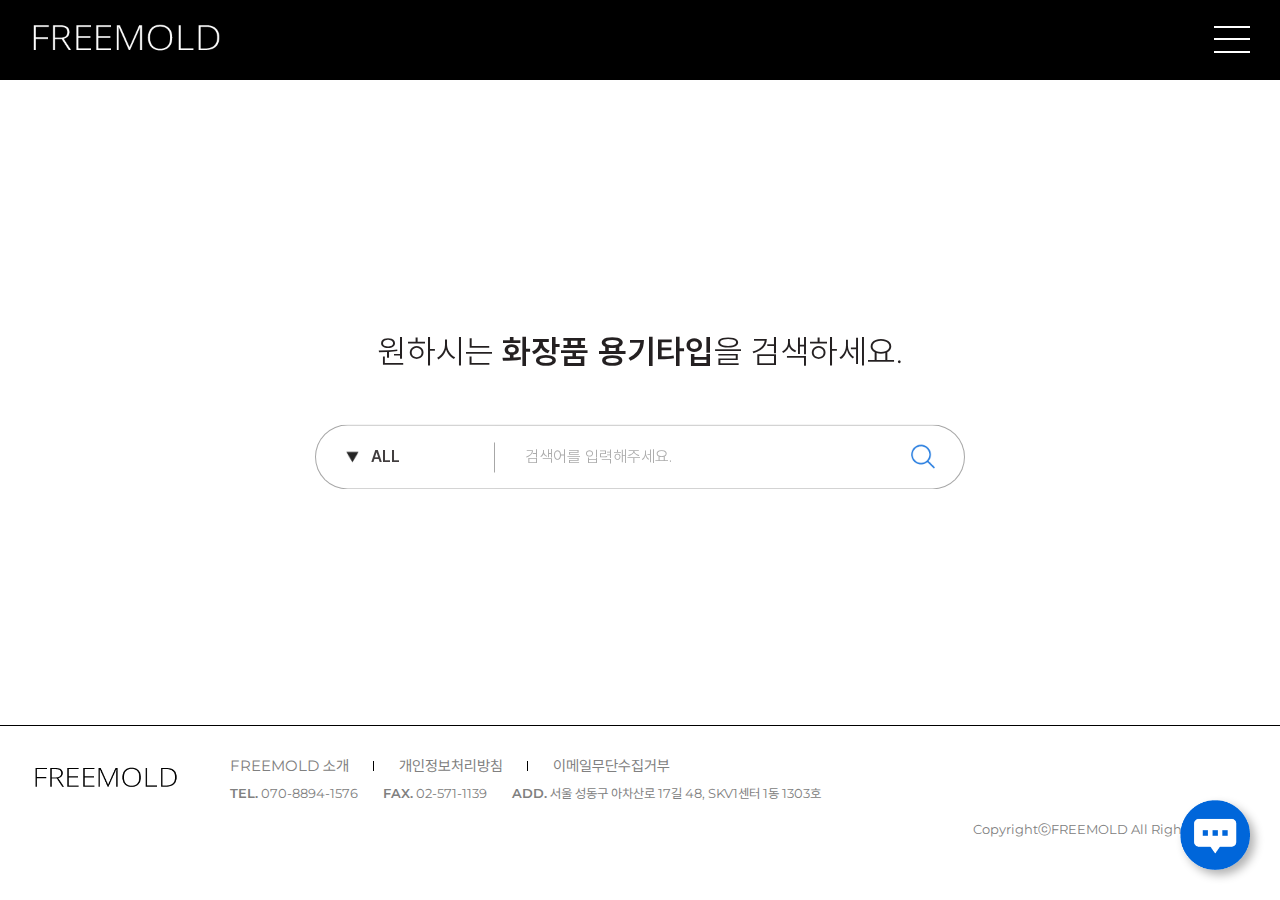
<file: index.html>
<!DOCTYPE html>
<html lang="ko">
    <head>
        <meta charset="UTF-8" />
        <meta name="viewport" content="width=device-width, initial-scale=1" />
        <meta http-equiv="X-UA-Compatible" content="ie=edge" />
        <meta name="Keywords" content="프리몰드, FREEMOLD, COSMETIC, SKIN CARE, MAKE UP, TUBE, SUSTAINABLE, DESIGN, " />
        <meta name="Description" content="" />
        <meta name="Robots" content="All" />
        <meta name="Date" content="2023-03-02+09:00" />
        <meta http-equiv="Subject" content="FREEMOLD" />
        <meta http-equiv="Title" content="FREEMOLD" />
        <meta http-equiv="Author" content="JOY" />
        <meta http-equiv="Expires" content="-1" />
        <meta http-equiv="Cache-Control" content="no-cache" />
        <meta http-equiv="Pragma" content="no-cache" />
        <meta property="og:type" content="website" />
        <meta property="og:title" content="FREEMOLD" />
        <meta property="og:description" content="" />
        <meta property="og:image" content="" />
        <meta property="og:url" content="" />
        <title>FREEMOLD</title>
        <!--CSS-->
        <link rel="stylesheet" href="css/fonts.css" type="text/css" />
        <link rel="stylesheet" href="css/all.css" type="text/css" />
        <link rel="stylesheet" href="css/header.css" type="text/css" />
        <link rel="stylesheet" href="css/footer.css" type="text/css" />
        <link rel="stylesheet" href="css/sub.css" type="text/css" />
        <link rel="stylesheet" href="css/login.css" type="text/css" />
        <link rel="stylesheet" href="css/board.css" type="text/css" />
        <link rel="stylesheet" href="css/setting.css" type="text/css" />
        <!--JQUERY-->
        <script src="https://cdnjs.cloudflare.com/ajax/libs/jquery/3.6.3/jquery.min.js"></script>
        <!--LOCOMOTIVE-->
        <link rel="stylesheet" href="locomotive/locomotive-scroll.css" type="text/css" />
        <script src="locomotive/locomotive-scroll.min.js"></script>
        <!--GSAP-->
        <script src="gsap/gsap.min.js"></script>
        <script src="gsap/ScrollTrigger.min.js"></script>
        <!--SLICK-->
        <link rel="stylesheet" type="text/css" href="slick/slick.css" />
        <link rel="stylesheet" type="text/css" href="slick/slick-theme.css" />
        <script src="slick/slick.min.js"></script>
        <!--SWIPER-->
        <link rel="stylesheet" type="text/css" href="swiper/swiper-bundle.min.css" />
        <script src="swiper/swiper-bundle.min.js"></script>
    </head>
    <body>
        <!--HEADER-->
        <header id="new_hd" class="hd_wrap">
            <div class="hd_area">
                <div class="hd_con">
                    <div class="hd_top">
                        <ul class="search_layout">
                            <!--로그인전-->
                            <li class="top_txt">
                                <p>cosmetic<br />container</p>
                            </li>
                            <!--로그인전 END-->
                            <!--로그인후-->
                            <li class="all_search_box" style="display: none">
                                <div class="all_search_input">
                                    <input type="text" />
                                    <span></span>
                                </div>
                            </li>
                            <!--로그인후 END-->
                        </ul>
                        <div class="hd_logo">
                            <a href="index.html"></a>
                        </div>
                        <ul class="login_box">
                            <li><a href="login.html">Login</a></li>
                            <li><a href="join.html">Sign up</a></li>
                        </ul>
                        <div class="mo_bars">
                            <button type="button">
                                <span></span>
                                <span></span>
                                <span></span>
                            </button>
                        </div>
                    </div>
                    <nav class="hd_nav">
                        <ul class="hd_nav_box">
                            <!--로그인후 SHOW-->
                            <li><a href="sub/sub_01a.html">SKIN CARE</a></li>
                            <!--로그인후 SHOW-->
                            <li class="active"><a href="sub/sub_02a.html">MAKE UP</a></li>
                            <li><a href="sub/sub_03a.html">TUBE</a></li>
                            <li><a href="sub/sub_04a.html">SUSTAINABLE</a></li>
                            <li><a href="sub/sub_05a.html">DESIGN</a></li>
                        </ul>
                    </nav>
                </div>
            </div>
        </header>
        <!--HEADER END-->
        <!--MO HEADER-->
        <div class="mohd_wrap">
            <div class="mohd_area">
                <div class="mohd_top">
                    <div class="mohd_logo">
                        <div class="logo"><a href="index.html"></a></div>
                        <div class="close_icon"><button></button></div>
                    </div>
                    <div class="mohd_search">
                        <div class="all_search_input all_search_input_mo">
                            <input type="text" />
                            <span></span>
                        </div>
                    </div>
                    <ul class="mohd_my">
                        <li><a href="login.html">Login</a></li>
                        <li><a href="join.html">Sign up</a></li>
                    </ul>
                </div>
                <nav class="mohd_nav">
                    <ul class="mohd_nav_box">
                        <!--로그인후 SHOW-->
                        <li>
                            <a href="sub/sub_01a.html">SKIN CARE</a>
                        </li>
                        <!--로그인후 SHOW-->
                        <li class="active">
                            <a href="sub/sub_02a.html">MAKE UP</a>
                        </li>
                        <li>
                            <a href="sub/sub_03a.html">TUBE</a>
                        </li>
                        <li>
                            <a href="sub/sub_04a.html">SUSTAINABLE</a>
                        </li>
                        <li>
                            <a href="sub/sub_05a.html">DESIGN</a>
                        </li>
                    </ul>
                </nav>
            </div>
        </div>
        <!--MO HEADER END-->

        <div class="">
            <!--SECTION-->
            <section id="new_sc" class="sc_wrap">
                <div class="sc_area">
                    <div class="sc_con">
                        <div class="sc_size">
                            <!--MAIN SEARCH TYPE-->
                            <div class="search_type_con">
                                <div class="search_tit aniYTopD">
                                    <h2>원하시는 <span>화장품 용기타입</span>을 검색하세요.</h2>
                                </div>
                                <div class="main_search_box aniYTopD">
                                    <div class="main_search_input">
                                        <div class="main_select">
                                            <select>
                                                <option>ALL</option>
                                                <option>사출</option>
                                                <option>에어리스</option>
                                                <option>이중용기</option>
                                                <option>인젝션브로우</option>
                                                <option>다이렉트브로우</option>
                                                <option>헤비브로우</option>
                                                <option>다층브루우</option>
                                                <option>초자</option>
                                                <option>ETC</option>
                                            </select>
                                        </div>
                                        <div class="main_input">
                                            <input type="text" placeholder="검색어를 입력해주세요." />
                                            <div class="main_button">
                                                <button type="submit"></button>
                                            </div>
                                        </div>
                                    </div>
                                </div>
                            </div>
                            <!--MAIN SEARCH TYPE END-->
                        </div>
                    </div>
                </div>
            </section>
            <!--SECTION END-->
            <!--FOOTER-->
            <footer id="new_ft" class="ft_wrap">
                <div class="ft_area">
                    <div class="ft_con">
                        <div class="ft_txt">
                            <div class="ft_logo"><a href="#"></a></div>
                            <ul class="ft_stat">
                                <li class="info_txt">
                                    <a href="#">FREEMOLD 소개</a>
                                    <a href="#">개인정보처리방침</a>
                                    <a href="#">이메일무단수집거부</a>
                                </li>
                                <li class="stat_txt">
                                    <p><span>TEL.</span> 070-8894-1576</p>
                                    <p><span>FAX.</span> 02-571-1139</p>
                                    <p><span>ADD.</span> 서울 성동구 아차산로 17길 48, SKV1센터 1동 1303호</p>
                                </li>
                            </ul>
                        </div>
                        <div class="copyright_txt">
                            <p>CopyrightⓒFREEMOLD All Right Reserved</p>
                        </div>
                    </div>
                </div>
            </footer>
            <!--FOOTER END-->
        </div>
        <!--TALK BTN-->
        <div class="talk_con">
            <div class="talk_btn">
                <a href="#">
                    <img src="img/talk_icon.png" alt="talk" />
                </a>
            </div>
        </div>
        <!--TALK BTN END-->
    </body>
    <script src="js/anime.js"></script>
    <script src="js/common.js"></script>
</html>
</file>
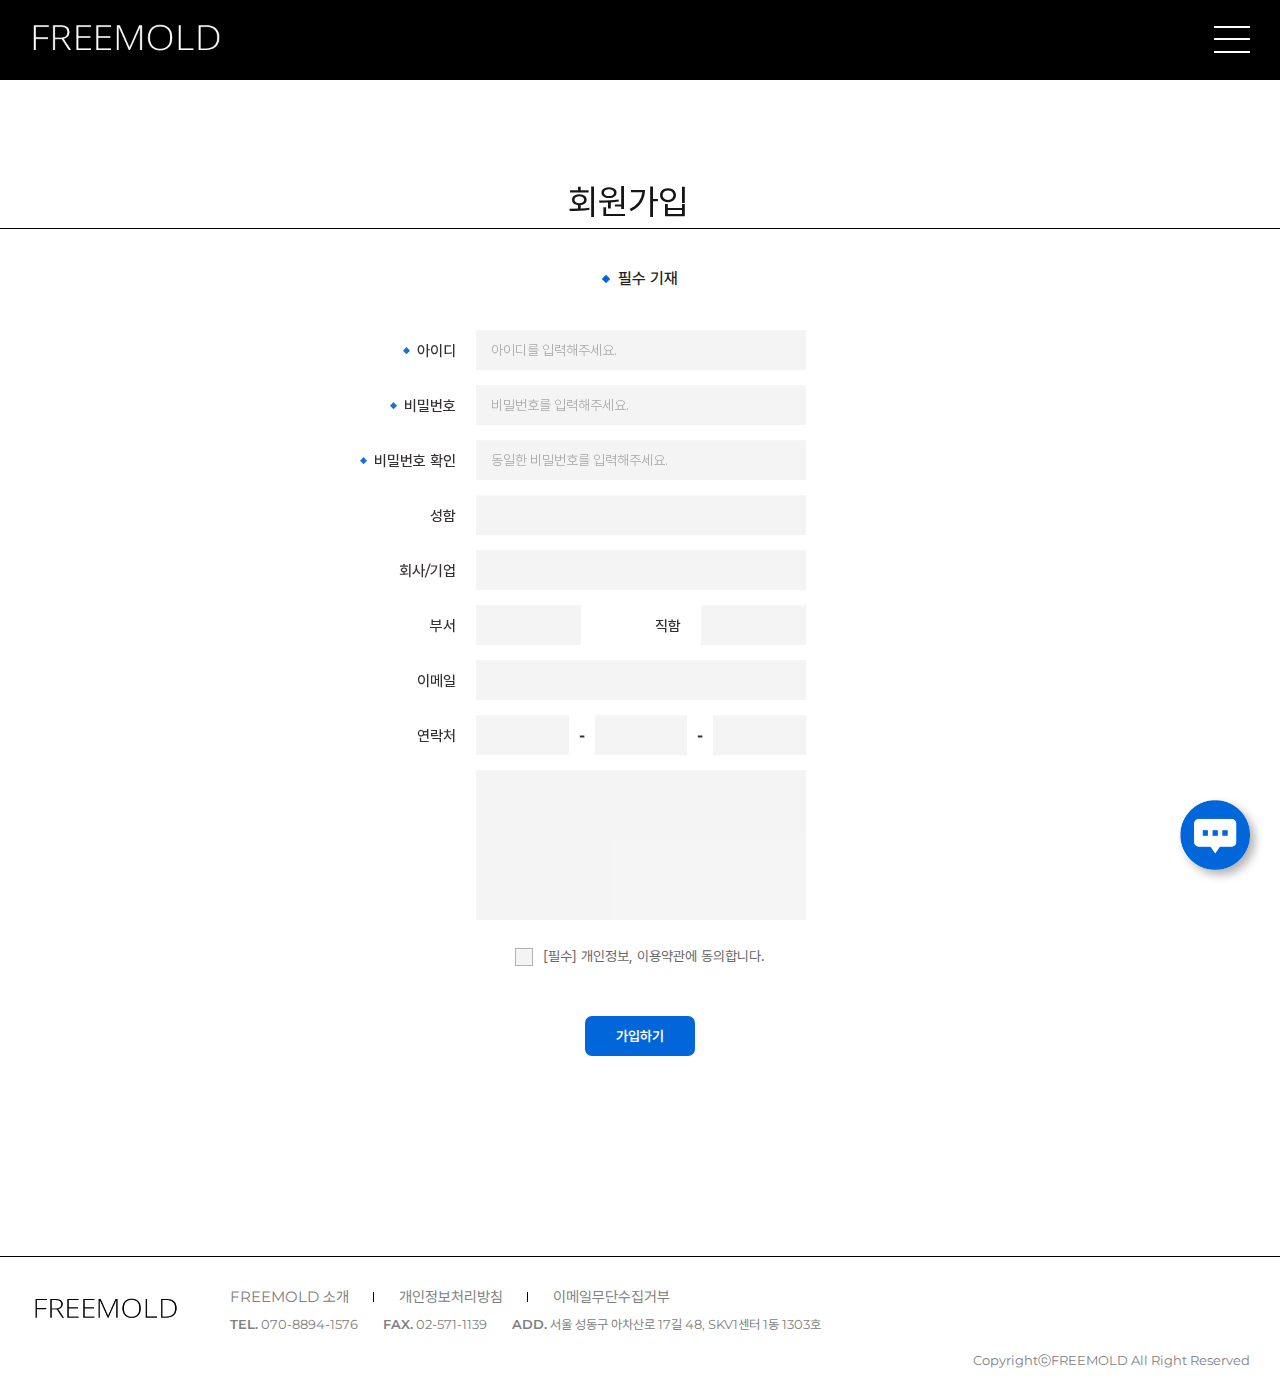
<file: join.html>
<!DOCTYPE html>
<html lang="ko">
    <head>
        <meta charset="UTF-8" />
        <meta name="viewport" content="width=device-width, initial-scale=1" />
        <meta http-equiv="X-UA-Compatible" content="ie=edge" />
        <meta name="Keywords" content="프리몰드, FREEMOLD, COSMETIC, SKIN CARE, MAKE UP, TUBE, SUSTAINABLE, DESIGN, " />
        <meta name="Description" content="" />
        <meta name="Robots" content="All" />
        <meta name="Date" content="2023-03-02+09:00" />
        <meta http-equiv="Subject" content="FREEMOLD" />
        <meta http-equiv="Title" content="FREEMOLD" />
        <meta http-equiv="Author" content="JOY" />
        <meta http-equiv="Expires" content="-1" />
        <meta http-equiv="Cache-Control" content="no-cache" />
        <meta http-equiv="Pragma" content="no-cache" />
        <meta property="og:type" content="website" />
        <meta property="og:title" content="FREEMOLD" />
        <meta property="og:description" content="" />
        <meta property="og:image" content="" />
        <meta property="og:url" content="" />
        <title>FREEMOLD</title>
        <!--CSS-->
        <link rel="stylesheet" href="css/fonts.css" type="text/css" />
        <link rel="stylesheet" href="css/all.css" type="text/css" />
        <link rel="stylesheet" href="css/header.css" type="text/css" />
        <link rel="stylesheet" href="css/footer.css" type="text/css" />
        <link rel="stylesheet" href="css/sub.css" type="text/css" />
        <link rel="stylesheet" href="css/login.css" type="text/css" />
        <link rel="stylesheet" href="css/board.css" type="text/css" />
        <link rel="stylesheet" href="css/setting.css" type="text/css" />
        <!--JQUERY-->
        <script src="https://cdnjs.cloudflare.com/ajax/libs/jquery/3.6.3/jquery.min.js"></script>
        <!--LOCOMOTIVE-->
        <link rel="stylesheet" href="locomotive/locomotive-scroll.css" type="text/css" />
        <script src="locomotive/locomotive-scroll.min.js"></script>
        <!--GSAP-->
        <script src="gsap/gsap.min.js"></script>
        <script src="gsap/ScrollTrigger.min.js"></script>
        <!--SLICK-->
        <link rel="stylesheet" type="text/css" href="slick/slick.css" />
        <link rel="stylesheet" type="text/css" href="slick/slick-theme.css" />
        <script src="slick/slick.min.js"></script>
        <!--SWIPER-->
        <link rel="stylesheet" type="text/css" href="swiper/swiper-bundle.min.css" />
        <script src="swiper/swiper-bundle.min.js"></script>
    </head>
    <body>
        <!--HEADER-->
        <header id="new_hd" class="hd_wrap">
            <div class="hd_area">
                <div class="hd_con">
                    <div class="hd_top">
                        <ul class="search_layout">
                            <!--로그인전-->
                            <li class="top_txt">
                                <p>cosmetic<br />container</p>
                            </li>
                            <!--로그인전 END-->
                            <!--로그인후-->
                            <li class="all_search_box" style="display: none">
                                <div class="all_search_input">
                                    <input type="text" />
                                    <span></span>
                                </div>
                            </li>
                            <!--로그인후 END-->
                        </ul>
                        <div class="hd_logo">
                            <a href="index.html"></a>
                        </div>
                        <ul class="login_box">
                            <li><a href="login.html">Login</a></li>
                            <li><a href="join.html">Sign up</a></li>
                        </ul>
                        <div class="mo_bars">
                            <button type="button">
                                <span></span>
                                <span></span>
                                <span></span>
                            </button>
                        </div>
                    </div>
                    <nav class="hd_nav">
                        <ul class="hd_nav_box">
                            <!--로그인후 SHOW-->
                            <li><a href="sub/sub_01a.html">SKIN CARE</a></li>
                            <!--로그인후 SHOW-->
                            <li><a href="sub/sub_02a.html">MAKE UP</a></li>
                            <li><a href="sub/sub_03a.html">TUBE</a></li>
                            <li><a href="sub/sub_04a.html">SUSTAINABLE</a></li>
                            <li><a href="sub/sub_05a.html">DESIGN</a></li>
                        </ul>
                    </nav>
                </div>
            </div>
        </header>
        <!--HEADER END-->
        <!--MO HEADER-->
        <div class="mohd_wrap">
            <div class="mohd_area">
                <div class="mohd_top">
                    <div class="mohd_logo">
                        <div class="logo"><a href="index.html"></a></div>
                        <div class="close_icon"><button></button></div>
                    </div>
                    <div class="mohd_search">
                        <div class="all_search_input all_search_input_mo">
                            <input type="text" />
                            <span></span>
                        </div>
                    </div>
                    <ul class="mohd_my">
                        <li><a href="login.html">Login</a></li>
                        <li><a href="join.html">Sign up</a></li>
                    </ul>
                </div>
                <nav class="mohd_nav">
                    <ul class="mohd_nav_box">
                        <!--로그인후 SHOW-->
                        <li>
                            <a href="sub/sub_01a.html">SKIN CARE</a>
                        </li>
                        <!--로그인후 SHOW-->
                        <li class="active">
                            <a href="sub/sub_02a.html">MAKE UP</a>
                        </li>
                        <li>
                            <a href="sub/sub_03a.html">TUBE</a>
                        </li>
                        <li>
                            <a href="sub/sub_04a.html">SUSTAINABLE</a>
                        </li>
                        <li>
                            <a href="sub/sub_05a.html">DESIGN</a>
                        </li>
                    </ul>
                </nav>
            </div>
        </div>
        <!--MO HEADER END-->
        <div class="">
            <!--SECTION-->
            <section id="new_sc" class="sc_wrap">
                <div class="sc_area">
                    <div class="sc_con">
                        <!--SUB TIT-->
                        <div class="sub_tit_con">
                            <div class="sub_tit_box aniXLt">
                                <h2>회원가입</h2>
                            </div>
                        </div>
                        <!--SUB TIT END-->
                        <div class="sc_size">
                            <!--JOIN-->
                            <div class="join_con">
                                <div class="ess_box">
                                    <p><span></span>필수 기재</p>
                                </div>
                                <ul class="join_input_box aniYTop">
                                    <li class="join_item">
                                        <div class="join_ob">
                                            <div class="join_h2">
                                                <h2><span></span>아이디</h2>
                                            </div>
                                            <div class="join_txt">
                                                <div class="join_input">
                                                    <input type="text" placeholder="아이디를 입력해주세요." />
                                                </div>
                                            </div>
                                        </div>
                                    </li>
                                    <li class="join_item">
                                        <div class="join_ob">
                                            <div class="join_h2">
                                                <h2><span></span>비밀번호</h2>
                                            </div>
                                            <div class="join_txt">
                                                <div class="join_input">
                                                    <input type="password" placeholder="비밀번호를 입력해주세요." />
                                                </div>
                                            </div>
                                        </div>
                                    </li>
                                    <li class="join_item">
                                        <div class="join_ob">
                                            <div class="join_h2">
                                                <h2><span></span>비밀번호 확인</h2>
                                            </div>
                                            <div class="join_txt">
                                                <div class="join_input">
                                                    <input type="password" placeholder="동일한 비밀번호를 입력해주세요." />
                                                </div>
                                            </div>
                                        </div>
                                    </li>
                                    <li class="join_item">
                                        <div class="join_ob">
                                            <div class="join_h2">
                                                <h2>성함</h2>
                                            </div>
                                            <div class="join_txt">
                                                <div class="join_input">
                                                    <input type="text" />
                                                </div>
                                            </div>
                                        </div>
                                    </li>
                                    <li class="join_item">
                                        <div class="join_ob">
                                            <div class="join_h2">
                                                <h2>회사/기업</h2>
                                            </div>
                                            <div class="join_txt">
                                                <div class="join_input">
                                                    <input type="text" />
                                                </div>
                                            </div>
                                        </div>
                                    </li>
                                    <li class="join_item">
                                        <div class="join_ob">
                                            <div class="join_h2">
                                                <h2>부서</h2>
                                            </div>
                                            <div class="join_txt">
                                                <div class="join_input">
                                                    <input type="text" />
                                                </div>
                                            </div>
                                        </div>
                                        <div class="join_ob">
                                            <div class="join_h2">
                                                <h2>직함</h2>
                                            </div>
                                            <div class="join_txt">
                                                <div class="join_input">
                                                    <input type="text" />
                                                </div>
                                            </div>
                                        </div>
                                    </li>
                                    <li class="join_item">
                                        <div class="join_ob">
                                            <div class="join_h2">
                                                <h2>이메일</h2>
                                            </div>
                                            <div class="join_txt">
                                                <div class="join_input">
                                                    <input type="text" />
                                                </div>
                                            </div>
                                        </div>
                                    </li>
                                    <li class="join_item">
                                        <div class="join_ob">
                                            <div class="join_h2">
                                                <h2>연락처</h2>
                                            </div>
                                            <div class="join_txt">
                                                <div class="join_input">
                                                    <input type="number" />
                                                </div>
                                                <p>-</p>
                                                <div class="join_input">
                                                    <input type="number" />
                                                </div>
                                                <p>-</p>
                                                <div class="join_input">
                                                    <input type="number" />
                                                </div>
                                            </div>
                                        </div>
                                    </li>
                                    <li class="join_item">
                                        <div class="join_ob">
                                            <div class="join_h2 join_none">
                                                <h2></h2>
                                            </div>
                                            <div class="join_txt">
                                                <div class="join_txtbox">
                                                    <p></p>
                                                </div>
                                            </div>
                                        </div>
                                    </li>
                                </ul>
                                <div class="join_check_con">
                                    <div class="join_check">
                                        <input type="checkbox" id="JOINCONSENT" name="JOINCONSENT" />
                                        <label for="JOINCONSENT">[필수] 개인정보, 이용약관에 동의합니다.</label>
                                    </div>
                                </div>
                                <div class="login_submit_btn">
                                    <button>가입하기</button>
                                </div>
                            </div>
                            <!--JOIN END-->
                        </div>
                    </div>
                </div>
            </section>
            <!--SECTION END-->
            <!--FOOTER-->
            <footer id="new_ft" class="ft_wrap">
                <div class="ft_area">
                    <div class="ft_con">
                        <div class="ft_txt">
                            <div class="ft_logo"><a href="#"></a></div>
                            <ul class="ft_stat">
                                <li class="info_txt">
                                    <a href="#">FREEMOLD 소개</a>
                                    <a href="#">개인정보처리방침</a>
                                    <a href="#">이메일무단수집거부</a>
                                </li>
                                <li class="stat_txt">
                                    <p><span>TEL.</span> 070-8894-1576</p>
                                    <p><span>FAX.</span> 02-571-1139</p>
                                    <p><span>ADD.</span> 서울 성동구 아차산로 17길 48, SKV1센터 1동 1303호</p>
                                </li>
                            </ul>
                        </div>
                        <div class="copyright_txt">
                            <p>CopyrightⓒFREEMOLD All Right Reserved</p>
                        </div>
                    </div>
                </div>
            </footer>
            <!--FOOTER END-->
        </div>
        <!--TALK BTN-->
        <div class="talk_con">
            <div class="talk_btn">
                <a href="#">
                    <img src="img/talk_icon.png" alt="talk" />
                </a>
            </div>
        </div>
        <!--TALK BTN END-->
    </body>
    <script src="js/anime.js"></script>
    <script src="js/common.js"></script>
</html>
</file>
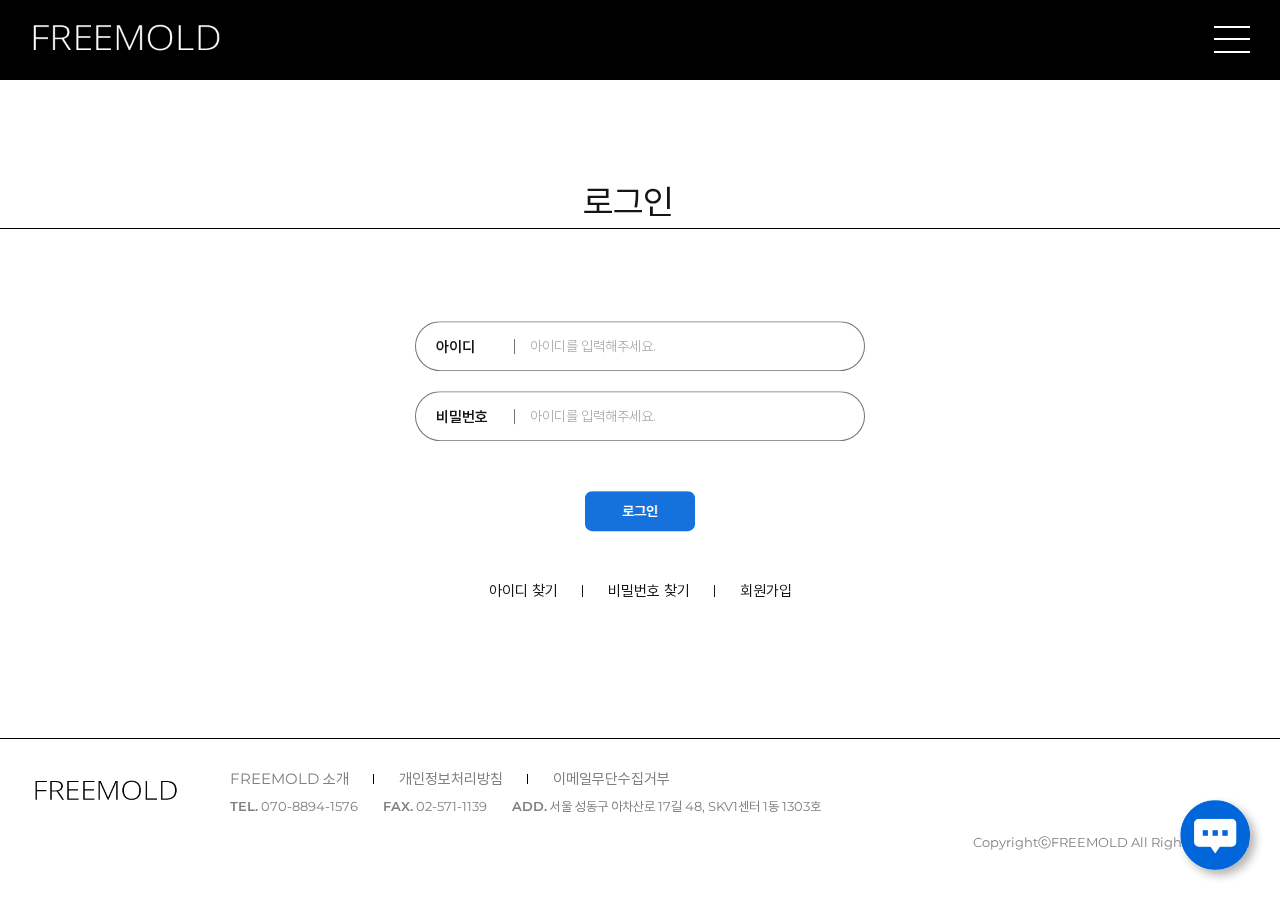
<file: login.html>
<!DOCTYPE html>
<html lang="ko">
    <head>
        <meta charset="UTF-8" />
        <meta name="viewport" content="width=device-width, initial-scale=1" />
        <meta http-equiv="X-UA-Compatible" content="ie=edge" />
        <meta name="Keywords" content="프리몰드, FREEMOLD, COSMETIC, SKIN CARE, MAKE UP, TUBE, SUSTAINABLE, DESIGN, " />
        <meta name="Description" content="" />
        <meta name="Robots" content="All" />
        <meta name="Date" content="2023-03-02+09:00" />
        <meta http-equiv="Subject" content="FREEMOLD" />
        <meta http-equiv="Title" content="FREEMOLD" />
        <meta http-equiv="Author" content="JOY" />
        <meta http-equiv="Expires" content="-1" />
        <meta http-equiv="Cache-Control" content="no-cache" />
        <meta http-equiv="Pragma" content="no-cache" />
        <meta property="og:type" content="website" />
        <meta property="og:title" content="FREEMOLD" />
        <meta property="og:description" content="" />
        <meta property="og:image" content="" />
        <meta property="og:url" content="" />
        <title>FREEMOLD</title>
        <!--CSS-->
        <link rel="stylesheet" href="css/fonts.css" type="text/css" />
        <link rel="stylesheet" href="css/all.css" type="text/css" />
        <link rel="stylesheet" href="css/header.css" type="text/css" />
        <link rel="stylesheet" href="css/footer.css" type="text/css" />
        <link rel="stylesheet" href="css/sub.css" type="text/css" />
        <link rel="stylesheet" href="css/login.css" type="text/css" />
        <link rel="stylesheet" href="css/board.css" type="text/css" />
        <link rel="stylesheet" href="css/setting.css" type="text/css" />
        <!--JQUERY-->
        <script src="https://cdnjs.cloudflare.com/ajax/libs/jquery/3.6.3/jquery.min.js"></script>
        <!--LOCOMOTIVE-->
        <link rel="stylesheet" href="locomotive/locomotive-scroll.css" type="text/css" />
        <script src="locomotive/locomotive-scroll.min.js"></script>
        <!--GSAP-->
        <script src="gsap/gsap.min.js"></script>
        <script src="gsap/ScrollTrigger.min.js"></script>
        <!--SLICK-->
        <link rel="stylesheet" type="text/css" href="slick/slick.css" />
        <link rel="stylesheet" type="text/css" href="slick/slick-theme.css" />
        <script src="slick/slick.min.js"></script>
        <!--SWIPER-->
        <link rel="stylesheet" type="text/css" href="swiper/swiper-bundle.min.css" />
        <script src="swiper/swiper-bundle.min.js"></script>
    </head>
    <body>
        <!--HEADER-->
        <header id="new_hd" class="hd_wrap">
            <div class="hd_area">
                <div class="hd_con">
                    <div class="hd_top">
                        <ul class="search_layout">
                            <!--로그인전-->
                            <li class="top_txt">
                                <p>cosmetic<br />container</p>
                            </li>
                            <!--로그인전 END-->
                            <!--로그인후-->
                            <li class="all_search_box" style="display: none">
                                <div class="all_search_input">
                                    <input type="text" />
                                    <span></span>
                                </div>
                            </li>
                            <!--로그인후 END-->
                        </ul>
                        <div class="hd_logo">
                            <a href="index.html"></a>
                        </div>
                        <ul class="login_box">
                            <li><a href="login.html">Login</a></li>
                            <li><a href="join.html">Sign up</a></li>
                        </ul>
                        <div class="mo_bars">
                            <button type="button">
                                <span></span>
                                <span></span>
                                <span></span>
                            </button>
                        </div>
                    </div>
                    <nav class="hd_nav">
                        <ul class="hd_nav_box">
                            <!--로그인후 SHOW-->
                            <li><a href="sub/sub_01a.html">SKIN CARE</a></li>
                            <!--로그인후 SHOW-->
                            <li><a href="sub/sub_02a.html">MAKE UP</a></li>
                            <li><a href="sub/sub_03a.html">TUBE</a></li>
                            <li><a href="sub/sub_04a.html">SUSTAINABLE</a></li>
                            <li><a href="sub/sub_05a.html">DESIGN</a></li>
                        </ul>
                    </nav>
                </div>
            </div>
        </header>
        <!--HEADER END-->
        <!--MO HEADER-->
        <div class="mohd_wrap">
            <div class="mohd_area">
                <div class="mohd_top">
                    <div class="mohd_logo">
                        <div class="logo"><a href="index.html"></a></div>
                        <div class="close_icon"><button></button></div>
                    </div>
                    <div class="mohd_search">
                        <div class="all_search_input all_search_input_mo">
                            <input type="text" />
                            <span></span>
                        </div>
                    </div>
                    <ul class="mohd_my">
                        <li><a href="login.html">Login</a></li>
                        <li><a href="join.html">Sign up</a></li>
                    </ul>
                </div>
                <nav class="mohd_nav">
                    <ul class="mohd_nav_box">
                        <!--로그인후 SHOW-->
                        <li>
                            <a href="sub/sub_01a.html">SKIN CARE</a>
                        </li>
                        <!--로그인후 SHOW-->
                        <li class="active">
                            <a href="sub/sub_02a.html">MAKE UP</a>
                        </li>
                        <li>
                            <a href="sub/sub_03a.html">TUBE</a>
                        </li>
                        <li>
                            <a href="sub/sub_04a.html">SUSTAINABLE</a>
                        </li>
                        <li>
                            <a href="sub/sub_05a.html">DESIGN</a>
                        </li>
                    </ul>
                </nav>
            </div>
        </div>
        <!--MO HEADER END-->
        <div class="">
            <!--SECTION-->
            <section id="new_sc" class="sc_wrap">
                <div class="sc_area">
                    <div class="sc_con">
                        <!--SUB TIT-->
                        <div class="sub_tit_con">
                            <div class="sub_tit_box aniXLt">
                                <h2>로그인</h2>
                            </div>
                        </div>
                        <!--SUB TIT END-->
                        <div class="sc_size">
                            <!--LOGIN-->
                            <div class="login_con aniYTop">
                                <ul class="login_input_box">
                                    <li class="login_item">
                                        <div class="login_h2"><h2>아이디</h2></div>
                                        <div class="login_input">
                                            <input type="text" placeholder="아이디를 입력해주세요.">
                                        </div>
                                    </li>
                                    <li class="login_item">
                                        <div class="login_h2"><h2>비밀번호</h2></div>
                                        <div class="login_input">
                                            <input type="text" placeholder="아이디를 입력해주세요.">
                                        </div>
                                    </li>
                                </ul>
                                <div class="login_submit_btn">
                                    <button>로그인</button>
                                </div>
                                <ul class="login_find_box">
                                    <li><a href="#">아이디 찾기</a></li>
                                    <li><a href="#">비밀번호 찾기</a></li>
                                    <li><a href="#">회원가입</a></li>
                                </ul>
                            </div>
                            <!--LOGIN END-->
                        </div>
                    </div>
                </div>
            </section>
            <!--SECTION END-->
            <!--FOOTER-->
            <footer id="new_ft" class="ft_wrap">
                <div class="ft_area">
                    <div class="ft_con">
                        <div class="ft_txt">
                            <div class="ft_logo"><a href="#"></a></div>
                            <ul class="ft_stat">
                                <li class="info_txt">
                                    <a href="#">FREEMOLD 소개</a>
                                    <a href="#">개인정보처리방침</a>
                                    <a href="#">이메일무단수집거부</a>
                                </li>
                                <li class="stat_txt">
                                    <p><span>TEL.</span> 070-8894-1576</p>
                                    <p><span>FAX.</span> 02-571-1139</p>
                                    <p><span>ADD.</span> 서울 성동구 아차산로 17길 48, SKV1센터 1동 1303호</p>
                                </li>
                            </ul>
                        </div>
                        <div class="copyright_txt">
                            <p>CopyrightⓒFREEMOLD All Right Reserved</p>
                        </div>
                    </div>
                </div>
            </footer>
            <!--FOOTER END-->
        </div>
        <!--TALK BTN-->
        <div class="talk_con">
            <div class="talk_btn">
                <a href="#">
                    <img src="img/talk_icon.png" alt="talk" />
                </a>
            </div>
        </div>
        <!--TALK BTN END-->
    </body>
    <script src="js/anime.js"></script>
    <script src="js/common.js"></script>
</html>
</file>
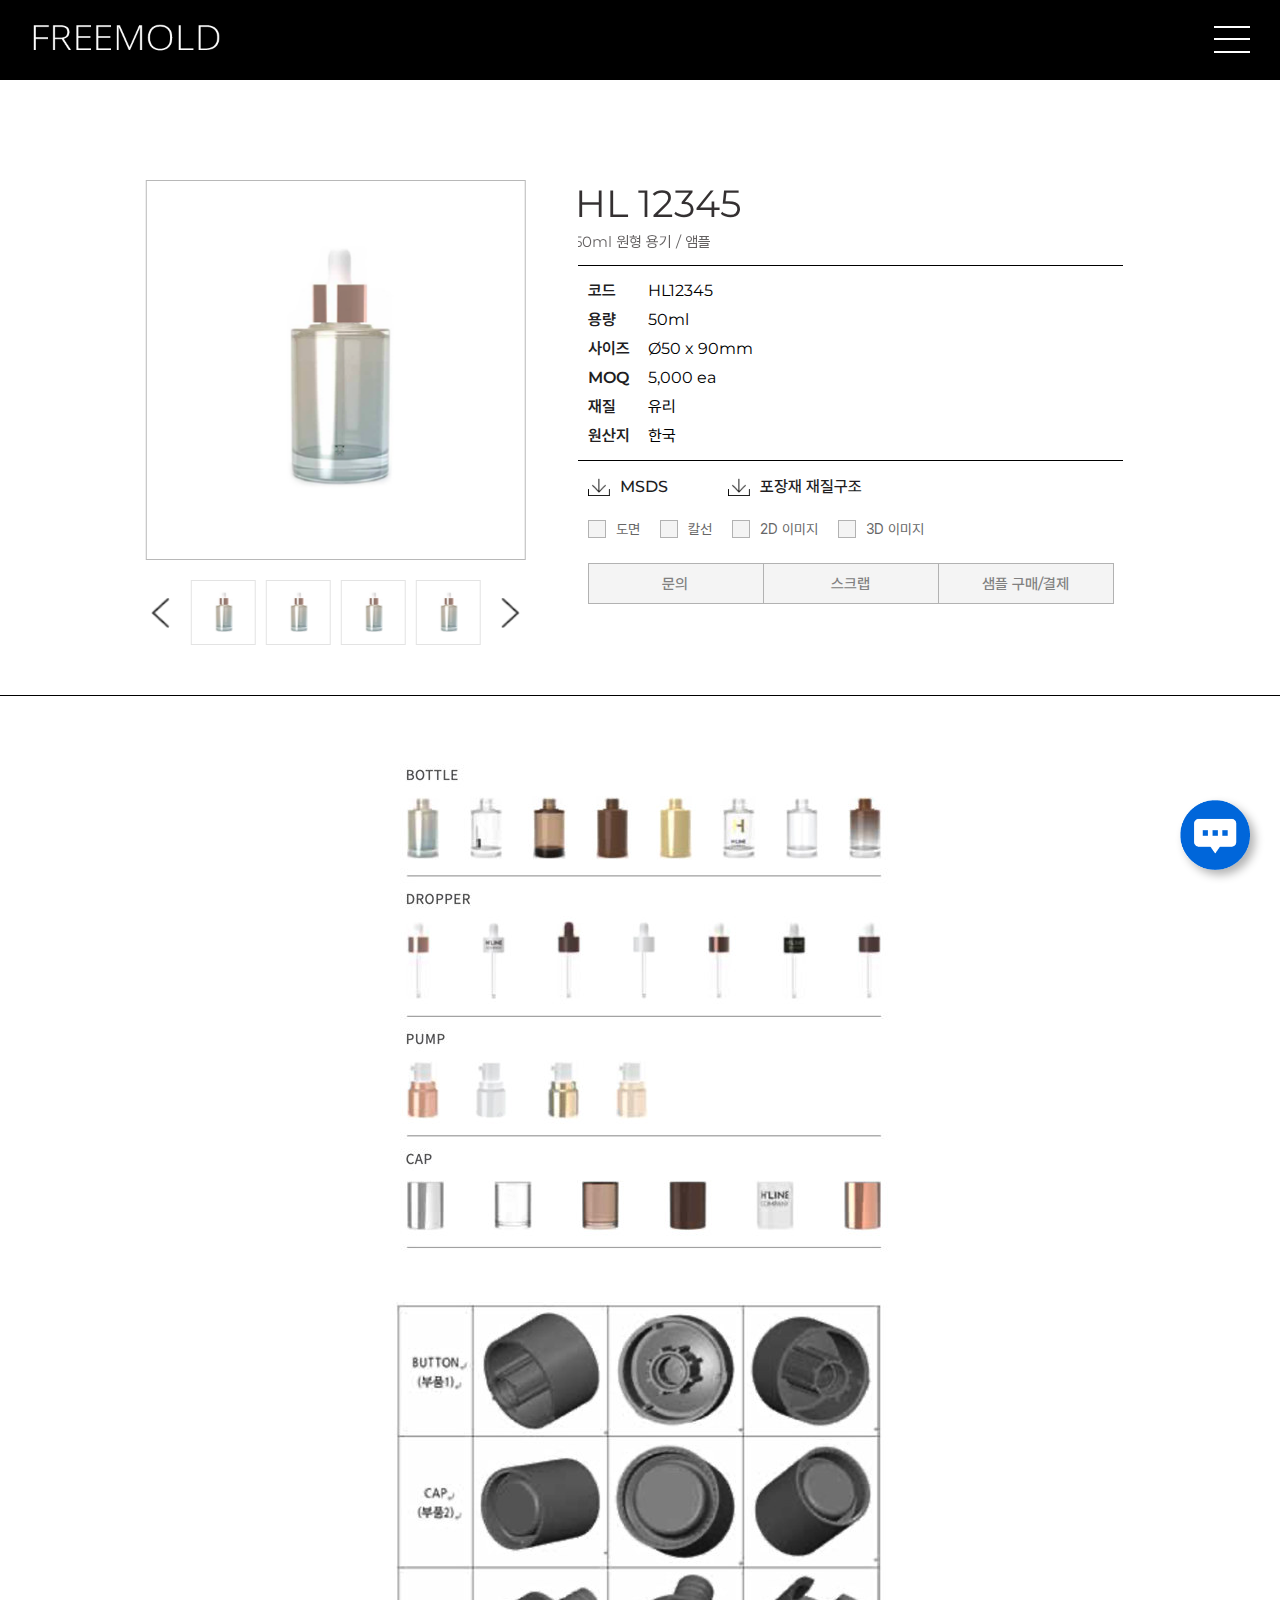
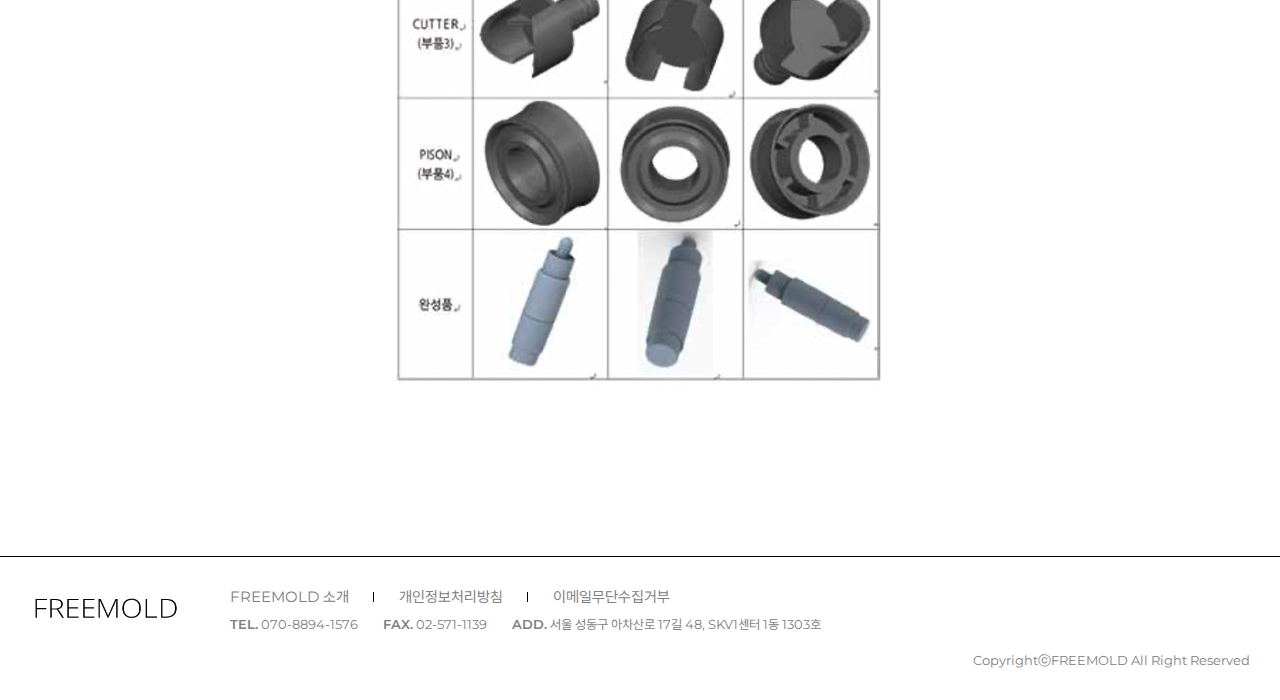
<file: sub/sub_01a-view.html>
<!DOCTYPE html>
<html lang="ko">
    <head>
        <meta charset="UTF-8" />
        <meta name="viewport" content="width=device-width, initial-scale=1" />
        <meta http-equiv="X-UA-Compatible" content="ie=edge" />
        <meta name="Keywords" content="프리몰드, FREEMOLD, COSMETIC, SKIN CARE, MAKE UP, TUBE, SUSTAINABLE, DESIGN, " />
        <meta name="Description" content="" />
        <meta name="Robots" content="All" />
        <meta name="Date" content="2023-03-02+09:00" />
        <meta http-equiv="Subject" content="FREEMOLD" />
        <meta http-equiv="Title" content="FREEMOLD" />
        <meta http-equiv="Author" content="JOY" />
        <meta http-equiv="Expires" content="-1" />
        <meta http-equiv="Cache-Control" content="no-cache" />
        <meta http-equiv="Pragma" content="no-cache" />
        <meta property="og:type" content="website" />
        <meta property="og:title" content="FREEMOLD" />
        <meta property="og:description" content="" />
        <meta property="og:image" content="" />
        <meta property="og:url" content="" />
        <title>FREEMOLD</title>
        <!--CSS-->
        <link rel="stylesheet" href="../css/fonts.css" type="text/css" />
        <link rel="stylesheet" href="../css/all.css" type="text/css" />
        <link rel="stylesheet" href="../css/header.css" type="text/css" />
        <link rel="stylesheet" href="../css/footer.css" type="text/css" />
        <link rel="stylesheet" href="../css/sub.css" type="text/css" />
        <link rel="stylesheet" href="../css/login.css" type="text/css" />
        <link rel="stylesheet" href="../css/board.css" type="text/css" />
        <link rel="stylesheet" href="../css/setting.css" type="text/css" />
        <!--JQUERY-->
        <script src="https://cdnjs.cloudflare.com/ajax/libs/jquery/3.6.3/jquery.min.js"></script>
        <!--LOCOMOTIVE-->
        <link rel="stylesheet" href="../locomotive/locomotive-scroll.css" type="text/css" />
        <script src="../locomotive/locomotive-scroll.min.js"></script>
        <!--GSAP-->
        <script src="../gsap/gsap.min.js"></script>
        <script src="../gsap/ScrollTrigger.min.js"></script>
        <!--SLICK-->
        <link rel="stylesheet" type="text/css" href="../slick/slick.css" />
        <link rel="stylesheet" type="text/css" href="../slick/slick-theme.css" />
        <script src="../slick/slick.min.js"></script>
        <!--SWIPER-->
        <link rel="stylesheet" type="text/css" href="../swiper/swiper-bundle.min.css" />
        <script src="../swiper/swiper-bundle.min.js"></script>
    </head>
    <body>
        <!--HEADER-->
        <header id="new_hd" class="hd_wrap">
            <div class="hd_area">
                <div class="hd_con">
                    <div class="hd_top">
                        <ul class="search_layout">
                            <!--로그인전-->
                            <li class="top_txt" style="display: none">
                                <p>cosmetic<br />container</p>
                            </li>
                            <!--로그인전 END-->
                            <!--로그인후-->
                            <li class="all_search_box">
                                <div class="all_search_input">
                                    <input type="text" />
                                    <span></span>
                                </div>
                            </li>
                            <!--로그인후 END-->
                        </ul>
                        <div class="hd_logo">
                            <a href="../index.html"></a>
                        </div>
                        <ul class="login_box">
                            <li><a href="sub_07b.html">My page</a></li>
                            <li><a href="#">logout</a></li>
                        </ul>
                        <div class="mo_bars">
                            <button type="button">
                                <span></span>
                                <span></span>
                                <span></span>
                            </button>
                        </div>
                    </div>
                    <nav class="hd_nav">
                        <ul class="hd_nav_box">
                            <!--로그인후 SHOW-->
                            <li><a href="../sub/sub_01a.html">SKIN CARE</a></li>
                            <!--로그인후 SHOW-->
                            <li><a href="../sub/sub_02a.html">MAKE UP</a></li>
                            <li><a href="../sub/sub_03a.html">TUBE</a></li>
                            <li><a href="../sub/sub_04a.html">SUSTAINABLE</a></li>
                            <li><a href="../sub/sub_05a.html">DESIGN</a></li>
                        </ul>
                    </nav>
                </div>
            </div>
        </header>
        <!--HEADER END-->
        <!--MO HEADER-->
        <div class="mohd_wrap">
            <div class="mohd_area">
                <div class="mohd_top">
                    <div class="mohd_logo">
                        <div class="logo"><a href="../index.html"></a></div>
                        <div class="close_icon"><button></button></div>
                    </div>
                    <div class="mohd_search">
                        <div class="all_search_input all_search_input_mo">
                            <input type="text" />
                            <span></span>
                        </div>
                    </div>
                    <ul class="mohd_my">
                        <li><a href="../login.html">Login</a></li>
                        <li><a href="sub_07b.html">my page</a></li>
                        <li><a href="../join.html">Sign up</a></li>
                        <li><a href="#">Logout</a></li>
                    </ul>
                </div>
                <nav class="mohd_nav">
                    <ul class="mohd_nav_box">
                        <!--로그인후 SHOW-->
                        <li>
                            <a href="../sub/sub_01a.html">SKIN CARE</a>
                        </li>
                        <!--로그인후 SHOW-->
                        <li class="active">
                            <a href="../sub/sub_02a.html">MAKE UP</a>
                        </li>
                        <li>
                            <a href="../sub/sub_03a.html">TUBE</a>
                        </li>
                        <li>
                            <a href="../sub/sub_04a.html">SUSTAINABLE</a>
                        </li>
                        <li>
                            <a href="../sub/sub_05a.html">DESIGN</a>
                        </li>
                    </ul>
                </nav>
            </div>
        </div>
        <!--MO HEADER END-->
        <div class="">
            <!--SECTION-->
            <section id="new_sc" class="sc_wrap">
                <div class="sc_area">
                    <div class="sc_con">
                        <!--SKIN VIEW PLACE-->
                        <div class="skin_stat_con">
                            <div class="skin_stat_size">
                                <div class="skin_thumb_box aniXLt">
                                    <div class="skin_thumb_img">
                                        <img src="../img/view_thumb_img.png" />
                                    </div>
                                    <div class="thumb_slider_con">
                                        <div class="thumb_arrows thumb_arrows_prev"><button></button></div>
                                        <div class="thumb_slider_box">
                                            <ul class="thumb_slider">
                                                <li class="thumb_slide_item">
                                                    <a href="#">
                                                        <img src="../img/view_thumb_img.png" />
                                                    </a>
                                                </li>
                                                <li class="thumb_slide_item">
                                                    <a href="#">
                                                        <img src="../img/view_thumb_img.png" />
                                                    </a>
                                                </li>
                                                <li class="thumb_slide_item">
                                                    <a href="#">
                                                        <img src="../img/view_thumb_img.png" />
                                                    </a>
                                                </li>
                                                <li class="thumb_slide_item">
                                                    <a href="#">
                                                        <img src="../img/view_thumb_img.png" />
                                                    </a>
                                                </li>
                                                <li class="thumb_slide_item">
                                                    <a href="#">
                                                        <img src="../img/view_thumb_img.png" />
                                                    </a>
                                                </li>
                                            </ul>
                                        </div>
                                        <div class="thumb_arrows thumb_arrows_next"><button></button></div>
                                    </div>
                                </div>
                                <div class="skin_stat_box">
                                    <div class="stat_tit">
                                        <h2 class="aniXLtD">HL 12345</h2>
                                        <p class="aniXLtD">초자 50ml 원형 용기 / 앰플</p>
                                    </div>
                                    <ul class="stat_list">
                                        <li>
                                            <div class="stat_h2"><h2>코드</h2></div>
                                            <div class="stat_cont">
                                                <p>HL12345</p>
                                            </div>
                                        </li>
                                        <li>
                                            <div class="stat_h2"><h2>용량</h2></div>
                                            <div class="stat_cont">
                                                <p>50ml</p>
                                            </div>
                                        </li>
                                        <li>
                                            <div class="stat_h2"><h2>사이즈</h2></div>
                                            <div class="stat_cont">
                                                <p>Ø50 x 90mm</p>
                                            </div>
                                        </li>
                                        <li>
                                            <div class="stat_h2"><h2>MOQ</h2></div>
                                            <div class="stat_cont">
                                                <p>5,000 ea</p>
                                            </div>
                                        </li>
                                        <li>
                                            <div class="stat_h2"><h2>재질</h2></div>
                                            <div class="stat_cont">
                                                <p>유리</p>
                                            </div>
                                        </li>
                                        <li>
                                            <div class="stat_h2"><h2>원산지</h2></div>
                                            <div class="stat_cont">
                                                <p>한국</p>
                                            </div>
                                        </li>
                                    </ul>
                                    <div class="stat_file">
                                        <ul class="stat_file_box">
                                            <li><a href="#"><span></span>MSDS</a></li>
                                            <li><a href="#"><span></span>포장재 재질구조</a></li>
                                        </ul>
                                        <ul class="stat_check_box">
                                            <li class="stat_check">
                                                <input type="checkbox" id="STATCHECK01" name="STATCHECK01">
                                                <label for="STATCHECK01">도면</label>
                                            </li>
                                            <li class="stat_check">
                                                <input type="checkbox" id="STATCHECK02" name="STATCHECK02">
                                                <label for="STATCHECK02">칼선</label>
                                            </li>
                                            <li class="stat_check">
                                                <input type="checkbox" id="STATCHECK03" name="STATCHECK03">
                                                <label for="STATCHECK03">2D 이미지</label>
                                            </li>
                                            <!--클릭시 관리자 문의팝업 띄어주세요-->
                                            <li class="stat_check">
                                                <input type="checkbox" id="STATCHECK04" name="STATCHECK04">
                                                <label for="STATCHECK04">3D 이미지</label>
                                            </li>
                                            <!--클릭시 관리자 문의팝업 띄어주세요 END-->
                                        </ul>
                                        <ul class="stat_btn_box">
                                            <li class="stat_btn"><a href="sub_06a.html">문의</a></li>
                                            <li class="stat_btn"><a href="sub_07a.html">스크랩</a></li>
                                            <li class="stat_btn"><a href="#">샘플 구매/결제</a></li>
                                        </ul>
                                    </div>
                                </div>
                            </div>
                        </div>
                        <!--SKIN VIEW PLACE END-->
                        <div class="sc_size">
                            <!--SKIN VIEW-->
                            <div class="skin_view_info">
                                <img src="../img/view_info.png">
                            </div>
                            <!--SKIN VIEW END-->
                        </div>
                    </div>
                </div>
            </section>
            <!--SECTION END-->
            <!--FOOTER-->
            <footer id="new_ft" class="ft_wrap">
                <div class="ft_area">
                    <div class="ft_con">
                        <div class="ft_txt">
                            <div class="ft_logo"><a href="#"></a></div>
                            <ul class="ft_stat">
                                <li class="info_txt">
                                    <a href="#">FREEMOLD 소개</a>
                                    <a href="#">개인정보처리방침</a>
                                    <a href="#">이메일무단수집거부</a>
                                </li>
                                <li class="stat_txt">
                                    <p><span>TEL.</span> 070-8894-1576</p>
                                    <p><span>FAX.</span> 02-571-1139</p>
                                    <p><span>ADD.</span> 서울 성동구 아차산로 17길 48, SKV1센터 1동 1303호</p>
                                </li>
                            </ul>
                        </div>
                        <div class="copyright_txt">
                            <p>CopyrightⓒFREEMOLD All Right Reserved</p>
                        </div>
                    </div>
                </div>
            </footer>
            <!--FOOTER END-->
        </div>
        <!--TALK BTN-->
        <div class="talk_con">
            <div class="talk_btn">
                <a href="#">
                    <img src="../img/talk_icon.png" alt="talk" />
                </a>
            </div>
        </div>
        <!--TALK BTN END-->
    </body>
    <script src="../js/anime.js"></script>
    <script src="../js/common.js"></script>
</html>
</file>
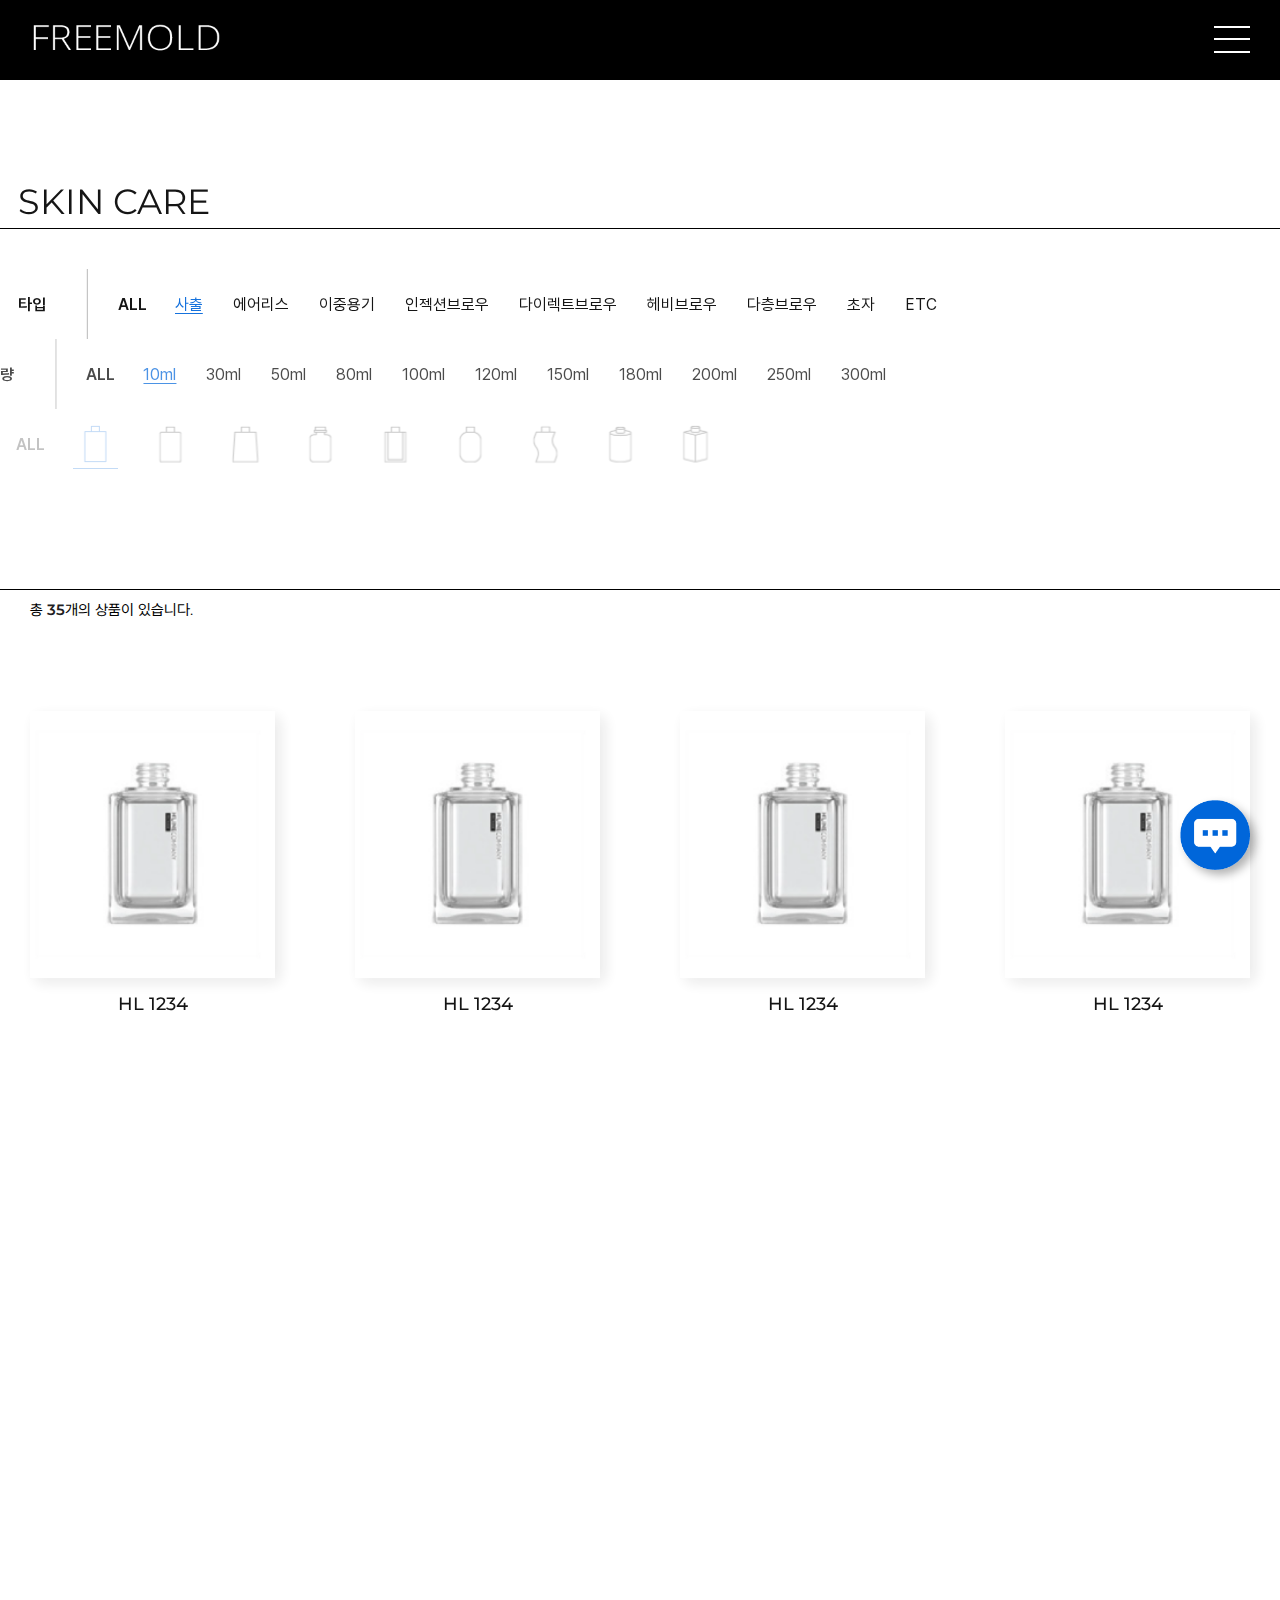
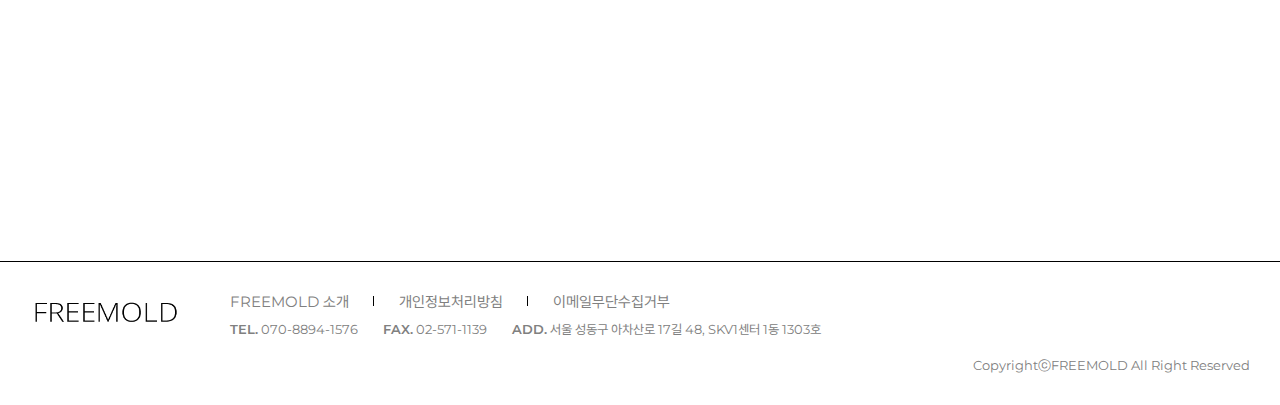
<file: sub/sub_01a.html>
<!DOCTYPE html>
<html lang="ko">
    <head>
        <meta charset="UTF-8" />
        <meta name="viewport" content="width=device-width, initial-scale=1" />
        <meta http-equiv="X-UA-Compatible" content="ie=edge" />
        <meta name="Keywords" content="프리몰드, FREEMOLD, COSMETIC, SKIN CARE, MAKE UP, TUBE, SUSTAINABLE, DESIGN, " />
        <meta name="Description" content="" />
        <meta name="Robots" content="All" />
        <meta name="Date" content="2023-03-02+09:00" />
        <meta http-equiv="Subject" content="FREEMOLD" />
        <meta http-equiv="Title" content="FREEMOLD" />
        <meta http-equiv="Author" content="JOY" />
        <meta http-equiv="Expires" content="-1" />
        <meta http-equiv="Cache-Control" content="no-cache" />
        <meta http-equiv="Pragma" content="no-cache" />
        <meta property="og:type" content="website" />
        <meta property="og:title" content="FREEMOLD" />
        <meta property="og:description" content="" />
        <meta property="og:image" content="" />
        <meta property="og:url" content="" />
        <title>FREEMOLD</title>
        <!--CSS-->
        <link rel="stylesheet" href="../css/fonts.css" type="text/css" />
        <link rel="stylesheet" href="../css/all.css" type="text/css" />
        <link rel="stylesheet" href="../css/header.css" type="text/css" />
        <link rel="stylesheet" href="../css/footer.css" type="text/css" />
        <link rel="stylesheet" href="../css/sub.css" type="text/css" />
        <link rel="stylesheet" href="../css/login.css" type="text/css" />
        <link rel="stylesheet" href="../css/board.css" type="text/css" />
        <link rel="stylesheet" href="../css/setting.css" type="text/css" />
        <!--JQUERY-->
        <script src="https://cdnjs.cloudflare.com/ajax/libs/jquery/3.6.3/jquery.min.js"></script>
        <!--LOCOMOTIVE-->
        <link rel="stylesheet" href="../locomotive/locomotive-scroll.css" type="text/css" />
        <script src="../locomotive/locomotive-scroll.min.js"></script>
        <!--GSAP-->
        <script src="../gsap/gsap.min.js"></script>
        <script src="../gsap/ScrollTrigger.min.js"></script>
        <!--SLICK-->
        <link rel="stylesheet" type="text/css" href="../slick/slick.css" />
        <link rel="stylesheet" type="text/css" href="../slick/slick-theme.css" />
        <script src="../slick/slick.min.js"></script>
        <!--SWIPER-->
        <link rel="stylesheet" type="text/css" href="../swiper/swiper-bundle.min.css" />
        <script src="../swiper/swiper-bundle.min.js"></script>
    </head>
    <body>
        <!--HEADER-->
        <header id="new_hd" class="hd_wrap">
            <div class="hd_area">
                <div class="hd_con">
                    <div class="hd_top">
                        <ul class="search_layout">
                            <!--로그인전-->
                            <li class="top_txt" style="display: none">
                                <p>cosmetic<br />container</p>
                            </li>
                            <!--로그인전 END-->
                            <!--로그인후-->
                            <li class="all_search_box">
                                <div class="all_search_input">
                                    <input type="text" />
                                    <span></span>
                                </div>
                            </li>
                            <!--로그인후 END-->
                        </ul>
                        <div class="hd_logo">
                            <a href="../index.html"></a>
                        </div>
                        <ul class="login_box">
                            <li><a href="sub_07b.html">My page</a></li>
                            <li><a href="#">logout</a></li>
                        </ul>
                        <div class="mo_bars">
                            <button type="button">
                                <span></span>
                                <span></span>
                                <span></span>
                            </button>
                        </div>
                    </div>
                    <nav class="hd_nav">
                        <ul class="hd_nav_box">
                            <!--로그인후 SHOW-->
                            <li><a href="../sub/sub_01a.html">SKIN CARE</a></li>
                            <!--로그인후 SHOW-->
                            <li><a href="../sub/sub_02a.html">MAKE UP</a></li>
                            <li><a href="../sub/sub_03a.html">TUBE</a></li>
                            <li><a href="../sub/sub_04a.html">SUSTAINABLE</a></li>
                            <li><a href="../sub/sub_05a.html">DESIGN</a></li>
                        </ul>
                    </nav>
                </div>
            </div>
        </header>
        <!--HEADER END-->
        <!--MO HEADER-->
        <div class="mohd_wrap">
            <div class="mohd_area">
                <div class="mohd_top">
                    <div class="mohd_logo">
                        <div class="logo"><a href="../index.html"></a></div>
                        <div class="close_icon"><button></button></div>
                    </div>
                    <div class="mohd_search">
                        <div class="all_search_input all_search_input_mo">
                            <input type="text" />
                            <span></span>
                        </div>
                    </div>
                    <ul class="mohd_my">
                        <li><a href="../login.html">Login</a></li>
                        <li><a href="sub_07b.html">my page</a></li>
                        <li><a href="../join.html">Sign up</a></li>
                        <li><a href="#">Logout</a></li>
                    </ul>
                </div>
                <nav class="mohd_nav">
                    <ul class="mohd_nav_box">
                        <!--로그인후 SHOW-->
                        <li>
                            <a href="../sub/sub_01a.html">SKIN CARE</a>
                        </li>
                        <!--로그인후 SHOW-->
                        <li class="active">
                            <a href="../sub/sub_02a.html">MAKE UP</a>
                        </li>
                        <li>
                            <a href="../sub/sub_03a.html">TUBE</a>
                        </li>
                        <li>
                            <a href="../sub/sub_04a.html">SUSTAINABLE</a>
                        </li>
                        <li>
                            <a href="../sub/sub_05a.html">DESIGN</a>
                        </li>
                    </ul>
                </nav>
            </div>
        </div>
        <!--MO HEADER END-->
        <div class="">
            <!--SECTION-->
            <section id="new_sc" class="sc_wrap">
                <div class="sc_area">
                    <div class="sc_con">
                        <!--SUB TIT-->
                        <div class="sub_tit_con">
                            <div class="sub_tit_box sub_tit_box2 aniXLt">
                                <h2>SKIN CARE</h2>
                            </div>
                        </div>
                        <!--SUB TIT END-->
                        <!--SUB SKINITEM-->
                        <div class="skin_item_con">
                            <ul class="skin_item_box">
                                <li class="skin_item aniXLtD">
                                    <div class="skin_h2"><h2>타입</h2></div>
                                    <div class="skin_cont">
                                        <div class="skin_all"><a href="#">ALL</a></div>
                                        <div class="skin_slider text_slider swiper">
                                            <ul class="text_slider_box swiper-wrapper">
                                                <li class="swiper-slide active"><a href="#">사출</a></li>
                                                <li class="swiper-slide"><a href="#">에어리스</a></li>
                                                <li class="swiper-slide"><a href="#">이중용기</a></li>
                                                <li class="swiper-slide"><a href="#">인젝션브로우</a></li>
                                                <li class="swiper-slide"><a href="#">다이렉트브로우</a></li>
                                                <li class="swiper-slide"><a href="#">헤비브로우</a></li>
                                                <li class="swiper-slide"><a href="#">다층브로우</a></li>
                                                <li class="swiper-slide"><a href="#">초자</a></li>
                                                <li class="swiper-slide"><a href="#">ETC</a></li>
                                            </ul>
                                        </div>
                                    </div>
                                </li>
                                <li class="skin_item aniXLtD">
                                    <div class="skin_h2"><h2>용량</h2></div>
                                    <div class="skin_cont">
                                        <div class="skin_all"><a href="#">ALL</a></div>
                                        <div class="skin_slider text_slider swiper">
                                            <ul class="text_slider_box swiper-wrapper">
                                                <li class="swiper-slide active"><a href="#">10ml</a></li>
                                                <li class="swiper-slide"><a href="#">30ml</a></li>
                                                <li class="swiper-slide"><a href="#">50ml</a></li>
                                                <li class="swiper-slide"><a href="#">80ml</a></li>
                                                <li class="swiper-slide"><a href="#">100ml</a></li>
                                                <li class="swiper-slide"><a href="#">120ml</a></li>
                                                <li class="swiper-slide"><a href="#">150ml</a></li>
                                                <li class="swiper-slide"><a href="#">180ml</a></li>
                                                <li class="swiper-slide"><a href="#">200ml</a></li>
                                                <li class="swiper-slide"><a href="#">250ml</a></li>
                                                <li class="swiper-slide"><a href="#">300ml</a></li>
                                            </ul>
                                        </div>
                                    </div>
                                </li>
                                <li class="skin_item aniXLtD">
                                    <div class="skin_h2"><h2>형태</h2></div>
                                    <div class="skin_cont">
                                        <div class="skin_all"><a href="#">ALL</a></div>
                                        <div class="skin_slider text_slider swiper">
                                            <ul class="formskin_slider_box swiper-wrapper">
                                                <li class="swiper-slide active"><a href="#" class="form_01"></a></li>
                                                <li class="swiper-slide"><a href="#" class="form_02"></a></li>
                                                <li class="swiper-slide"><a href="#" class="form_03"></a></li>
                                                <li class="swiper-slide"><a href="#" class="form_04"></a></li>
                                                <li class="swiper-slide"><a href="#" class="form_05"></a></li>
                                                <li class="swiper-slide"><a href="#" class="form_06"></a></li>
                                                <li class="swiper-slide"><a href="#" class="form_07"></a></li>
                                                <li class="swiper-slide"><a href="#" class="form_08"></a></li>
                                                <li class="swiper-slide"><a href="#" class="form_09"></a></li>
                                            </ul>
                                        </div>
                                    </div>
                                </li>
                                <li class="skin_item aniXLtD">
                                    <div class="skin_h2"><h2>용도</h2></div>
                                    <div class="skin_cont">
                                        <div class="skin_all"><a href="#">ALL</a></div>
                                        <div class="skin_slider text_slider swiper">
                                            <ul class="text_slider_box swiper-wrapper">
                                                <li class="swiper-slide active"><a href="#">토너/에멀션</a></li>
                                                <li class="swiper-slide"><a href="#">크림</a></li>
                                                <li class="swiper-slide"><a href="#">아이크림</a></li>
                                                <li class="swiper-slide"><a href="#">에센스</a></li>
                                                <li class="swiper-slide"><a href="#">앰플</a></li>
                                                <li class="swiper-slide"><a href="#">미스트</a></li>
                                                <li class="swiper-slide"><a href="#">선라인</a></li>
                                                <li class="swiper-slide"><a href="#">기능성</a></li>
                                            </ul>
                                        </div>
                                    </div>
                                </li>
                            </ul>
                        </div>
                        <!--SUB SKINITEM END-->
                        <div class="sc_size">
                            <!--SKIN CARE-->
                            <div class="skinboard_con">
                                <div class="skin_case">
                                    <p>총 <span>35</span>개의 상품이 있습니다.</p>
                                </div>
                                <div class="skinboard_cont">
                                    <ul class="skinboard_list">
                                        <li class="skinboard_item aniYTop">
                                            <a href="sub_01a-view.html">
                                                <div class="skinboard_thumb">
                                                    <img src="../img/thumb_img_01.png" />
                                                </div>
                                                <h2>HL 1234</h2>
                                            </a>
                                        </li>
                                        <li class="skinboard_item aniYTop">
                                            <a href="#">
                                                <div class="skinboard_thumb">
                                                    <img src="../img/thumb_img_01.png" />
                                                </div>
                                                <h2>HL 1234</h2>
                                            </a>
                                        </li>
                                        <li class="skinboard_item aniYTop">
                                            <a href="#">
                                                <div class="skinboard_thumb">
                                                    <img src="../img/thumb_img_01.png" />
                                                </div>
                                                <h2>HL 1234</h2>
                                            </a>
                                        </li>
                                        <li class="skinboard_item aniYTop">
                                            <a href="#">
                                                <div class="skinboard_thumb">
                                                    <img src="../img/thumb_img_01.png" />
                                                </div>
                                                <h2>HL 1234</h2>
                                            </a>
                                        </li>
                                        <li class="skinboard_item aniYTop">
                                            <a href="#">
                                                <div class="skinboard_thumb">
                                                    <img src="../img/thumb_img_01.png" />
                                                </div>
                                                <h2>HL 1234</h2>
                                            </a>
                                        </li>
                                        <li class="skinboard_item aniYTop">
                                            <a href="#">
                                                <div class="skinboard_thumb">
                                                    <img src="../img/thumb_img_01.png" />
                                                </div>
                                                <h2>HL 1234</h2>
                                            </a>
                                        </li>
                                        <li class="skinboard_item aniYTop">
                                            <a href="#">
                                                <div class="skinboard_thumb">
                                                    <img src="../img/thumb_img_01.png" />
                                                </div>
                                                <h2>HL 1234</h2>
                                            </a>
                                        </li>
                                        <li class="skinboard_item aniYTop">
                                            <a href="#">
                                                <div class="skinboard_thumb">
                                                    <img src="../img/thumb_img_01.png" />
                                                </div>
                                                <h2>HL 1234</h2>
                                            </a>
                                        </li>
                                        <li class="skinboard_item aniYTop">
                                            <a href="#">
                                                <div class="skinboard_thumb">
                                                    <img src="../img/thumb_img_01.png" />
                                                </div>
                                                <h2>HL 1234</h2>
                                            </a>
                                        </li>
                                        <li class="skinboard_item aniYTop">
                                            <a href="#">
                                                <div class="skinboard_thumb">
                                                    <img src="../img/thumb_img_01.png" />
                                                </div>
                                                <h2>HL 1234</h2>
                                            </a>
                                        </li>
                                        <li class="skinboard_item aniYTop">
                                            <a href="#">
                                                <div class="skinboard_thumb">
                                                    <img src="../img/thumb_img_01.png" />
                                                </div>
                                                <h2>HL 1234</h2>
                                            </a>
                                        </li>
                                        <li class="skinboard_item aniYTop">
                                            <a href="#">
                                                <div class="skinboard_thumb">
                                                    <img src="../img/thumb_img_01.png" />
                                                </div>
                                                <h2>HL 1234</h2>
                                            </a>
                                        </li>
                                    </ul>
                                </div>
                            </div>
                            <!--SKIN CARE END-->
                        </div>
                    </div>
                </div>
            </section>
            <!--SECTION END-->
            <!--FOOTER-->
            <footer id="new_ft" class="ft_wrap">
                <div class="ft_area">
                    <div class="ft_con">
                        <div class="ft_txt">
                            <div class="ft_logo"><a href="#"></a></div>
                            <ul class="ft_stat">
                                <li class="info_txt">
                                    <a href="#">FREEMOLD 소개</a>
                                    <a href="#">개인정보처리방침</a>
                                    <a href="#">이메일무단수집거부</a>
                                </li>
                                <li class="stat_txt">
                                    <p><span>TEL.</span> 070-8894-1576</p>
                                    <p><span>FAX.</span> 02-571-1139</p>
                                    <p><span>ADD.</span> 서울 성동구 아차산로 17길 48, SKV1센터 1동 1303호</p>
                                </li>
                            </ul>
                        </div>
                        <div class="copyright_txt">
                            <p>CopyrightⓒFREEMOLD All Right Reserved</p>
                        </div>
                    </div>
                </div>
            </footer>
            <!--FOOTER END-->
        </div>
        <!--TALK BTN-->
        <div class="talk_con">
            <div class="talk_btn">
                <a href="#">
                    <img src="../img/talk_icon.png" alt="talk" />
                </a>
            </div>
        </div>
        <!--TALK BTN END-->
    </body>
    <script src="../js/anime.js"></script>
    <script src="../js/common.js"></script>
</html>
</file>
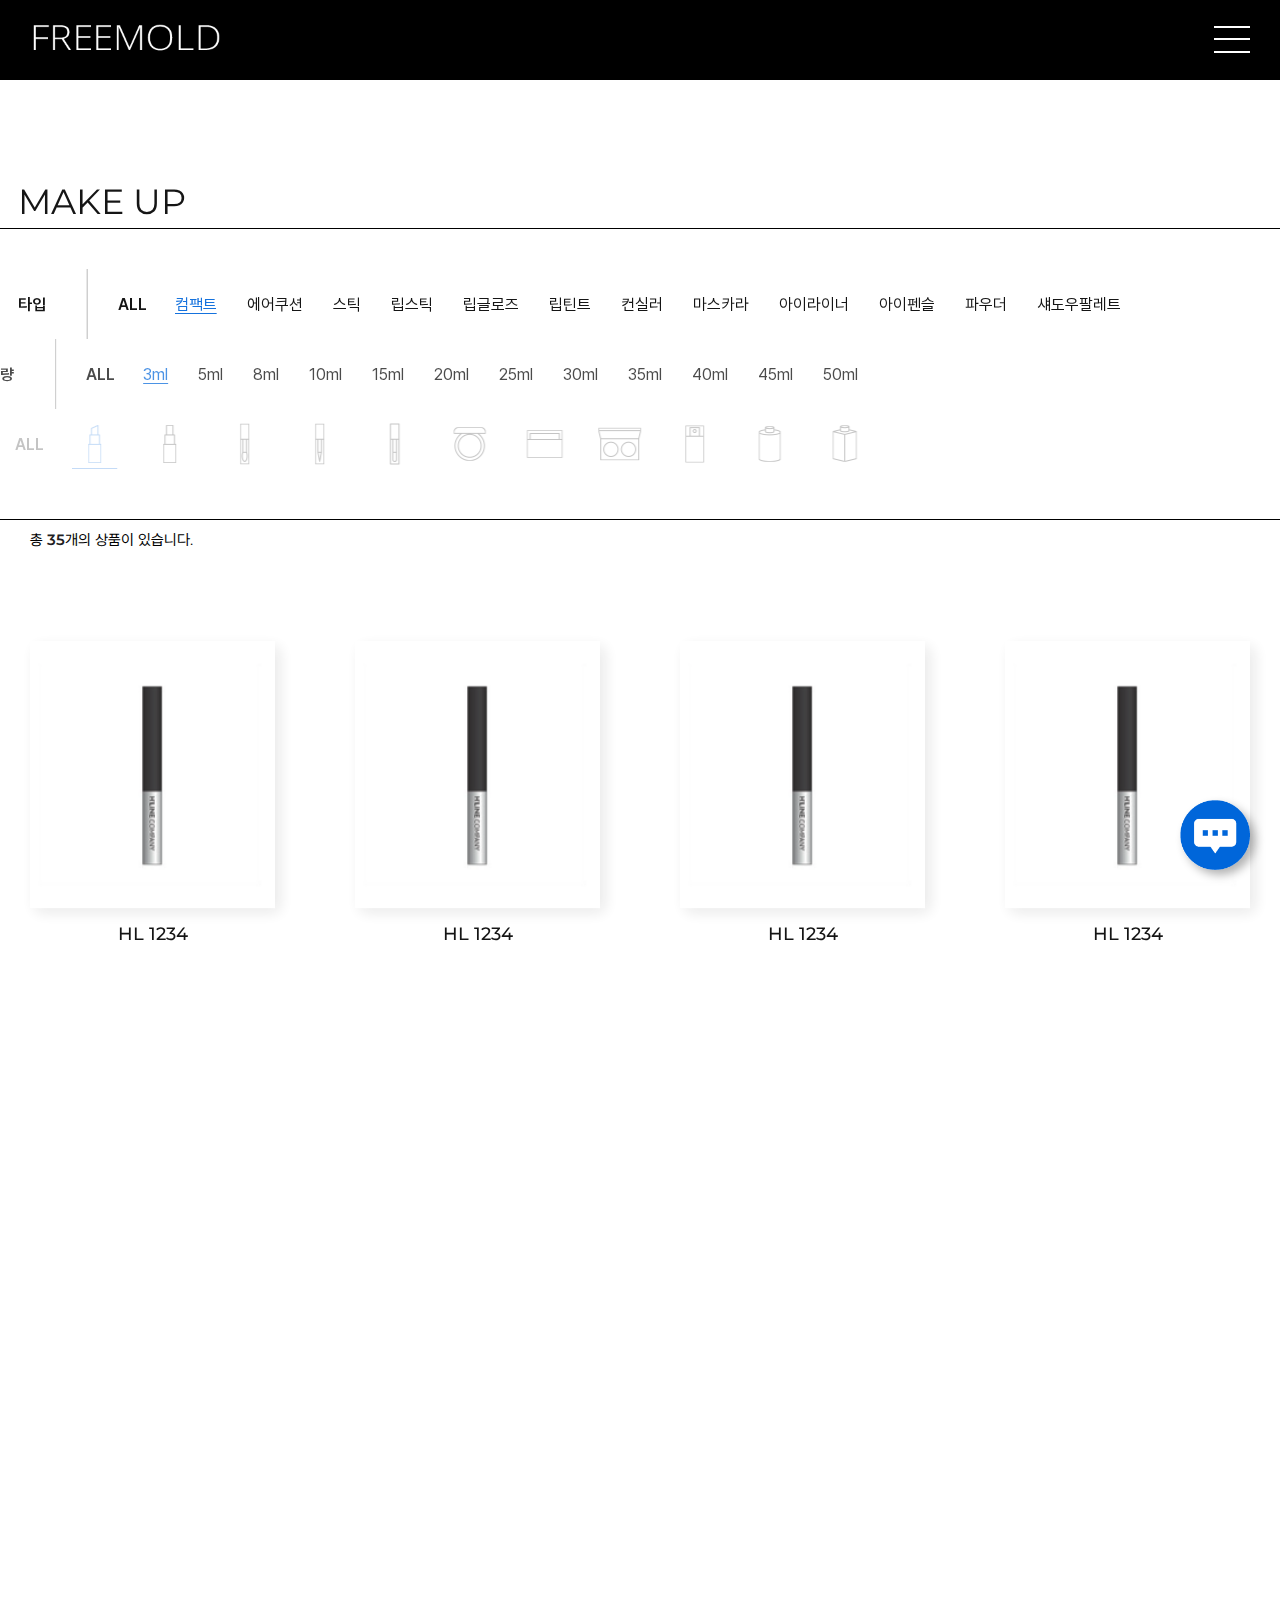
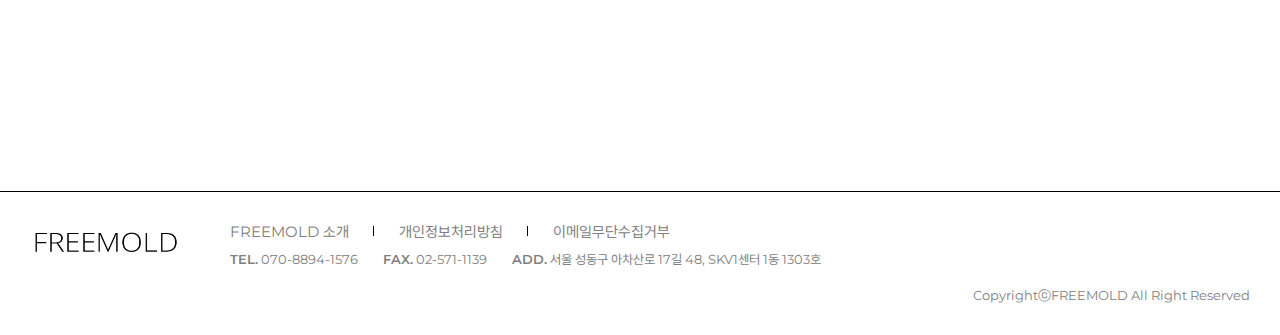
<file: sub/sub_02a.html>
<!DOCTYPE html>
<html lang="ko">
    <head>
        <meta charset="UTF-8" />
        <meta name="viewport" content="width=device-width, initial-scale=1" />
        <meta http-equiv="X-UA-Compatible" content="ie=edge" />
        <meta name="Keywords" content="프리몰드, FREEMOLD, COSMETIC, SKIN CARE, MAKE UP, TUBE, SUSTAINABLE, DESIGN, " />
        <meta name="Description" content="" />
        <meta name="Robots" content="All" />
        <meta name="Date" content="2023-03-02+09:00" />
        <meta http-equiv="Subject" content="FREEMOLD" />
        <meta http-equiv="Title" content="FREEMOLD" />
        <meta http-equiv="Author" content="JOY" />
        <meta http-equiv="Expires" content="-1" />
        <meta http-equiv="Cache-Control" content="no-cache" />
        <meta http-equiv="Pragma" content="no-cache" />
        <meta property="og:type" content="website" />
        <meta property="og:title" content="FREEMOLD" />
        <meta property="og:description" content="" />
        <meta property="og:image" content="" />
        <meta property="og:url" content="" />
        <title>FREEMOLD</title>
        <!--CSS-->
        <link rel="stylesheet" href="../css/fonts.css" type="text/css" />
        <link rel="stylesheet" href="../css/all.css" type="text/css" />
        <link rel="stylesheet" href="../css/header.css" type="text/css" />
        <link rel="stylesheet" href="../css/footer.css" type="text/css" />
        <link rel="stylesheet" href="../css/sub.css" type="text/css" />
        <link rel="stylesheet" href="../css/login.css" type="text/css" />
        <link rel="stylesheet" href="../css/board.css" type="text/css" />
        <link rel="stylesheet" href="../css/setting.css" type="text/css" />
        <!--JQUERY-->
        <script src="https://cdnjs.cloudflare.com/ajax/libs/jquery/3.6.3/jquery.min.js"></script>
        <!--LOCOMOTIVE-->
        <link rel="stylesheet" href="../locomotive/locomotive-scroll.css" type="text/css" />
        <script src="../locomotive/locomotive-scroll.min.js"></script>
        <!--GSAP-->
        <script src="../gsap/gsap.min.js"></script>
        <script src="../gsap/ScrollTrigger.min.js"></script>
        <!--SLICK-->
        <link rel="stylesheet" type="text/css" href="../slick/slick.css" />
        <link rel="stylesheet" type="text/css" href="../slick/slick-theme.css" />
        <script src="../slick/slick.min.js"></script>
        <!--SWIPER-->
        <link rel="stylesheet" type="text/css" href="../swiper/swiper-bundle.min.css" />
        <script src="../swiper/swiper-bundle.min.js"></script>
    </head>
    <body>
        <!--HEADER-->
        <header id="new_hd" class="hd_wrap">
            <div class="hd_area">
                <div class="hd_con">
                    <div class="hd_top">
                        <ul class="search_layout">
                            <!--로그인전-->
                            <li class="top_txt" style="display: none">
                                <p>cosmetic<br />container</p>
                            </li>
                            <!--로그인전 END-->
                            <!--로그인후-->
                            <li class="all_search_box">
                                <div class="all_search_input">
                                    <input type="text" />
                                    <span></span>
                                </div>
                            </li>
                            <!--로그인후 END-->
                        </ul>
                        <div class="hd_logo">
                            <a href="../index.html"></a>
                        </div>
                        <ul class="login_box">
                            <li><a href="sub_07b.html">My page</a></li>
                            <li><a href="#">logout</a></li>
                        </ul>
                        <div class="mo_bars">
                            <button type="button">
                                <span></span>
                                <span></span>
                                <span></span>
                            </button>
                        </div>
                    </div>
                    <nav class="hd_nav">
                        <ul class="hd_nav_box">
                            <!--로그인후 SHOW-->
                            <li><a href="../sub/sub_01a.html">SKIN CARE</a></li>
                            <!--로그인후 SHOW-->
                            <li><a href="../sub/sub_02a.html">MAKE UP</a></li>
                            <li><a href="../sub/sub_03a.html">TUBE</a></li>
                            <li><a href="../sub/sub_04a.html">SUSTAINABLE</a></li>
                            <li><a href="../sub/sub_05a.html">DESIGN</a></li>
                        </ul>
                    </nav>
                </div>
            </div>
        </header>
        <!--HEADER END-->
        <!--MO HEADER-->
        <div class="mohd_wrap">
            <div class="mohd_area">
                <div class="mohd_top">
                    <div class="mohd_logo">
                        <div class="logo"><a href="../index.html"></a></div>
                        <div class="close_icon"><button></button></div>
                    </div>
                    <div class="mohd_search">
                        <div class="all_search_input all_search_input_mo">
                            <input type="text" />
                            <span></span>
                        </div>
                    </div>
                    <ul class="mohd_my">
                        <li><a href="../login.html">Login</a></li>
                        <li><a href="sub_07b.html">my page</a></li>
                        <li><a href="../join.html">Sign up</a></li>
                        <li><a href="#">Logout</a></li>
                    </ul>
                </div>
                <nav class="mohd_nav">
                    <ul class="mohd_nav_box">
                        <!--로그인후 SHOW-->
                        <li>
                            <a href="../sub/sub_01a.html">SKIN CARE</a>
                        </li>
                        <!--로그인후 SHOW-->
                        <li class="active">
                            <a href="../sub/sub_02a.html">MAKE UP</a>
                        </li>
                        <li>
                            <a href="../sub/sub_03a.html">TUBE</a>
                        </li>
                        <li>
                            <a href="../sub/sub_04a.html">SUSTAINABLE</a>
                        </li>
                        <li>
                            <a href="../sub/sub_05a.html">DESIGN</a>
                        </li>
                    </ul>
                </nav>
            </div>
        </div>
        <!--MO HEADER END-->
        <div class="">
            <!--SECTION-->
            <section id="new_sc" class="sc_wrap">
                <div class="sc_area">
                    <div class="sc_con">
                        <!--SUB TIT-->
                        <div class="sub_tit_con">
                            <div class="sub_tit_box sub_tit_box2 aniXLt">
                                <h2>MAKE UP</h2>
                            </div>
                        </div>
                        <!--SUB TIT END-->
                        <!--SUB SKINITEM-->
                        <div class="skin_item_con">
                            <ul class="skin_item_box">
                                <li class="skin_item aniXLtD">
                                    <div class="skin_h2"><h2>타입</h2></div>
                                    <div class="skin_cont">
                                        <div class="skin_all"><a href="#">ALL</a></div>
                                        <div class="skin_slider text_slider swiper">
                                            <ul class="text_slider_box swiper-wrapper">
                                                <li class="swiper-slide active"><a href="#">컴팩트</a></li>
                                                <li class="swiper-slide"><a href="#">에어쿠션</a></li>
                                                <li class="swiper-slide"><a href="#">스틱</a></li>
                                                <li class="swiper-slide"><a href="#">립스틱</a></li>
                                                <li class="swiper-slide"><a href="#">립글로즈</a></li>
                                                <li class="swiper-slide"><a href="#">립틴트</a></li>
                                                <li class="swiper-slide"><a href="#">컨실러</a></li>
                                                <li class="swiper-slide"><a href="#">마스카라</a></li>
                                                <li class="swiper-slide"><a href="#">아이라이너</a></li>
                                                <li class="swiper-slide"><a href="#">아이펜슬</a></li>
                                                <li class="swiper-slide"><a href="#">파우더</a></li>
                                                <li class="swiper-slide"><a href="#">섀도우팔레트</a></li>
                                            </ul>
                                        </div>
                                    </div>
                                </li>
                                <li class="skin_item aniXLtD">
                                    <div class="skin_h2"><h2>용량</h2></div>
                                    <div class="skin_cont">
                                        <div class="skin_all"><a href="#">ALL</a></div>
                                        <div class="skin_slider text_slider swiper">
                                            <ul class="text_slider_box swiper-wrapper">
                                                <li class="swiper-slide active"><a href="#">3ml</a></li>
                                                <li class="swiper-slide"><a href="#">5ml</a></li>
                                                <li class="swiper-slide"><a href="#">8ml</a></li>
                                                <li class="swiper-slide"><a href="#">10ml</a></li>
                                                <li class="swiper-slide"><a href="#">15ml</a></li>
                                                <li class="swiper-slide"><a href="#">20ml</a></li>
                                                <li class="swiper-slide"><a href="#">25ml</a></li>
                                                <li class="swiper-slide"><a href="#">30ml</a></li>
                                                <li class="swiper-slide"><a href="#">35ml</a></li>
                                                <li class="swiper-slide"><a href="#">40ml</a></li>
                                                <li class="swiper-slide"><a href="#">45ml</a></li>
                                                <li class="swiper-slide"><a href="#">50ml</a></li>
                                            </ul>
                                        </div>
                                    </div>
                                </li>
                                <li class="skin_item aniXLtD">
                                    <div class="skin_h2"><h2>형태</h2></div>
                                    <div class="skin_cont">
                                        <div class="skin_all"><a href="#">ALL</a></div>
                                        <div class="skin_slider text_slider swiper">
                                            <ul class="formmake_slider_box swiper-wrapper">
                                                <li class="swiper-slide active"><a href="#" class="form_01"></a></li>
                                                <li class="swiper-slide"><a href="#" class="form_02"></a></li>
                                                <li class="swiper-slide"><a href="#" class="form_03"></a></li>
                                                <li class="swiper-slide"><a href="#" class="form_04"></a></li>
                                                <li class="swiper-slide"><a href="#" class="form_05"></a></li>
                                                <li class="swiper-slide"><a href="#" class="form_06"></a></li>
                                                <li class="swiper-slide"><a href="#" class="form_07"></a></li>
                                                <li class="swiper-slide"><a href="#" class="form_08"></a></li>
                                                <li class="swiper-slide"><a href="#" class="form_09"></a></li>
                                                <li class="swiper-slide"><a href="#" class="form_10"></a></li>
                                                <li class="swiper-slide"><a href="#" class="form_11"></a></li>
                                            </ul>
                                        </div>
                                    </div>
                                </li>
                            </ul>
                        </div>
                        <!--SUB SKINITEM END-->
                        <div class="sc_size">
                            <!--SKIN CARE-->
                            <div class="skinboard_con">
                                <div class="skin_case">
                                    <p>총 <span>35</span>개의 상품이 있습니다.</p>
                                </div>
                                <div class="skinboard_cont">
                                    <ul class="skinboard_list">
                                        <li class="skinboard_item aniYTop">
                                            <a href="#">
                                                <div class="skinboard_thumb">
                                                    <img src="../img/thumb_img_02.png" />
                                                </div>
                                                <h2>HL 1234</h2>
                                            </a>
                                        </li>
                                        <li class="skinboard_item aniYTop">
                                            <a href="#">
                                                <div class="skinboard_thumb">
                                                    <img src="../img/thumb_img_02.png" />
                                                </div>
                                                <h2>HL 1234</h2>
                                            </a>
                                        </li>
                                        <li class="skinboard_item aniYTop">
                                            <a href="#">
                                                <div class="skinboard_thumb">
                                                    <img src="../img/thumb_img_02.png" />
                                                </div>
                                                <h2>HL 1234</h2>
                                            </a>
                                        </li>
                                        <li class="skinboard_item aniYTop">
                                            <a href="#">
                                                <div class="skinboard_thumb">
                                                    <img src="../img/thumb_img_02.png" />
                                                </div>
                                                <h2>HL 1234</h2>
                                            </a>
                                        </li>
                                        <li class="skinboard_item aniYTop">
                                            <a href="#">
                                                <div class="skinboard_thumb">
                                                    <img src="../img/thumb_img_02.png" />
                                                </div>
                                                <h2>HL 1234</h2>
                                            </a>
                                        </li>
                                        <li class="skinboard_item aniYTop">
                                            <a href="#">
                                                <div class="skinboard_thumb">
                                                    <img src="../img/thumb_img_02.png" />
                                                </div>
                                                <h2>HL 1234</h2>
                                            </a>
                                        </li>
                                        <li class="skinboard_item aniYTop">
                                            <a href="#">
                                                <div class="skinboard_thumb">
                                                    <img src="../img/thumb_img_02.png" />
                                                </div>
                                                <h2>HL 1234</h2>
                                            </a>
                                        </li>
                                        <li class="skinboard_item aniYTop">
                                            <a href="#">
                                                <div class="skinboard_thumb">
                                                    <img src="../img/thumb_img_02.png" />
                                                </div>
                                                <h2>HL 1234</h2>
                                            </a>
                                        </li>
                                        <li class="skinboard_item aniYTop">
                                            <a href="#">
                                                <div class="skinboard_thumb">
                                                    <img src="../img/thumb_img_02.png" />
                                                </div>
                                                <h2>HL 1234</h2>
                                            </a>
                                        </li>
                                        <li class="skinboard_item aniYTop">
                                            <a href="#">
                                                <div class="skinboard_thumb">
                                                    <img src="../img/thumb_img_02.png" />
                                                </div>
                                                <h2>HL 1234</h2>
                                            </a>
                                        </li>
                                        <li class="skinboard_item aniYTop">
                                            <a href="#">
                                                <div class="skinboard_thumb">
                                                    <img src="../img/thumb_img_02.png" />
                                                </div>
                                                <h2>HL 1234</h2>
                                            </a>
                                        </li>
                                        <li class="skinboard_item aniYTop">
                                            <a href="#">
                                                <div class="skinboard_thumb">
                                                    <img src="../img/thumb_img_02.png" />
                                                </div>
                                                <h2>HL 1234</h2>
                                            </a>
                                        </li>
                                    </ul>
                                </div>
                            </div>
                            <!--SKIN CARE END-->
                        </div>
                    </div>
                </div>
            </section>
            <!--SECTION END-->
            <!--FOOTER-->
            <footer id="new_ft" class="ft_wrap">
                <div class="ft_area">
                    <div class="ft_con">
                        <div class="ft_txt">
                            <div class="ft_logo"><a href="#"></a></div>
                            <ul class="ft_stat">
                                <li class="info_txt">
                                    <a href="#">FREEMOLD 소개</a>
                                    <a href="#">개인정보처리방침</a>
                                    <a href="#">이메일무단수집거부</a>
                                </li>
                                <li class="stat_txt">
                                    <p><span>TEL.</span> 070-8894-1576</p>
                                    <p><span>FAX.</span> 02-571-1139</p>
                                    <p><span>ADD.</span> 서울 성동구 아차산로 17길 48, SKV1센터 1동 1303호</p>
                                </li>
                            </ul>
                        </div>
                        <div class="copyright_txt">
                            <p>CopyrightⓒFREEMOLD All Right Reserved</p>
                        </div>
                    </div>
                </div>
            </footer>
            <!--FOOTER END-->
        </div>
        <!--TALK BTN-->
        <div class="talk_con">
            <div class="talk_btn">
                <a href="#">
                    <img src="../img/talk_icon.png" alt="talk" />
                </a>
            </div>
        </div>
        <!--TALK BTN END-->
    </body>
    <script src="../js/anime.js"></script>
    <script src="../js/common.js"></script>
</html>
</file>
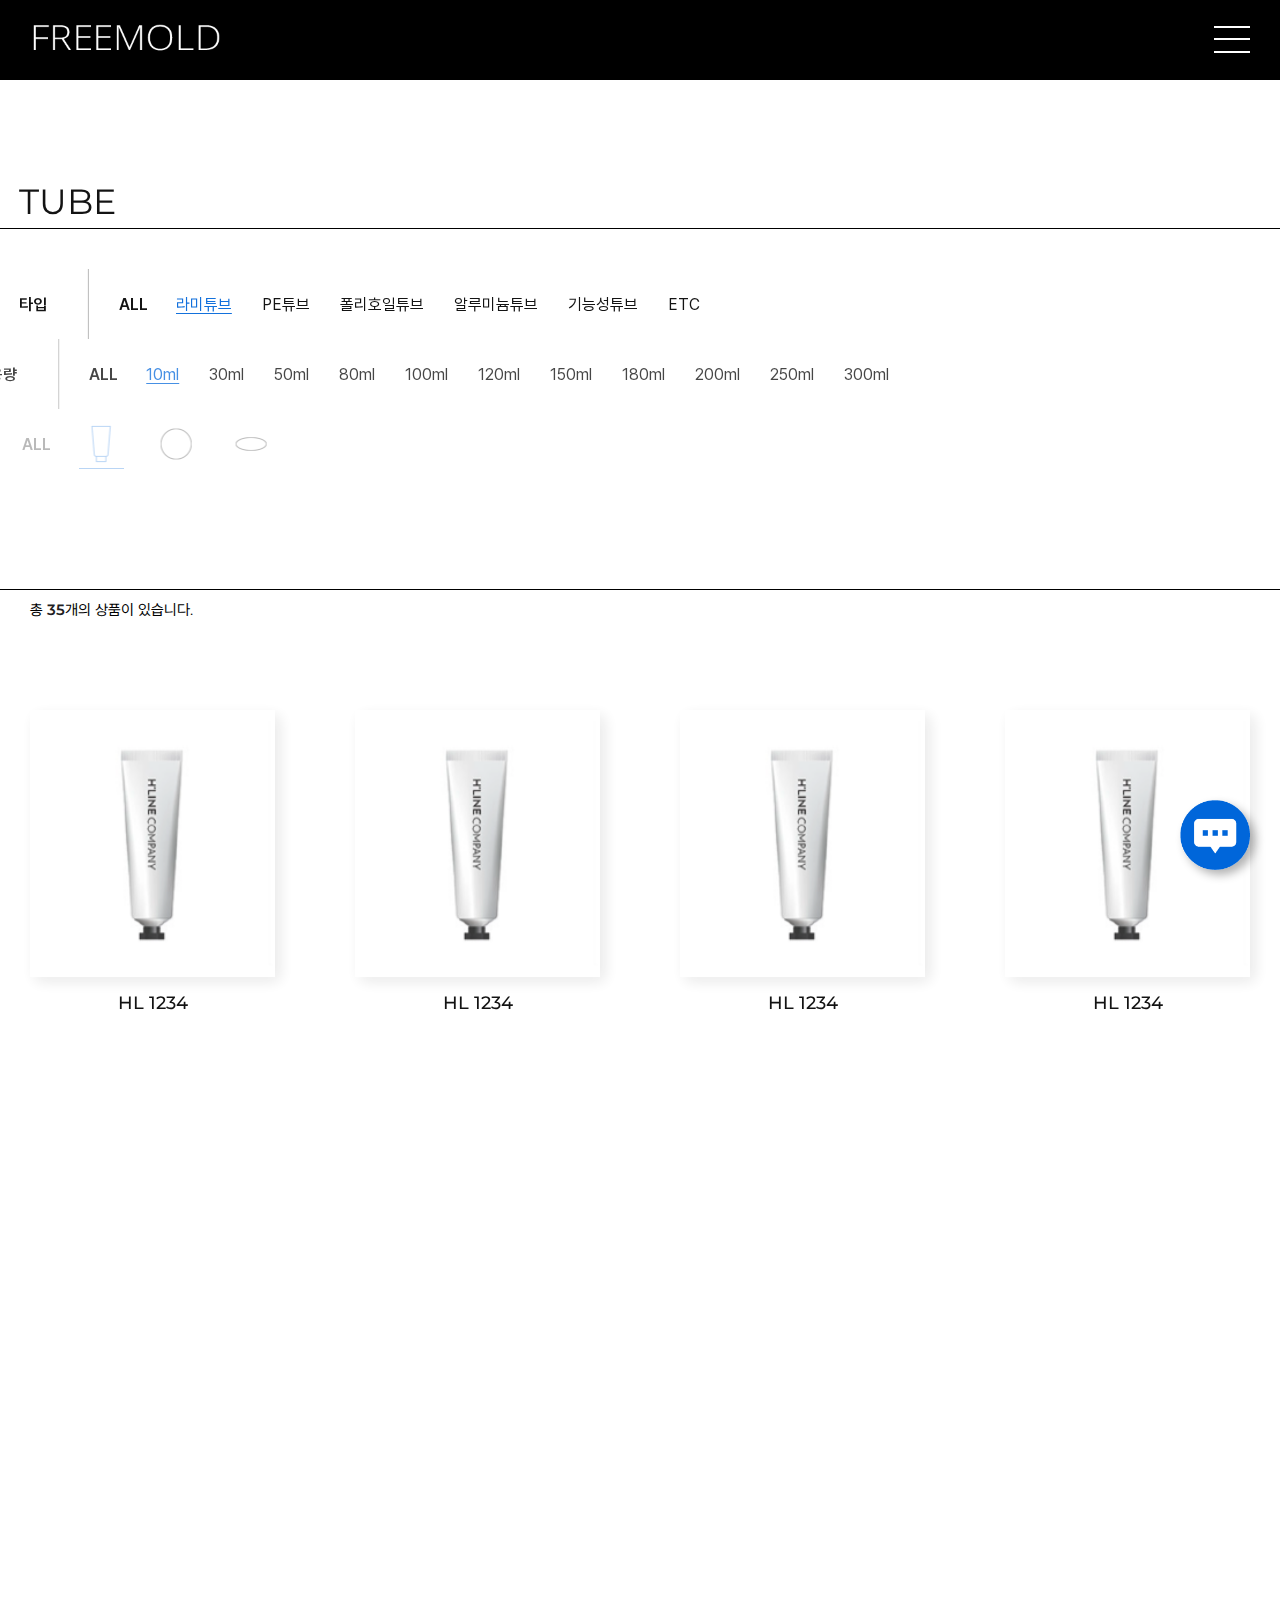
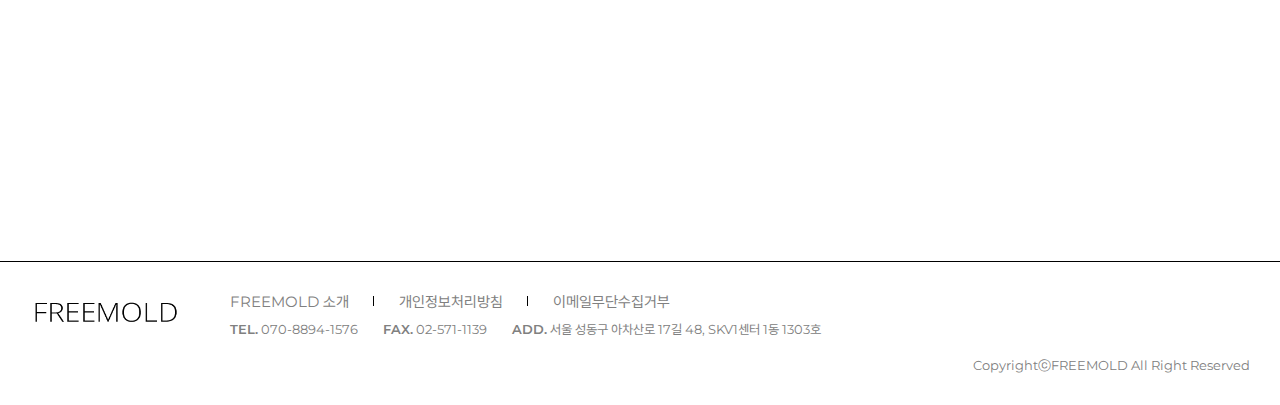
<file: sub/sub_03a.html>
<!DOCTYPE html>
<html lang="ko">
    <head>
        <meta charset="UTF-8" />
        <meta name="viewport" content="width=device-width, initial-scale=1" />
        <meta http-equiv="X-UA-Compatible" content="ie=edge" />
        <meta name="Keywords" content="프리몰드, FREEMOLD, COSMETIC, SKIN CARE, MAKE UP, TUBE, SUSTAINABLE, DESIGN, " />
        <meta name="Description" content="" />
        <meta name="Robots" content="All" />
        <meta name="Date" content="2023-03-02+09:00" />
        <meta http-equiv="Subject" content="FREEMOLD" />
        <meta http-equiv="Title" content="FREEMOLD" />
        <meta http-equiv="Author" content="JOY" />
        <meta http-equiv="Expires" content="-1" />
        <meta http-equiv="Cache-Control" content="no-cache" />
        <meta http-equiv="Pragma" content="no-cache" />
        <meta property="og:type" content="website" />
        <meta property="og:title" content="FREEMOLD" />
        <meta property="og:description" content="" />
        <meta property="og:image" content="" />
        <meta property="og:url" content="" />
        <title>FREEMOLD</title>
        <!--CSS-->
        <link rel="stylesheet" href="../css/fonts.css" type="text/css" />
        <link rel="stylesheet" href="../css/all.css" type="text/css" />
        <link rel="stylesheet" href="../css/header.css" type="text/css" />
        <link rel="stylesheet" href="../css/footer.css" type="text/css" />
        <link rel="stylesheet" href="../css/sub.css" type="text/css" />
        <link rel="stylesheet" href="../css/login.css" type="text/css" />
        <link rel="stylesheet" href="../css/board.css" type="text/css" />
        <link rel="stylesheet" href="../css/setting.css" type="text/css" />
        <!--JQUERY-->
        <script src="https://cdnjs.cloudflare.com/ajax/libs/jquery/3.6.3/jquery.min.js"></script>
        <!--LOCOMOTIVE-->
        <link rel="stylesheet" href="../locomotive/locomotive-scroll.css" type="text/css" />
        <script src="../locomotive/locomotive-scroll.min.js"></script>
        <!--GSAP-->
        <script src="../gsap/gsap.min.js"></script>
        <script src="../gsap/ScrollTrigger.min.js"></script>
        <!--SLICK-->
        <link rel="stylesheet" type="text/css" href="../slick/slick.css" />
        <link rel="stylesheet" type="text/css" href="../slick/slick-theme.css" />
        <script src="../slick/slick.min.js"></script>
        <!--SWIPER-->
        <link rel="stylesheet" type="text/css" href="../swiper/swiper-bundle.min.css" />
        <script src="../swiper/swiper-bundle.min.js"></script>
    </head>
    <body>
        <!--HEADER-->
        <header id="new_hd" class="hd_wrap">
            <div class="hd_area">
                <div class="hd_con">
                    <div class="hd_top">
                        <ul class="search_layout">
                            <!--로그인전-->
                            <li class="top_txt" style="display: none">
                                <p>cosmetic<br />container</p>
                            </li>
                            <!--로그인전 END-->
                            <!--로그인후-->
                            <li class="all_search_box">
                                <div class="all_search_input">
                                    <input type="text" />
                                    <span></span>
                                </div>
                            </li>
                            <!--로그인후 END-->
                        </ul>
                        <div class="hd_logo">
                            <a href="../index.html"></a>
                        </div>
                        <ul class="login_box">
                            <li><a href="sub_07b.html">My page</a></li>
                            <li><a href="#">logout</a></li>
                        </ul>
                        <div class="mo_bars">
                            <button type="button">
                                <span></span>
                                <span></span>
                                <span></span>
                            </button>
                        </div>
                    </div>
                    <nav class="hd_nav">
                        <ul class="hd_nav_box">
                            <!--로그인후 SHOW-->
                            <li><a href="../sub/sub_01a.html">SKIN CARE</a></li>
                            <!--로그인후 SHOW-->
                            <li><a href="../sub/sub_02a.html">MAKE UP</a></li>
                            <li><a href="../sub/sub_03a.html">TUBE</a></li>
                            <li><a href="../sub/sub_04a.html">SUSTAINABLE</a></li>
                            <li><a href="../sub/sub_05a.html">DESIGN</a></li>
                        </ul>
                    </nav>
                </div>
            </div>
        </header>
        <!--HEADER END-->
        <!--MO HEADER-->
        <div class="mohd_wrap">
            <div class="mohd_area">
                <div class="mohd_top">
                    <div class="mohd_logo">
                        <div class="logo"><a href="../index.html"></a></div>
                        <div class="close_icon"><button></button></div>
                    </div>
                    <div class="mohd_search">
                        <div class="all_search_input all_search_input_mo">
                            <input type="text" />
                            <span></span>
                        </div>
                    </div>
                    <ul class="mohd_my">
                        <li><a href="../login.html">Login</a></li>
                        <li><a href="sub_07b.html">my page</a></li>
                        <li><a href="../join.html">Sign up</a></li>
                        <li><a href="#">Logout</a></li>
                    </ul>
                </div>
                <nav class="mohd_nav">
                    <ul class="mohd_nav_box">
                        <!--로그인후 SHOW-->
                        <li>
                            <a href="../sub/sub_01a.html">SKIN CARE</a>
                        </li>
                        <!--로그인후 SHOW-->
                        <li class="active">
                            <a href="../sub/sub_02a.html">MAKE UP</a>
                        </li>
                        <li>
                            <a href="../sub/sub_03a.html">TUBE</a>
                        </li>
                        <li>
                            <a href="../sub/sub_04a.html">SUSTAINABLE</a>
                        </li>
                        <li>
                            <a href="../sub/sub_05a.html">DESIGN</a>
                        </li>
                    </ul>
                </nav>
            </div>
        </div>
        <!--MO HEADER END-->
        <div class="">
            <!--SECTION-->
            <section id="new_sc" class="sc_wrap">
                <div class="sc_area">
                    <div class="sc_con">
                        <!--SUB TIT-->
                        <div class="sub_tit_con">
                            <div class="sub_tit_box sub_tit_box2 aniXLt">
                                <h2>TUBE</h2>
                            </div>
                        </div>
                        <!--SUB TIT END-->
                        <!--SUB SKINITEM-->
                        <div class="skin_item_con">
                            <ul class="skin_item_box">
                                <li class="skin_item aniXLtD">
                                    <div class="skin_h2"><h2>타입</h2></div>
                                    <div class="skin_cont">
                                        <div class="skin_all"><a href="#">ALL</a></div>
                                        <div class="skin_slider text_slider swiper">
                                            <ul class="text_slider_box swiper-wrapper">
                                                <li class="swiper-slide active"><a href="#">라미튜브</a></li>
                                                <li class="swiper-slide"><a href="#">PE튜브</a></li>
                                                <li class="swiper-slide"><a href="#">폴리호일튜브</a></li>
                                                <li class="swiper-slide"><a href="#">알루미늄튜브</a></li>
                                                <li class="swiper-slide"><a href="#">기능성튜브</a></li>
                                                <li class="swiper-slide"><a href="#">ETC</a></li>
                                            </ul>
                                        </div>
                                    </div>
                                </li>
                                <li class="skin_item aniXLtD">
                                    <div class="skin_h2"><h2>용량</h2></div>
                                    <div class="skin_cont">
                                        <div class="skin_all"><a href="#">ALL</a></div>
                                        <div class="skin_slider text_slider swiper">
                                            <ul class="text_slider_box swiper-wrapper">
                                                <li class="swiper-slide active"><a href="#">10ml</a></li>
                                                <li class="swiper-slide"><a href="#">30ml</a></li>
                                                <li class="swiper-slide"><a href="#">50ml</a></li>
                                                <li class="swiper-slide"><a href="#">80ml</a></li>
                                                <li class="swiper-slide"><a href="#">100ml</a></li>
                                                <li class="swiper-slide"><a href="#">120ml</a></li>
                                                <li class="swiper-slide"><a href="#">150ml</a></li>
                                                <li class="swiper-slide"><a href="#">180ml</a></li>
                                                <li class="swiper-slide"><a href="#">200ml</a></li>
                                                <li class="swiper-slide"><a href="#">250ml</a></li>
                                                <li class="swiper-slide"><a href="#">300ml</a></li>
                                            </ul>
                                        </div>
                                    </div>
                                </li>
                                <li class="skin_item aniXLtD">
                                    <div class="skin_h2"><h2>형태</h2></div>
                                    <div class="skin_cont">
                                        <div class="skin_all"><a href="#">ALL</a></div>
                                        <div class="skin_slider text_slider swiper">
                                            <ul class="formtube_slider_box swiper-wrapper">
                                                <li class="swiper-slide active"><a href="#" class="form_01"></a></li>
                                                <li class="swiper-slide"><a href="#" class="form_02"></a></li>
                                                <li class="swiper-slide"><a href="#" class="form_03"></a></li>
                                            </ul>
                                        </div>
                                    </div>
                                </li>
                                <li class="skin_item aniXLtD">
                                    <div class="skin_h2"><h2>용도</h2></div>
                                    <div class="skin_cont">
                                        <div class="skin_all"><a href="#">ALL</a></div>
                                        <div class="skin_slider text_slider swiper">
                                            <ul class="text_slider_box swiper-wrapper">
                                                <li class="swiper-slide active"><a href="#">토너/에멀션</a></li>
                                                <li class="swiper-slide"><a href="#">크림</a></li>
                                                <li class="swiper-slide"><a href="#">아이크림</a></li>
                                                <li class="swiper-slide"><a href="#">에센스</a></li>
                                                <li class="swiper-slide"><a href="#">앰플</a></li>
                                                <li class="swiper-slide"><a href="#">선라인</a></li>
                                            </ul>
                                        </div>
                                    </div>
                                </li>
                            </ul>
                        </div>
                        <!--SUB SKINITEM END-->
                        <div class="sc_size">
                            <!--SKIN CARE-->
                            <div class="skinboard_con">
                                <div class="skin_case">
                                    <p>총 <span>35</span>개의 상품이 있습니다.</p>
                                </div>
                                <div class="skinboard_cont">
                                    <ul class="skinboard_list">
                                        <li class="skinboard_item aniYTop">
                                            <a href="#">
                                                <div class="skinboard_thumb">
                                                    <img src="../img/thumb_img_03.png" />
                                                </div>
                                                <h2>HL 1234</h2>
                                            </a>
                                        </li>
                                        <li class="skinboard_item aniYTop">
                                            <a href="#">
                                                <div class="skinboard_thumb">
                                                    <img src="../img/thumb_img_03.png" />
                                                </div>
                                                <h2>HL 1234</h2>
                                            </a>
                                        </li>
                                        <li class="skinboard_item aniYTop">
                                            <a href="#">
                                                <div class="skinboard_thumb">
                                                    <img src="../img/thumb_img_03.png" />
                                                </div>
                                                <h2>HL 1234</h2>
                                            </a>
                                        </li>
                                        <li class="skinboard_item aniYTop">
                                            <a href="#">
                                                <div class="skinboard_thumb">
                                                    <img src="../img/thumb_img_03.png" />
                                                </div>
                                                <h2>HL 1234</h2>
                                            </a>
                                        </li>
                                        <li class="skinboard_item aniYTop">
                                            <a href="#">
                                                <div class="skinboard_thumb">
                                                    <img src="../img/thumb_img_03.png" />
                                                </div>
                                                <h2>HL 1234</h2>
                                            </a>
                                        </li>
                                        <li class="skinboard_item aniYTop">
                                            <a href="#">
                                                <div class="skinboard_thumb">
                                                    <img src="../img/thumb_img_03.png" />
                                                </div>
                                                <h2>HL 1234</h2>
                                            </a>
                                        </li>
                                        <li class="skinboard_item aniYTop">
                                            <a href="#">
                                                <div class="skinboard_thumb">
                                                    <img src="../img/thumb_img_03.png" />
                                                </div>
                                                <h2>HL 1234</h2>
                                            </a>
                                        </li>
                                        <li class="skinboard_item aniYTop">
                                            <a href="#">
                                                <div class="skinboard_thumb">
                                                    <img src="../img/thumb_img_03.png" />
                                                </div>
                                                <h2>HL 1234</h2>
                                            </a>
                                        </li>
                                        <li class="skinboard_item aniYTop">
                                            <a href="#">
                                                <div class="skinboard_thumb">
                                                    <img src="../img/thumb_img_03.png" />
                                                </div>
                                                <h2>HL 1234</h2>
                                            </a>
                                        </li>
                                        <li class="skinboard_item aniYTop">
                                            <a href="#">
                                                <div class="skinboard_thumb">
                                                    <img src="../img/thumb_img_03.png" />
                                                </div>
                                                <h2>HL 1234</h2>
                                            </a>
                                        </li>
                                        <li class="skinboard_item aniYTop">
                                            <a href="#">
                                                <div class="skinboard_thumb">
                                                    <img src="../img/thumb_img_03.png" />
                                                </div>
                                                <h2>HL 1234</h2>
                                            </a>
                                        </li>
                                        <li class="skinboard_item aniYTop">
                                            <a href="#">
                                                <div class="skinboard_thumb">
                                                    <img src="../img/thumb_img_03.png" />
                                                </div>
                                                <h2>HL 1234</h2>
                                            </a>
                                        </li>
                                    </ul>
                                </div>
                            </div>
                            <!--SKIN CARE END-->
                        </div>
                    </div>
                </div>
            </section>
            <!--SECTION END-->
            <!--FOOTER-->
            <footer id="new_ft" class="ft_wrap">
                <div class="ft_area">
                    <div class="ft_con">
                        <div class="ft_txt">
                            <div class="ft_logo"><a href="#"></a></div>
                            <ul class="ft_stat">
                                <li class="info_txt">
                                    <a href="#">FREEMOLD 소개</a>
                                    <a href="#">개인정보처리방침</a>
                                    <a href="#">이메일무단수집거부</a>
                                </li>
                                <li class="stat_txt">
                                    <p><span>TEL.</span> 070-8894-1576</p>
                                    <p><span>FAX.</span> 02-571-1139</p>
                                    <p><span>ADD.</span> 서울 성동구 아차산로 17길 48, SKV1센터 1동 1303호</p>
                                </li>
                            </ul>
                        </div>
                        <div class="copyright_txt">
                            <p>CopyrightⓒFREEMOLD All Right Reserved</p>
                        </div>
                    </div>
                </div>
            </footer>
            <!--FOOTER END-->
        </div>
        <!--TALK BTN-->
        <div class="talk_con">
            <div class="talk_btn">
                <a href="#">
                    <img src="../img/talk_icon.png" alt="talk" />
                </a>
            </div>
        </div>
        <!--TALK BTN END-->
    </body>
    <script src="../js/anime.js"></script>
    <script src="../js/common.js"></script>
</html>
</file>
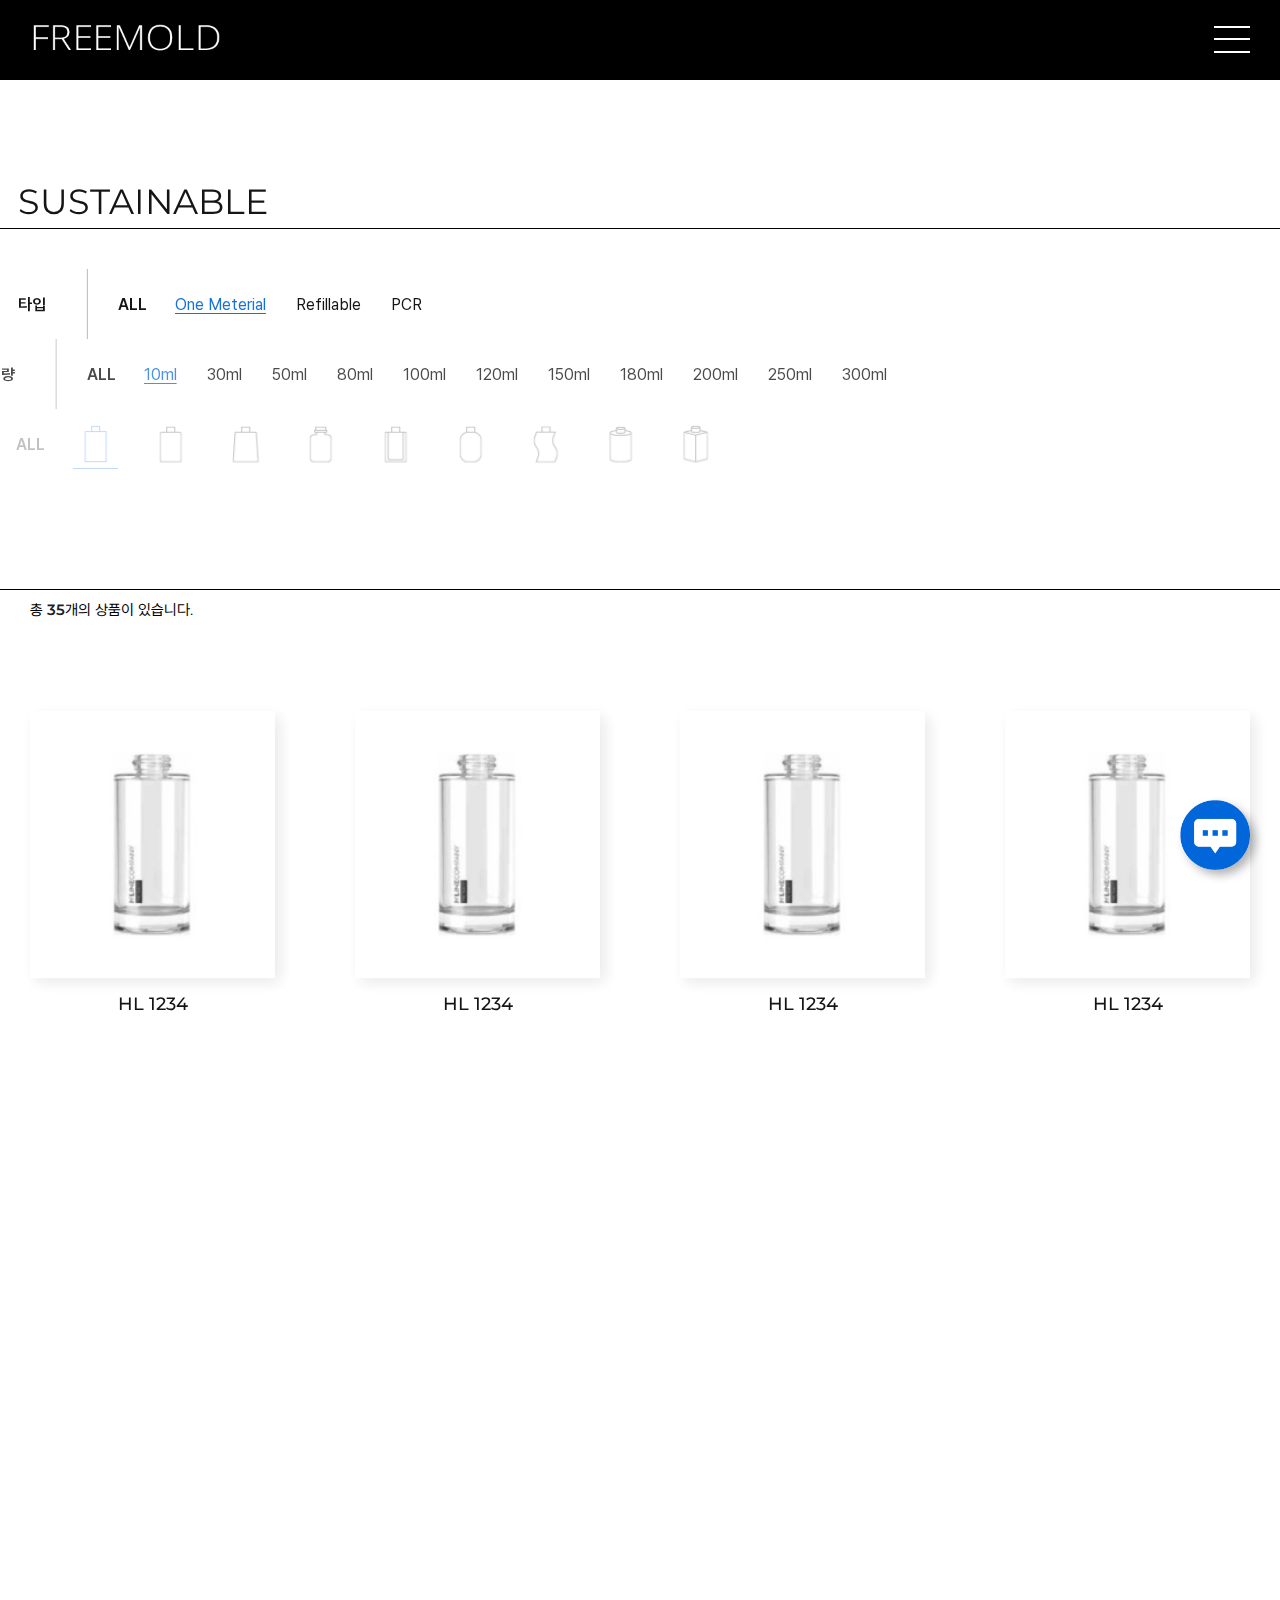
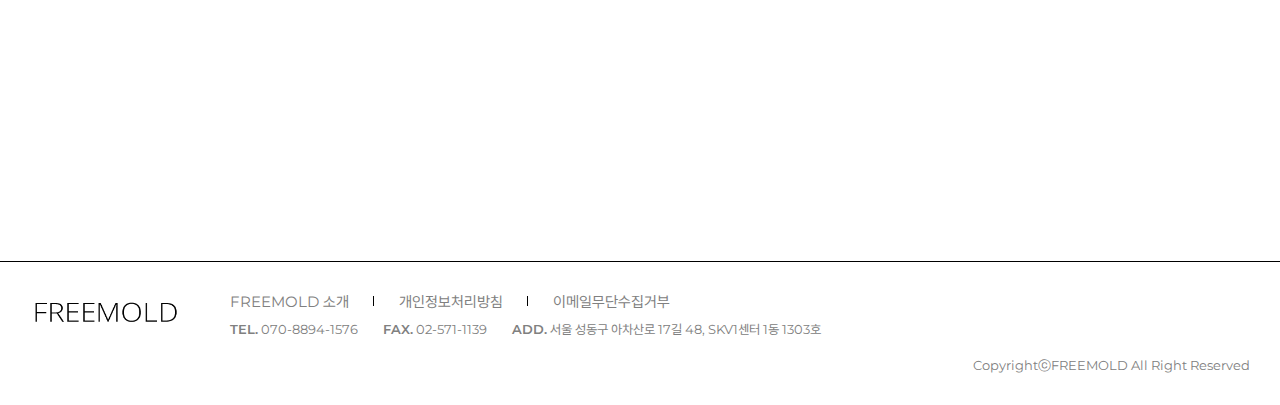
<file: sub/sub_04a.html>
<!DOCTYPE html>
<html lang="ko">
    <head>
        <meta charset="UTF-8" />
        <meta name="viewport" content="width=device-width, initial-scale=1" />
        <meta http-equiv="X-UA-Compatible" content="ie=edge" />
        <meta name="Keywords" content="프리몰드, FREEMOLD, COSMETIC, SKIN CARE, MAKE UP, TUBE, SUSTAINABLE, DESIGN, " />
        <meta name="Description" content="" />
        <meta name="Robots" content="All" />
        <meta name="Date" content="2023-03-02+09:00" />
        <meta http-equiv="Subject" content="FREEMOLD" />
        <meta http-equiv="Title" content="FREEMOLD" />
        <meta http-equiv="Author" content="JOY" />
        <meta http-equiv="Expires" content="-1" />
        <meta http-equiv="Cache-Control" content="no-cache" />
        <meta http-equiv="Pragma" content="no-cache" />
        <meta property="og:type" content="website" />
        <meta property="og:title" content="FREEMOLD" />
        <meta property="og:description" content="" />
        <meta property="og:image" content="" />
        <meta property="og:url" content="" />
        <title>FREEMOLD</title>
        <!--CSS-->
        <link rel="stylesheet" href="../css/fonts.css" type="text/css" />
        <link rel="stylesheet" href="../css/all.css" type="text/css" />
        <link rel="stylesheet" href="../css/header.css" type="text/css" />
        <link rel="stylesheet" href="../css/footer.css" type="text/css" />
        <link rel="stylesheet" href="../css/sub.css" type="text/css" />
        <link rel="stylesheet" href="../css/login.css" type="text/css" />
        <link rel="stylesheet" href="../css/board.css" type="text/css" />
        <link rel="stylesheet" href="../css/setting.css" type="text/css" />
        <!--JQUERY-->
        <script src="https://cdnjs.cloudflare.com/ajax/libs/jquery/3.6.3/jquery.min.js"></script>
        <!--LOCOMOTIVE-->
        <link rel="stylesheet" href="../locomotive/locomotive-scroll.css" type="text/css" />
        <script src="../locomotive/locomotive-scroll.min.js"></script>
        <!--GSAP-->
        <script src="../gsap/gsap.min.js"></script>
        <script src="../gsap/ScrollTrigger.min.js"></script>
        <!--SLICK-->
        <link rel="stylesheet" type="text/css" href="../slick/slick.css" />
        <link rel="stylesheet" type="text/css" href="../slick/slick-theme.css" />
        <script src="../slick/slick.min.js"></script>
        <!--SWIPER-->
        <link rel="stylesheet" type="text/css" href="../swiper/swiper-bundle.min.css" />
        <script src="../swiper/swiper-bundle.min.js"></script>
    </head>
    <body>
        <!--HEADER-->
        <header id="new_hd" class="hd_wrap">
            <div class="hd_area">
                <div class="hd_con">
                    <div class="hd_top">
                        <ul class="search_layout">
                            <!--로그인전-->
                            <li class="top_txt" style="display: none">
                                <p>cosmetic<br />container</p>
                            </li>
                            <!--로그인전 END-->
                            <!--로그인후-->
                            <li class="all_search_box">
                                <div class="all_search_input">
                                    <input type="text" />
                                    <span></span>
                                </div>
                            </li>
                            <!--로그인후 END-->
                        </ul>
                        <div class="hd_logo">
                            <a href="../index.html"></a>
                        </div>
                        <ul class="login_box">
                            <li><a href="sub_07b.html">My page</a></li>
                            <li><a href="#">logout</a></li>
                        </ul>
                        <div class="mo_bars">
                            <button type="button">
                                <span></span>
                                <span></span>
                                <span></span>
                            </button>
                        </div>
                    </div>
                    <nav class="hd_nav">
                        <ul class="hd_nav_box">
                            <!--로그인후 SHOW-->
                            <li><a href="../sub/sub_01a.html">SKIN CARE</a></li>
                            <!--로그인후 SHOW-->
                            <li><a href="../sub/sub_02a.html">MAKE UP</a></li>
                            <li><a href="../sub/sub_03a.html">TUBE</a></li>
                            <li><a href="../sub/sub_04a.html">SUSTAINABLE</a></li>
                            <li><a href="../sub/sub_05a.html">DESIGN</a></li>
                        </ul>
                    </nav>
                </div>
            </div>
        </header>
        <!--HEADER END-->
        <!--MO HEADER-->
        <div class="mohd_wrap">
            <div class="mohd_area">
                <div class="mohd_top">
                    <div class="mohd_logo">
                        <div class="logo"><a href="../index.html"></a></div>
                        <div class="close_icon"><button></button></div>
                    </div>
                    <div class="mohd_search">
                        <div class="all_search_input all_search_input_mo">
                            <input type="text" />
                            <span></span>
                        </div>
                    </div>
                    <ul class="mohd_my">
                        <li><a href="../login.html">Login</a></li>
                        <li><a href="sub_07b.html">my page</a></li>
                        <li><a href="../join.html">Sign up</a></li>
                        <li><a href="#">Logout</a></li>
                    </ul>
                </div>
                <nav class="mohd_nav">
                    <ul class="mohd_nav_box">
                        <!--로그인후 SHOW-->
                        <li>
                            <a href="../sub/sub_01a.html">SKIN CARE</a>
                        </li>
                        <!--로그인후 SHOW-->
                        <li class="active">
                            <a href="../sub/sub_02a.html">MAKE UP</a>
                        </li>
                        <li>
                            <a href="../sub/sub_03a.html">TUBE</a>
                        </li>
                        <li>
                            <a href="../sub/sub_04a.html">SUSTAINABLE</a>
                        </li>
                        <li>
                            <a href="../sub/sub_05a.html">DESIGN</a>
                        </li>
                    </ul>
                </nav>
            </div>
        </div>
        <!--MO HEADER END-->
        <div class="">
            <!--SECTION-->
            <section id="new_sc" class="sc_wrap">
                <div class="sc_area">
                    <div class="sc_con">
                        <!--SUB TIT-->
                        <div class="sub_tit_con">
                            <div class="sub_tit_box sub_tit_box2 aniXLt">
                                <h2>SUSTAINABLE</h2>
                            </div>
                        </div>
                        <!--SUB TIT END-->
                        <!--SUB SKINITEM-->
                        <div class="skin_item_con">
                            <ul class="skin_item_box">
                                <li class="skin_item aniXLtD">
                                    <div class="skin_h2"><h2>타입</h2></div>
                                    <div class="skin_cont">
                                        <div class="skin_all"><a href="#">ALL</a></div>
                                        <div class="skin_slider text_slider swiper">
                                            <ul class="text_slider_box swiper-wrapper">
                                                <li class="swiper-slide active"><a href="#">One Meterial</a></li>
                                                <li class="swiper-slide"><a href="#">Refillable</a></li>
                                                <li class="swiper-slide"><a href="#">PCR</a></li>
                                            </ul>
                                        </div>
                                    </div>
                                </li>
                                <li class="skin_item aniXLtD">
                                    <div class="skin_h2"><h2>용량</h2></div>
                                    <div class="skin_cont">
                                        <div class="skin_all"><a href="#">ALL</a></div>
                                        <div class="skin_slider text_slider swiper">
                                            <ul class="text_slider_box swiper-wrapper">
                                                <li class="swiper-slide active"><a href="#">10ml</a></li>
                                                <li class="swiper-slide"><a href="#">30ml</a></li>
                                                <li class="swiper-slide"><a href="#">50ml</a></li>
                                                <li class="swiper-slide"><a href="#">80ml</a></li>
                                                <li class="swiper-slide"><a href="#">100ml</a></li>
                                                <li class="swiper-slide"><a href="#">120ml</a></li>
                                                <li class="swiper-slide"><a href="#">150ml</a></li>
                                                <li class="swiper-slide"><a href="#">180ml</a></li>
                                                <li class="swiper-slide"><a href="#">200ml</a></li>
                                                <li class="swiper-slide"><a href="#">250ml</a></li>
                                                <li class="swiper-slide"><a href="#">300ml</a></li>
                                            </ul>
                                        </div>
                                    </div>
                                </li>
                                <li class="skin_item aniXLtD">
                                    <div class="skin_h2"><h2>형태</h2></div>
                                    <div class="skin_cont">
                                        <div class="skin_all"><a href="#">ALL</a></div>
                                        <div class="skin_slider text_slider swiper">
                                            <ul class="formsustain_slider_box swiper-wrapper">
                                                <li class="swiper-slide active"><a href="#" class="form_01"></a></li>
                                                <li class="swiper-slide"><a href="#" class="form_02"></a></li>
                                                <li class="swiper-slide"><a href="#" class="form_03"></a></li>
                                                <li class="swiper-slide"><a href="#" class="form_04"></a></li>
                                                <li class="swiper-slide"><a href="#" class="form_05"></a></li>
                                                <li class="swiper-slide"><a href="#" class="form_06"></a></li>
                                                <li class="swiper-slide"><a href="#" class="form_07"></a></li>
                                                <li class="swiper-slide"><a href="#" class="form_08"></a></li>
                                                <li class="swiper-slide"><a href="#" class="form_09"></a></li>
                                            </ul>
                                        </div>
                                    </div>
                                </li>
                                <li class="skin_item aniXLtD">
                                    <div class="skin_h2"><h2>용도</h2></div>
                                    <div class="skin_cont">
                                        <div class="skin_all"><a href="#">ALL</a></div>
                                        <div class="skin_slider text_slider swiper">
                                            <ul class="text_slider_box swiper-wrapper">
                                                <li class="swiper-slide active"><a href="#">토너/에멀션</a></li>
                                                <li class="swiper-slide"><a href="#">크림</a></li>
                                                <li class="swiper-slide"><a href="#">아이크림</a></li>
                                                <li class="swiper-slide"><a href="#">에센스</a></li>
                                                <li class="swiper-slide"><a href="#">앰플</a></li>
                                                <li class="swiper-slide"><a href="#">선라인</a></li>
                                            </ul>
                                        </div>
                                    </div>
                                </li>
                            </ul>
                        </div>
                        <!--SUB SKINITEM END-->
                        <div class="sc_size">
                            <!--SKIN CARE-->
                            <div class="skinboard_con">
                                <div class="skin_case">
                                    <p>총 <span>35</span>개의 상품이 있습니다.</p>
                                </div>
                                <div class="skinboard_cont">
                                    <ul class="skinboard_list">
                                        <li class="skinboard_item aniYTop">
                                            <a href="#">
                                                <div class="skinboard_thumb">
                                                    <img src="../img/thumb_img_04.png" />
                                                </div>
                                                <h2>HL 1234</h2>
                                            </a>
                                        </li>
                                        <li class="skinboard_item aniYTop">
                                            <a href="#">
                                                <div class="skinboard_thumb">
                                                    <img src="../img/thumb_img_04.png" />
                                                </div>
                                                <h2>HL 1234</h2>
                                            </a>
                                        </li>
                                        <li class="skinboard_item aniYTop">
                                            <a href="#">
                                                <div class="skinboard_thumb">
                                                    <img src="../img/thumb_img_04.png" />
                                                </div>
                                                <h2>HL 1234</h2>
                                            </a>
                                        </li>
                                        <li class="skinboard_item aniYTop">
                                            <a href="#">
                                                <div class="skinboard_thumb">
                                                    <img src="../img/thumb_img_04.png" />
                                                </div>
                                                <h2>HL 1234</h2>
                                            </a>
                                        </li>
                                        <li class="skinboard_item aniYTop">
                                            <a href="#">
                                                <div class="skinboard_thumb">
                                                    <img src="../img/thumb_img_04.png" />
                                                </div>
                                                <h2>HL 1234</h2>
                                            </a>
                                        </li>
                                        <li class="skinboard_item aniYTop">
                                            <a href="#">
                                                <div class="skinboard_thumb">
                                                    <img src="../img/thumb_img_04.png" />
                                                </div>
                                                <h2>HL 1234</h2>
                                            </a>
                                        </li>
                                        <li class="skinboard_item aniYTop">
                                            <a href="#">
                                                <div class="skinboard_thumb">
                                                    <img src="../img/thumb_img_04.png" />
                                                </div>
                                                <h2>HL 1234</h2>
                                            </a>
                                        </li>
                                        <li class="skinboard_item aniYTop">
                                            <a href="#">
                                                <div class="skinboard_thumb">
                                                    <img src="../img/thumb_img_04.png" />
                                                </div>
                                                <h2>HL 1234</h2>
                                            </a>
                                        </li>
                                        <li class="skinboard_item aniYTop">
                                            <a href="#">
                                                <div class="skinboard_thumb">
                                                    <img src="../img/thumb_img_04.png" />
                                                </div>
                                                <h2>HL 1234</h2>
                                            </a>
                                        </li>
                                        <li class="skinboard_item aniYTop">
                                            <a href="#">
                                                <div class="skinboard_thumb">
                                                    <img src="../img/thumb_img_04.png" />
                                                </div>
                                                <h2>HL 1234</h2>
                                            </a>
                                        </li>
                                        <li class="skinboard_item aniYTop">
                                            <a href="#">
                                                <div class="skinboard_thumb">
                                                    <img src="../img/thumb_img_04.png" />
                                                </div>
                                                <h2>HL 1234</h2>
                                            </a>
                                        </li>
                                        <li class="skinboard_item aniYTop">
                                            <a href="#">
                                                <div class="skinboard_thumb">
                                                    <img src="../img/thumb_img_04.png" />
                                                </div>
                                                <h2>HL 1234</h2>
                                            </a>
                                        </li>
                                    </ul>
                                </div>
                            </div>
                            <!--SKIN CARE END-->
                        </div>
                    </div>
                </div>
            </section>
            <!--SECTION END-->
            <!--FOOTER-->
            <footer id="new_ft" class="ft_wrap">
                <div class="ft_area">
                    <div class="ft_con">
                        <div class="ft_txt">
                            <div class="ft_logo"><a href="#"></a></div>
                            <ul class="ft_stat">
                                <li class="info_txt">
                                    <a href="#">FREEMOLD 소개</a>
                                    <a href="#">개인정보처리방침</a>
                                    <a href="#">이메일무단수집거부</a>
                                </li>
                                <li class="stat_txt">
                                    <p><span>TEL.</span> 070-8894-1576</p>
                                    <p><span>FAX.</span> 02-571-1139</p>
                                    <p><span>ADD.</span> 서울 성동구 아차산로 17길 48, SKV1센터 1동 1303호</p>
                                </li>
                            </ul>
                        </div>
                        <div class="copyright_txt">
                            <p>CopyrightⓒFREEMOLD All Right Reserved</p>
                        </div>
                    </div>
                </div>
            </footer>
            <!--FOOTER END-->
        </div>
        <!--TALK BTN-->
        <div class="talk_con">
            <div class="talk_btn">
                <a href="#">
                    <img src="../img/talk_icon.png" alt="talk" />
                </a>
            </div>
        </div>
        <!--TALK BTN END-->
    </body>
    <script src="../js/anime.js"></script>
    <script src="../js/common.js"></script>
</html>
</file>
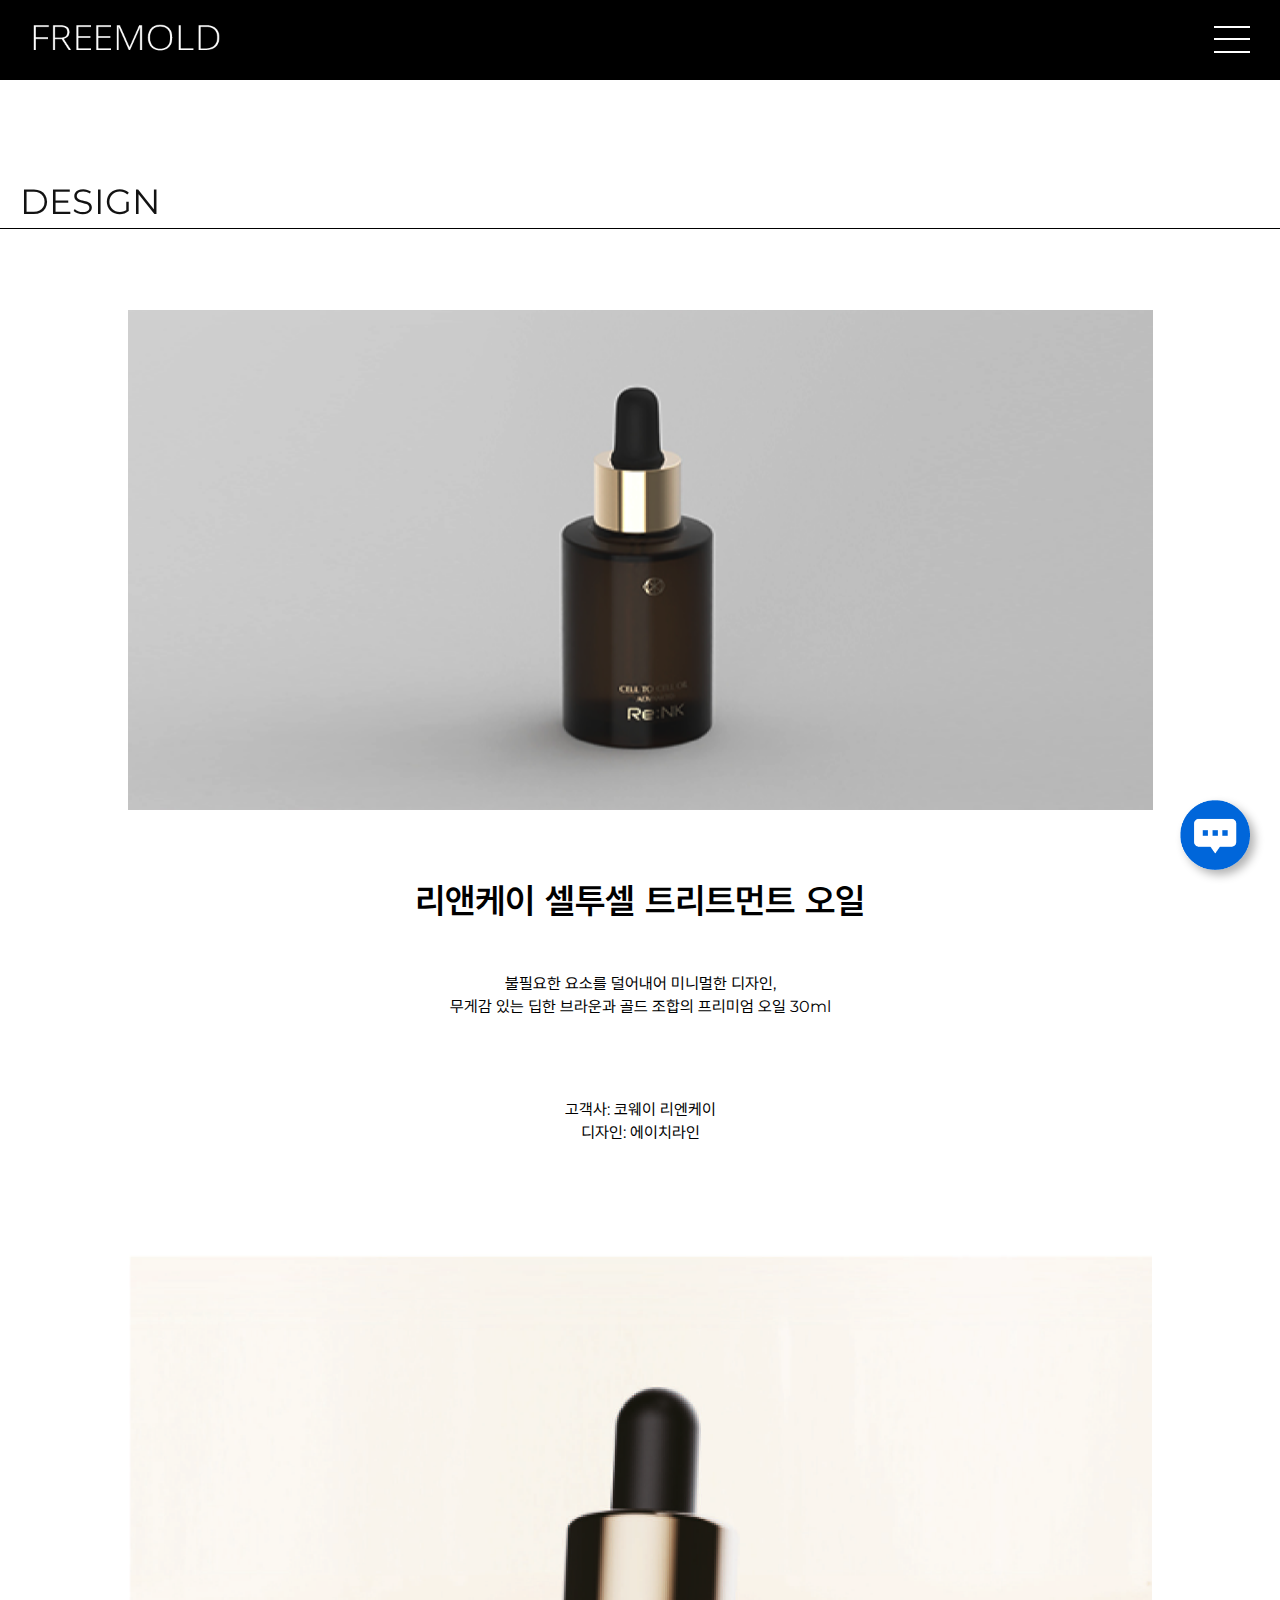
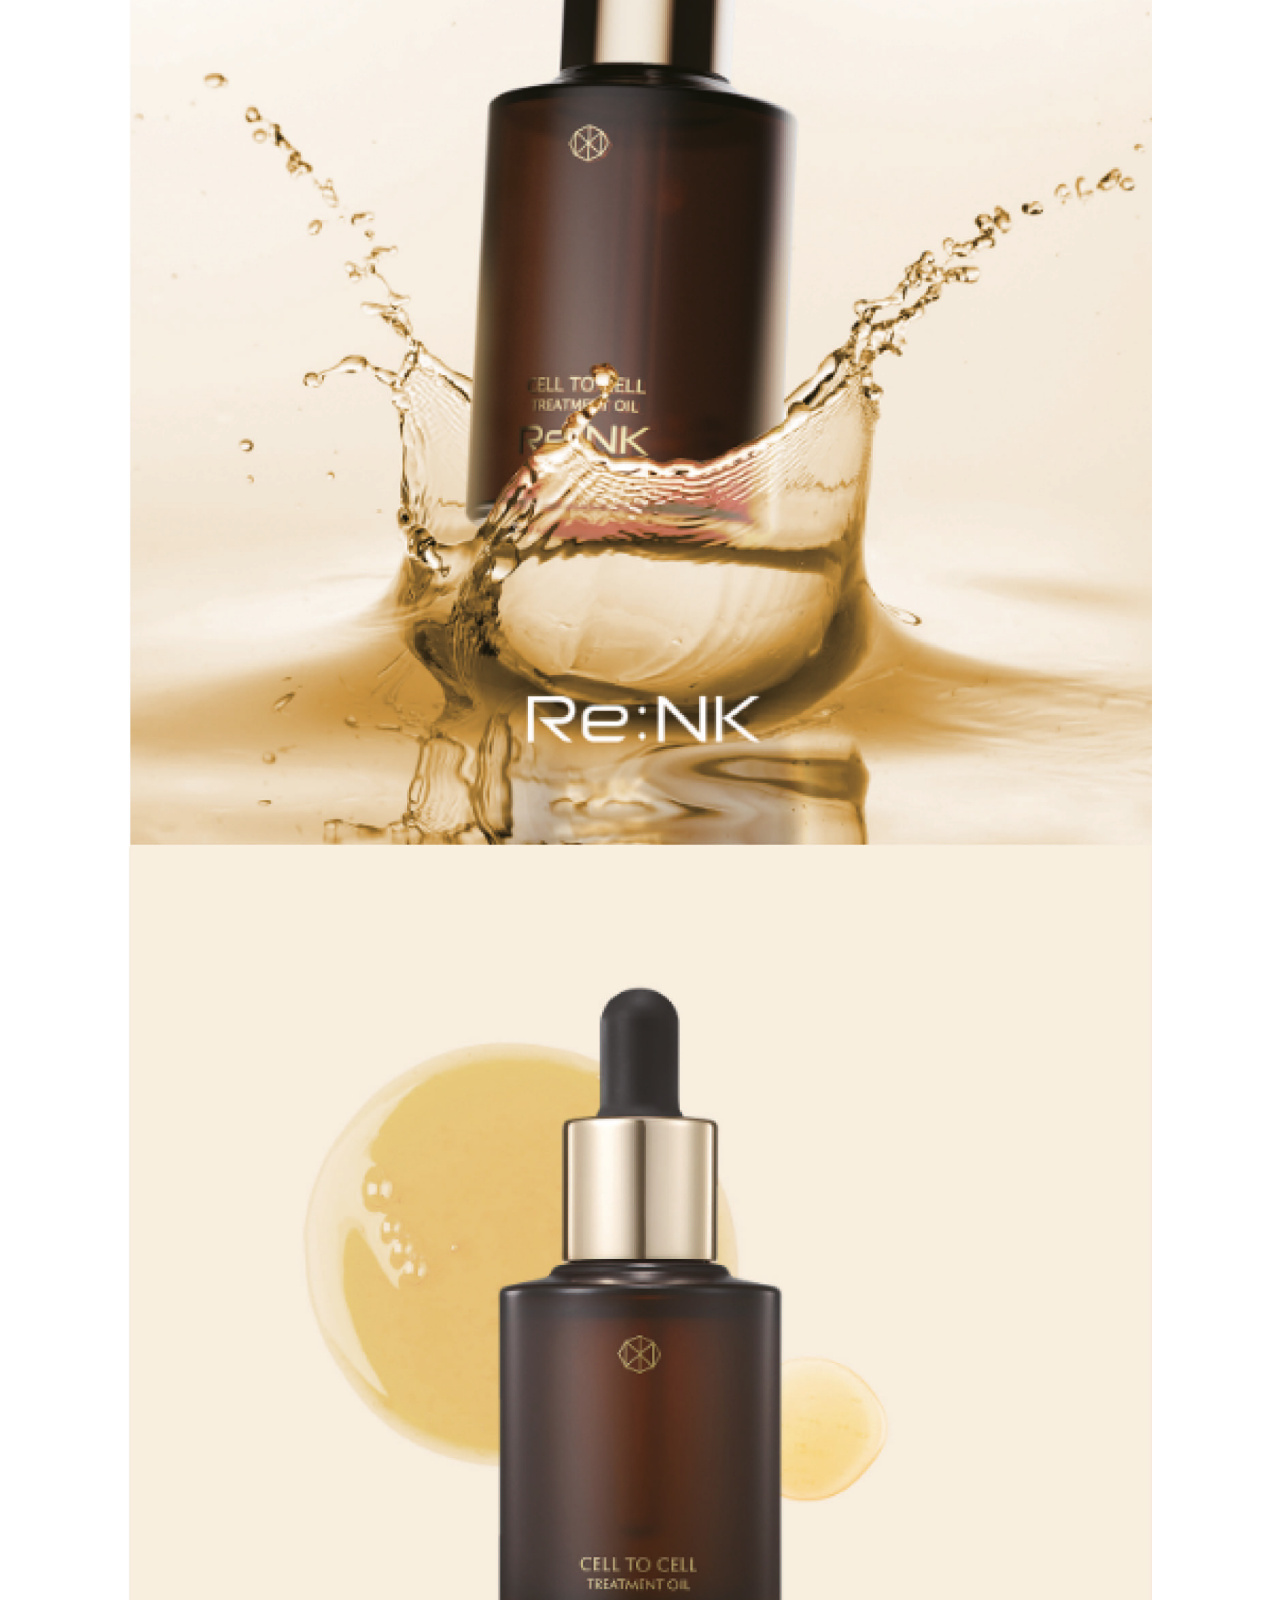
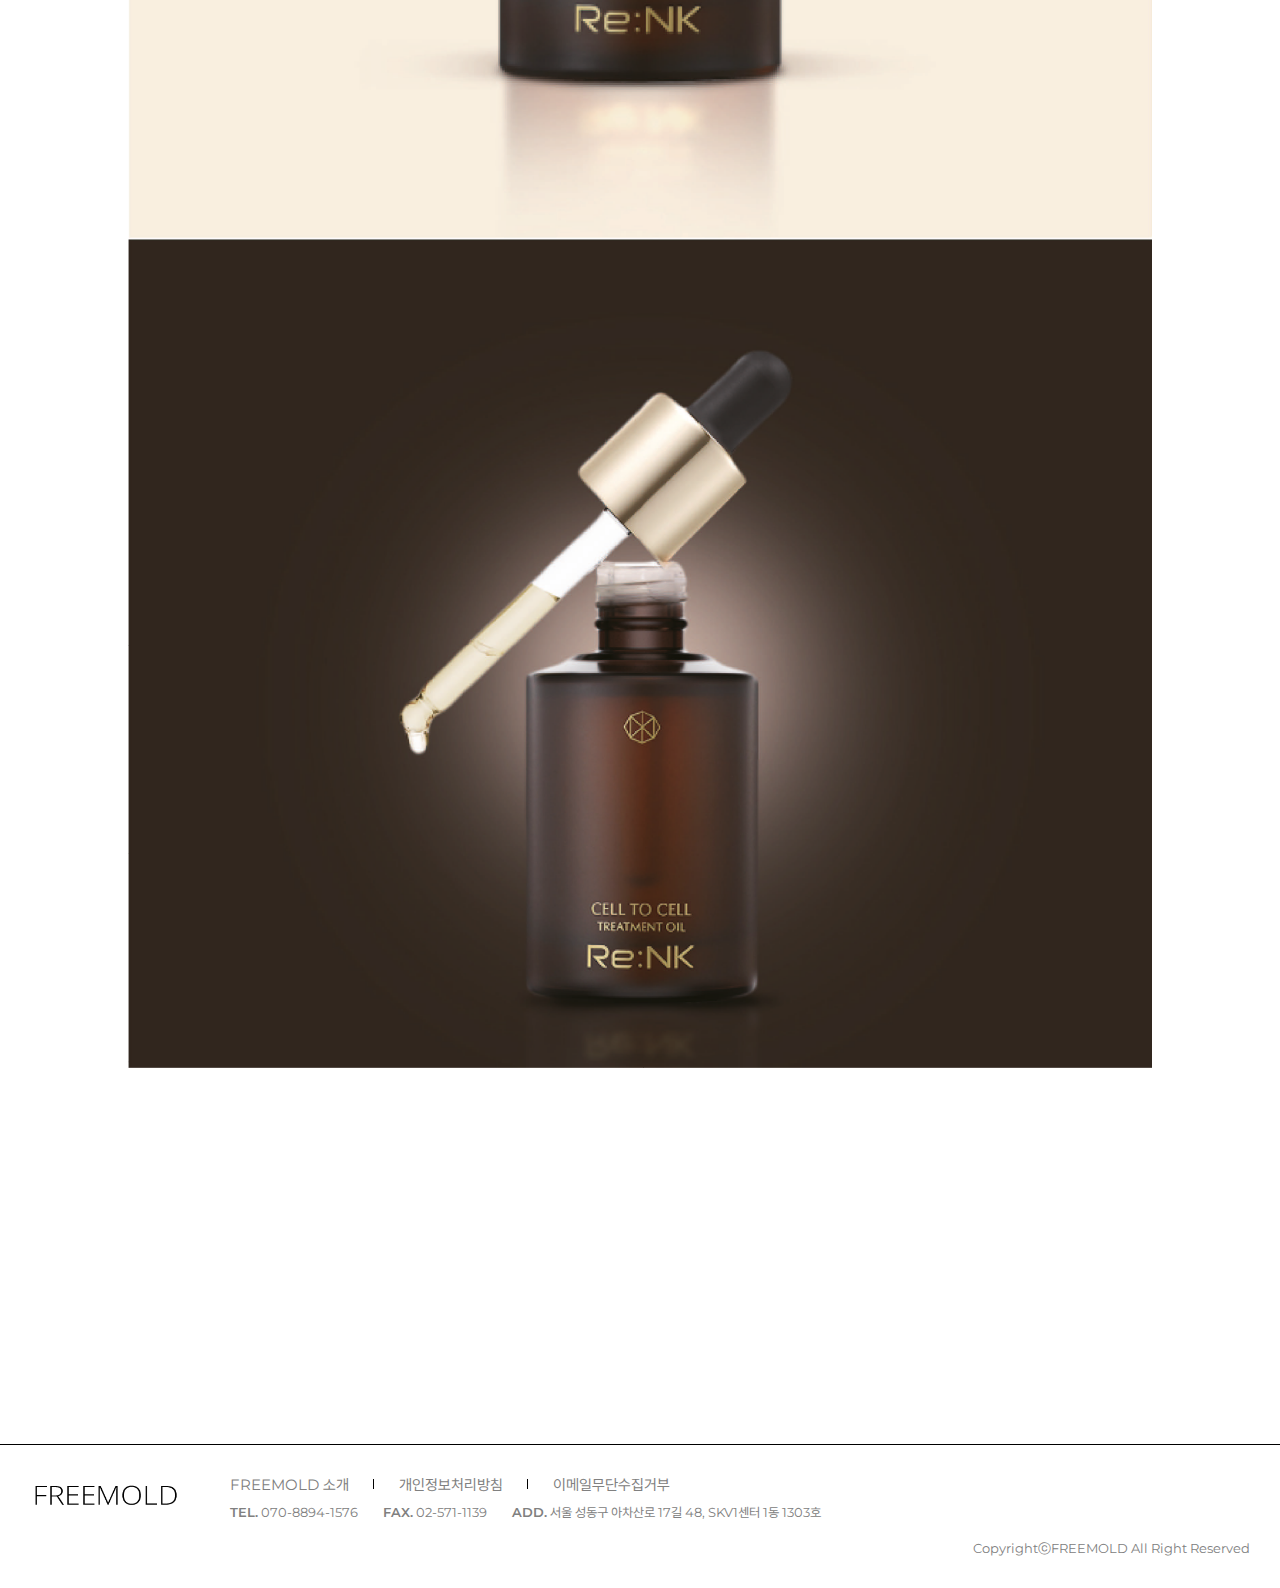
<file: sub/sub_05a-view.html>
<!DOCTYPE html>
<html lang="ko">
    <head>
        <meta charset="UTF-8" />
        <meta name="viewport" content="width=device-width, initial-scale=1" />
        <meta http-equiv="X-UA-Compatible" content="ie=edge" />
        <meta name="Keywords" content="프리몰드, FREEMOLD, COSMETIC, SKIN CARE, MAKE UP, TUBE, SUSTAINABLE, DESIGN, " />
        <meta name="Description" content="" />
        <meta name="Robots" content="All" />
        <meta name="Date" content="2023-03-02+09:00" />
        <meta http-equiv="Subject" content="FREEMOLD" />
        <meta http-equiv="Title" content="FREEMOLD" />
        <meta http-equiv="Author" content="JOY" />
        <meta http-equiv="Expires" content="-1" />
        <meta http-equiv="Cache-Control" content="no-cache" />
        <meta http-equiv="Pragma" content="no-cache" />
        <meta property="og:type" content="website" />
        <meta property="og:title" content="FREEMOLD" />
        <meta property="og:description" content="" />
        <meta property="og:image" content="" />
        <meta property="og:url" content="" />
        <title>FREEMOLD</title>
        <!--CSS-->
        <link rel="stylesheet" href="../css/fonts.css" type="text/css" />
        <link rel="stylesheet" href="../css/all.css" type="text/css" />
        <link rel="stylesheet" href="../css/header.css" type="text/css" />
        <link rel="stylesheet" href="../css/footer.css" type="text/css" />
        <link rel="stylesheet" href="../css/sub.css" type="text/css" />
        <link rel="stylesheet" href="../css/login.css" type="text/css" />
        <link rel="stylesheet" href="../css/board.css" type="text/css" />
        <link rel="stylesheet" href="../css/setting.css" type="text/css" />
        <!--JQUERY-->
        <script src="https://cdnjs.cloudflare.com/ajax/libs/jquery/3.6.3/jquery.min.js"></script>
        <!--LOCOMOTIVE-->
        <link rel="stylesheet" href="../locomotive/locomotive-scroll.css" type="text/css" />
        <script src="../locomotive/locomotive-scroll.min.js"></script>
        <!--GSAP-->
        <script src="../gsap/gsap.min.js"></script>
        <script src="../gsap/ScrollTrigger.min.js"></script>
        <!--SLICK-->
        <link rel="stylesheet" type="text/css" href="../slick/slick.css" />
        <link rel="stylesheet" type="text/css" href="../slick/slick-theme.css" />
        <script src="../slick/slick.min.js"></script>
        <!--SWIPER-->
        <link rel="stylesheet" type="text/css" href="../swiper/swiper-bundle.min.css" />
        <script src="../swiper/swiper-bundle.min.js"></script>
    </head>
    <body>
        <!--HEADER-->
        <header id="new_hd" class="hd_wrap">
            <div class="hd_area">
                <div class="hd_con">
                    <div class="hd_top">
                        <ul class="search_layout">
                            <!--로그인전-->
                            <li class="top_txt" style="display: none">
                                <p>cosmetic<br />container</p>
                            </li>
                            <!--로그인전 END-->
                            <!--로그인후-->
                            <li class="all_search_box">
                                <div class="all_search_input">
                                    <input type="text" />
                                    <span></span>
                                </div>
                            </li>
                            <!--로그인후 END-->
                        </ul>
                        <div class="hd_logo">
                            <a href="../index.html"></a>
                        </div>
                        <ul class="login_box">
                            <li><a href="sub_07b.html">My page</a></li>
                            <li><a href="#">logout</a></li>
                        </ul>
                        <div class="mo_bars">
                            <button type="button">
                                <span></span>
                                <span></span>
                                <span></span>
                            </button>
                        </div>
                    </div>
                    <nav class="hd_nav">
                        <ul class="hd_nav_box">
                            <!--로그인후 SHOW-->
                            <li><a href="../sub/sub_01a.html">SKIN CARE</a></li>
                            <!--로그인후 SHOW-->
                            <li><a href="../sub/sub_02a.html">MAKE UP</a></li>
                            <li><a href="../sub/sub_03a.html">TUBE</a></li>
                            <li><a href="../sub/sub_04a.html">SUSTAINABLE</a></li>
                            <li><a href="../sub/sub_05a.html">DESIGN</a></li>
                        </ul>
                    </nav>
                </div>
            </div>
        </header>
        <!--HEADER END-->
        <!--MO HEADER-->
        <div class="mohd_wrap">
            <div class="mohd_area">
                <div class="mohd_top">
                    <div class="mohd_logo">
                        <div class="logo"><a href="../index.html"></a></div>
                        <div class="close_icon"><button></button></div>
                    </div>
                    <div class="mohd_search">
                        <div class="all_search_input all_search_input_mo">
                            <input type="text" />
                            <span></span>
                        </div>
                    </div>
                    <ul class="mohd_my">
                        <li><a href="../login.html">Login</a></li>
                        <li><a href="sub_07b.html">my page</a></li>
                        <li><a href="../join.html">Sign up</a></li>
                        <li><a href="#">Logout</a></li>
                    </ul>
                </div>
                <nav class="mohd_nav">
                    <ul class="mohd_nav_box">
                        <!--로그인후 SHOW-->
                        <li>
                            <a href="../sub/sub_01a.html">SKIN CARE</a>
                        </li>
                        <!--로그인후 SHOW-->
                        <li class="active">
                            <a href="../sub/sub_02a.html">MAKE UP</a>
                        </li>
                        <li>
                            <a href="../sub/sub_03a.html">TUBE</a>
                        </li>
                        <li>
                            <a href="../sub/sub_04a.html">SUSTAINABLE</a>
                        </li>
                        <li>
                            <a href="../sub/sub_05a.html">DESIGN</a>
                        </li>
                    </ul>
                </nav>
            </div>
        </div>
        <!--MO HEADER END-->
        <div class="">
            <!--SECTION-->
            <section id="new_sc" class="sc_wrap">
                <div class="sc_area">
                    <div class="sc_con">
                        <!--SUB TIT-->
                        <div class="sub_tit_con">
                            <div class="sub_tit_box sub_tit_box2 aniXLt">
                                <h2>DESIGN</h2>
                            </div>
                        </div>
                        <!--SUB TIT END-->
                        <div class="sc_size">
                            <!--DESIGN VIEW-->
                            <div class="design_view_cont">
                                <div class="design_thumb_img aniYTopD">
                                    <img src="../img/design_ob_img.png" />
                                </div>
                                <div class="design_txt">
                                    <h2>리앤케이 셀투셀 트리트먼트 오일</h2>
                                    <p>
                                        불필요한 요소를 덜어내어 미니멀한 디자인,<br />
                                        무게감 있는 딥한 브라운과 골드 조합의 프리미엄 오일 30ml
                                    </p>
                                    <ul class="design_txt_stat">
                                        <li>고객사: 코웨이 리엔케이</li>
                                        <li>디자인: 에이치라인</li>
                                    </ul>
                                </div>
                                <div class="design_textbox">
                                    <img src="../img/design_view_img.png" />
                                </div>
                                <ul class="design_more_box">
                                    <li class="more_item aniXLtD">
                                        <h2>
                                            <span>디자인 히스토리</span>가<br />
                                            궁금하신가요?
                                        </h2>
                                        <ul class="more_btn_box">
                                            <li><a href="#">에이치라인 홈페이지 바로가기 ></a></li>
                                        </ul>
                                    </li>
                                    <li class="more_item aniXLtD">
                                        <h2>
                                            <span>부자재 정보</span>가<br />
                                            궁금하신가요?
                                        </h2>
                                        <ul class="more_btn_box">
                                            <li><a href="#">용기 정보 바로가기 ></a></li>
                                            <li><a href="#">부자재 정보 바로가기 ></a></li>
                                        </ul>
                                    </li>
                                </ul>
                            </div>
                            <!--DESIGN VIEW END-->
                        </div>
                    </div>
                </div>
            </section>
            <!--SECTION END-->
            <!--FOOTER-->
            <footer id="new_ft" class="ft_wrap">
                <div class="ft_area">
                    <div class="ft_con">
                        <div class="ft_txt">
                            <div class="ft_logo"><a href="#"></a></div>
                            <ul class="ft_stat">
                                <li class="info_txt">
                                    <a href="#">FREEMOLD 소개</a>
                                    <a href="#">개인정보처리방침</a>
                                    <a href="#">이메일무단수집거부</a>
                                </li>
                                <li class="stat_txt">
                                    <p><span>TEL.</span> 070-8894-1576</p>
                                    <p><span>FAX.</span> 02-571-1139</p>
                                    <p><span>ADD.</span> 서울 성동구 아차산로 17길 48, SKV1센터 1동 1303호</p>
                                </li>
                            </ul>
                        </div>
                        <div class="copyright_txt">
                            <p>CopyrightⓒFREEMOLD All Right Reserved</p>
                        </div>
                    </div>
                </div>
            </footer>
            <!--FOOTER END-->
        </div>
        <!--TALK BTN-->
        <div class="talk_con">
            <div class="talk_btn">
                <a href="#">
                    <img src="../img/talk_icon.png" alt="talk" />
                </a>
            </div>
        </div>
        <!--TALK BTN END-->
    </body>
    <script src="../js/anime.js"></script>
    <script src="../js/common.js"></script>
</html>
</file>
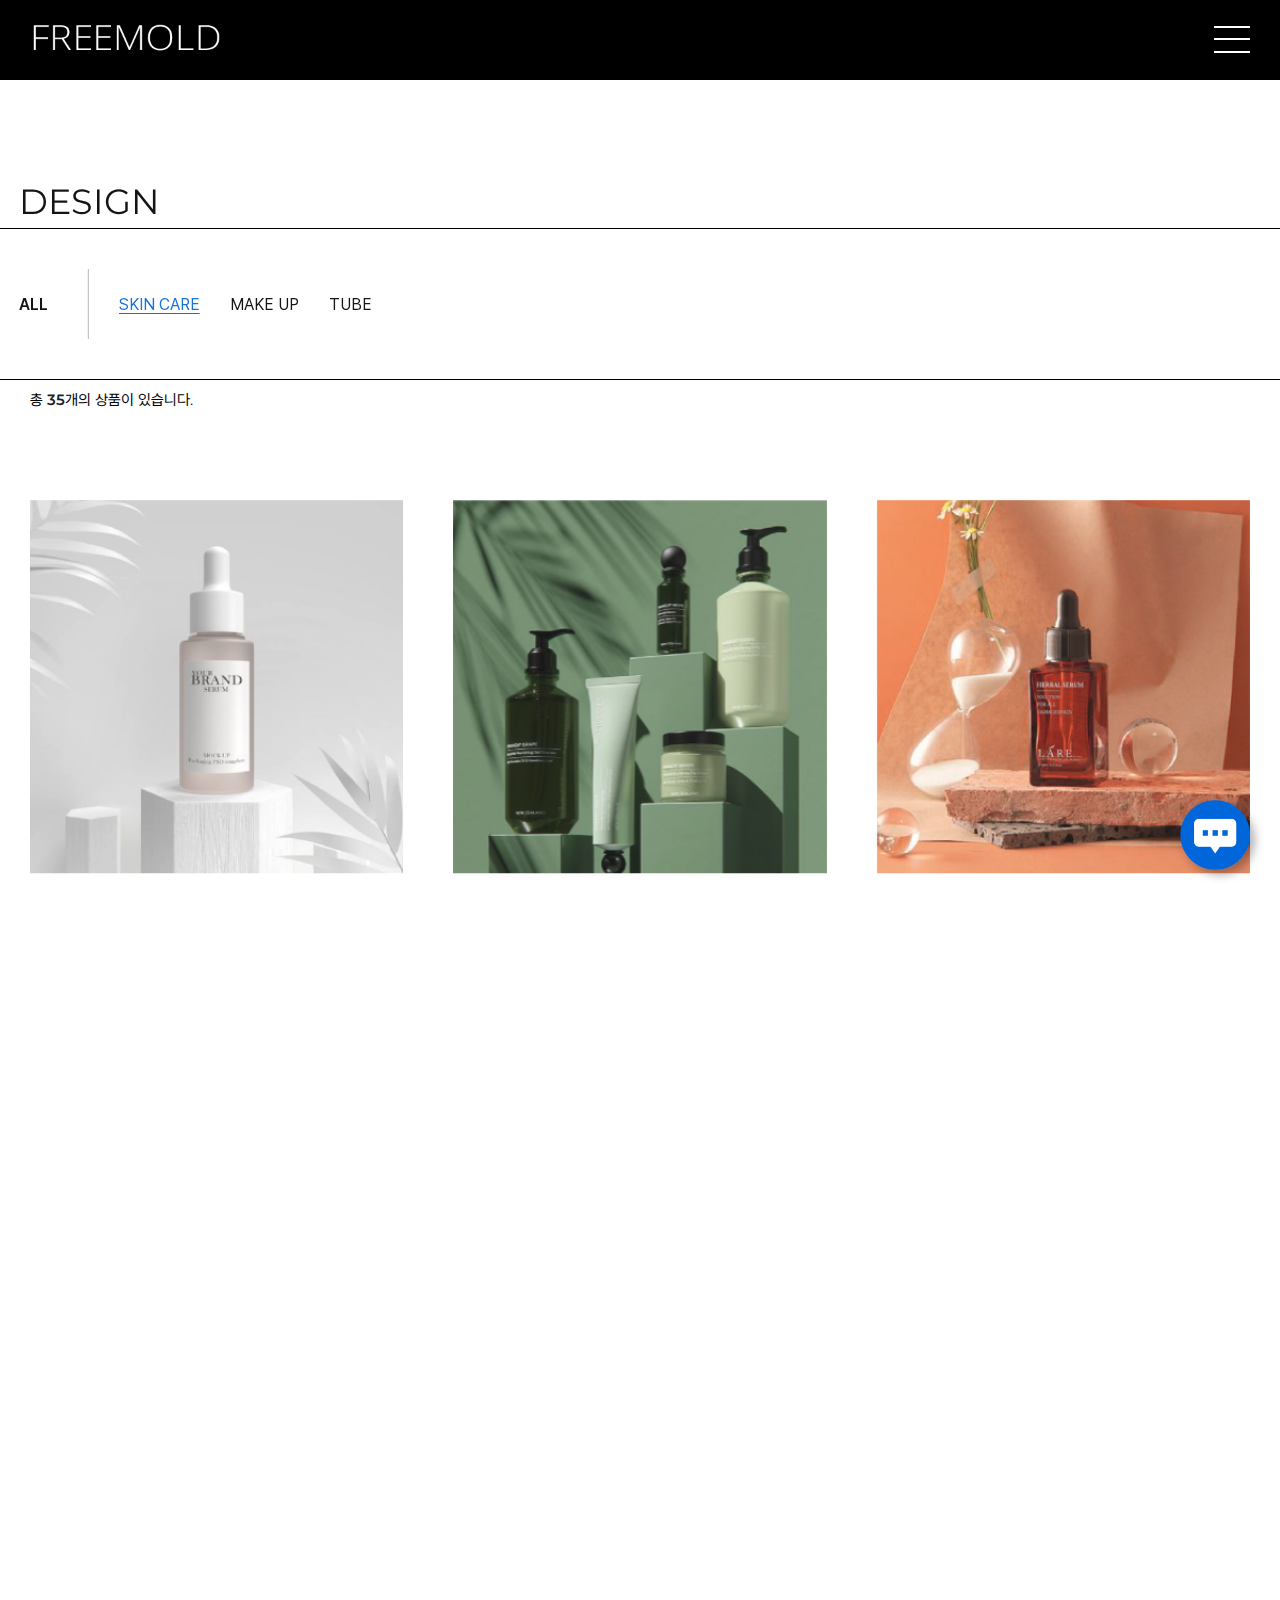
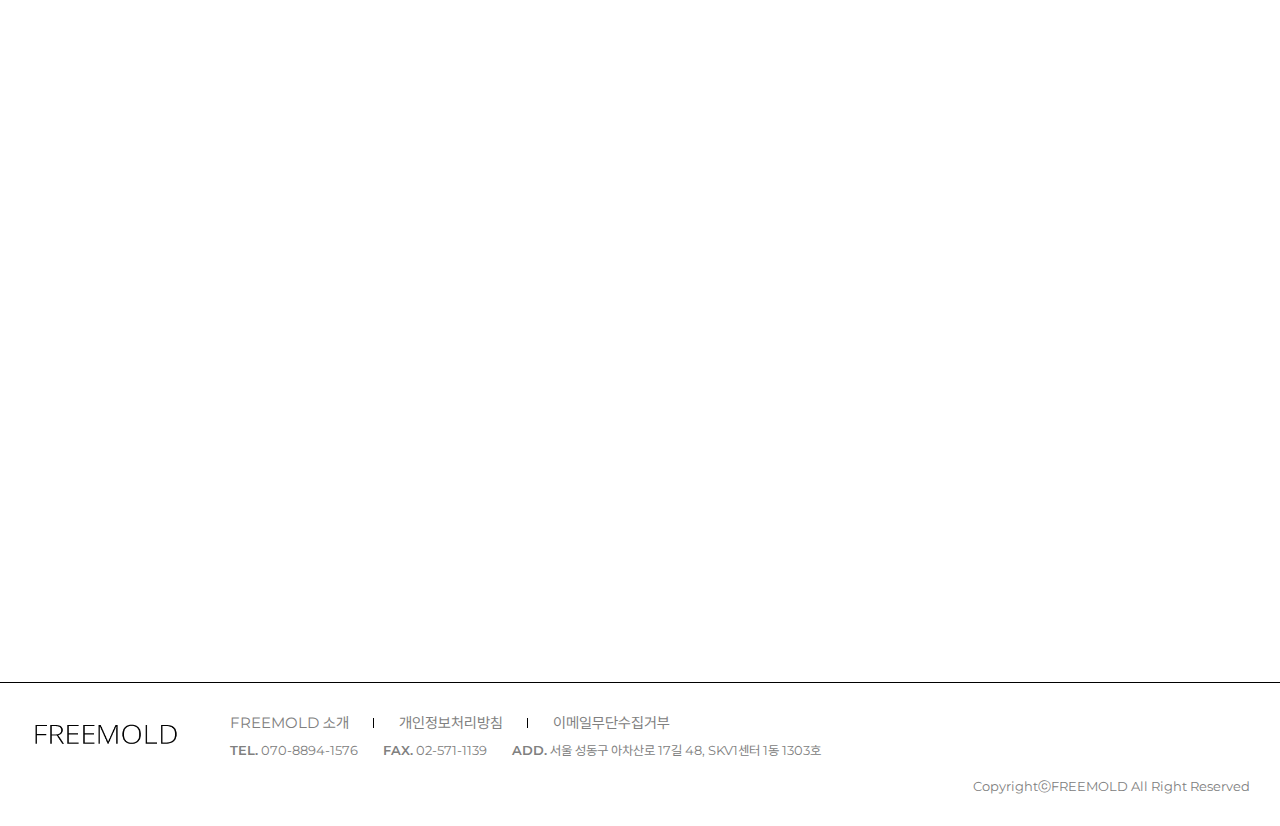
<file: sub/sub_05a.html>
<!DOCTYPE html>
<html lang="ko">
    <head>
        <meta charset="UTF-8" />
        <meta name="viewport" content="width=device-width, initial-scale=1" />
        <meta http-equiv="X-UA-Compatible" content="ie=edge" />
        <meta name="Keywords" content="프리몰드, FREEMOLD, COSMETIC, SKIN CARE, MAKE UP, TUBE, SUSTAINABLE, DESIGN, " />
        <meta name="Description" content="" />
        <meta name="Robots" content="All" />
        <meta name="Date" content="2023-03-02+09:00" />
        <meta http-equiv="Subject" content="FREEMOLD" />
        <meta http-equiv="Title" content="FREEMOLD" />
        <meta http-equiv="Author" content="JOY" />
        <meta http-equiv="Expires" content="-1" />
        <meta http-equiv="Cache-Control" content="no-cache" />
        <meta http-equiv="Pragma" content="no-cache" />
        <meta property="og:type" content="website" />
        <meta property="og:title" content="FREEMOLD" />
        <meta property="og:description" content="" />
        <meta property="og:image" content="" />
        <meta property="og:url" content="" />
        <title>FREEMOLD</title>
        <!--CSS-->
        <link rel="stylesheet" href="../css/fonts.css" type="text/css" />
        <link rel="stylesheet" href="../css/all.css" type="text/css" />
        <link rel="stylesheet" href="../css/header.css" type="text/css" />
        <link rel="stylesheet" href="../css/footer.css" type="text/css" />
        <link rel="stylesheet" href="../css/sub.css" type="text/css" />
        <link rel="stylesheet" href="../css/login.css" type="text/css" />
        <link rel="stylesheet" href="../css/board.css" type="text/css" />
        <link rel="stylesheet" href="../css/setting.css" type="text/css" />
        <!--JQUERY-->
        <script src="https://cdnjs.cloudflare.com/ajax/libs/jquery/3.6.3/jquery.min.js"></script>
        <!--LOCOMOTIVE-->
        <link rel="stylesheet" href="../locomotive/locomotive-scroll.css" type="text/css" />
        <script src="../locomotive/locomotive-scroll.min.js"></script>
        <!--GSAP-->
        <script src="../gsap/gsap.min.js"></script>
        <script src="../gsap/ScrollTrigger.min.js"></script>
        <!--SLICK-->
        <link rel="stylesheet" type="text/css" href="../slick/slick.css" />
        <link rel="stylesheet" type="text/css" href="../slick/slick-theme.css" />
        <script src="../slick/slick.min.js"></script>
        <!--SWIPER-->
        <link rel="stylesheet" type="text/css" href="../swiper/swiper-bundle.min.css" />
        <script src="../swiper/swiper-bundle.min.js"></script>
    </head>
    <body>
        <!--HEADER-->
        <header id="new_hd" class="hd_wrap">
            <div class="hd_area">
                <div class="hd_con">
                    <div class="hd_top">
                        <ul class="search_layout">
                            <!--로그인전-->
                            <li class="top_txt" style="display: none">
                                <p>cosmetic<br />container</p>
                            </li>
                            <!--로그인전 END-->
                            <!--로그인후-->
                            <li class="all_search_box">
                                <div class="all_search_input">
                                    <input type="text" />
                                    <span></span>
                                </div>
                            </li>
                            <!--로그인후 END-->
                        </ul>
                        <div class="hd_logo">
                            <a href="../index.html"></a>
                        </div>
                        <ul class="login_box">
                            <li><a href="sub_07b.html">My page</a></li>
                            <li><a href="#">logout</a></li>
                        </ul>
                        <div class="mo_bars">
                            <button type="button">
                                <span></span>
                                <span></span>
                                <span></span>
                            </button>
                        </div>
                    </div>
                    <nav class="hd_nav">
                        <ul class="hd_nav_box">
                            <!--로그인후 SHOW-->
                            <li><a href="../sub/sub_01a.html">SKIN CARE</a></li>
                            <!--로그인후 SHOW-->
                            <li><a href="../sub/sub_02a.html">MAKE UP</a></li>
                            <li><a href="../sub/sub_03a.html">TUBE</a></li>
                            <li><a href="../sub/sub_04a.html">SUSTAINABLE</a></li>
                            <li><a href="../sub/sub_05a.html">DESIGN</a></li>
                        </ul>
                    </nav>
                </div>
            </div>
        </header>
        <!--HEADER END-->
        <!--MO HEADER-->
        <div class="mohd_wrap">
            <div class="mohd_area">
                <div class="mohd_top">
                    <div class="mohd_logo">
                        <div class="logo"><a href="../index.html"></a></div>
                        <div class="close_icon"><button></button></div>
                    </div>
                    <div class="mohd_search">
                        <div class="all_search_input all_search_input_mo">
                            <input type="text" />
                            <span></span>
                        </div>
                    </div>
                    <ul class="mohd_my">
                        <li><a href="../login.html">Login</a></li>
                        <li><a href="sub_07b.html">my page</a></li>
                        <li><a href="../join.html">Sign up</a></li>
                        <li><a href="#">Logout</a></li>
                    </ul>
                </div>
                <nav class="mohd_nav">
                    <ul class="mohd_nav_box">
                        <!--로그인후 SHOW-->
                        <li>
                            <a href="../sub/sub_01a.html">SKIN CARE</a>
                        </li>
                        <!--로그인후 SHOW-->
                        <li class="active">
                            <a href="../sub/sub_02a.html">MAKE UP</a>
                        </li>
                        <li>
                            <a href="../sub/sub_03a.html">TUBE</a>
                        </li>
                        <li>
                            <a href="../sub/sub_04a.html">SUSTAINABLE</a>
                        </li>
                        <li>
                            <a href="../sub/sub_05a.html">DESIGN</a>
                        </li>
                    </ul>
                </nav>
            </div>
        </div>
        <!--MO HEADER END-->
        <div class="">
            <!--SECTION-->
            <section id="new_sc" class="sc_wrap">
                <div class="sc_area">
                    <div class="sc_con">
                        <!--SUB TIT-->
                        <div class="sub_tit_con">
                            <div class="sub_tit_box sub_tit_box2 aniXLt">
                                <h2>DESIGN</h2>
                            </div>
                        </div>
                        <!--SUB TIT END-->
                        <!--SUB SKINITEM-->
                        <div class="skin_item_con">
                            <ul class="skin_item_box">
                                <li class="skin_item aniXLtD">
                                    <div class="skin_h2"><h2>ALL</h2></div>
                                    <div class="skin_cont">
                                        <div class="skin_slider text_slider swiper">
                                            <ul class="text_slider_box swiper-wrapper">
                                                <li class="swiper-slide active"><a href="#">SKIN CARE</a></li>
                                                <li class="swiper-slide"><a href="#">MAKE UP</a></li>
                                                <li class="swiper-slide"><a href="#">TUBE</a></li>
                                            </ul>
                                        </div>
                                    </div>
                                </li>
                            </ul>
                        </div>
                        <!--SUB SKINITEM END-->
                        <div class="sc_size">
                            <!--SKIN CARE-->
                            <div class="skinboard_con">
                                <div class="skin_case">
                                    <p>총 <span>35</span>개의 상품이 있습니다.</p>
                                </div>
                                <div class="skinboard_cont">
                                    <ul class="skinboard_list designboard_list">
                                        <li class="skinboard_item aniYTop">
                                            <a href="sub_05a-view.html">
                                                <div class="skinboard_thumb">
                                                    <img src="../img/d_thumb_img_01.png" />
                                                </div>
                                                <div class="skinboard_hover">
                                                    <h2>RE:NAME</h2>
                                                </div>
                                            </a>
                                        </li>
                                        <li class="skinboard_item aniYTop">
                                            <a href="sub_05a-view.html">
                                                <div class="skinboard_thumb">
                                                    <img src="../img/d_thumb_img_02.png" />
                                                </div>
                                                <div class="skinboard_hover">
                                                    <h2>RE:NAME</h2>
                                                </div>
                                            </a>
                                        </li>
                                        <li class="skinboard_item aniYTop">
                                            <a href="sub_05a-view.html">
                                                <div class="skinboard_thumb">
                                                    <img src="../img/d_thumb_img_03.png" />
                                                </div>
                                                <div class="skinboard_hover">
                                                    <h2>RE:NAME</h2>
                                                </div>
                                            </a>
                                        </li>
                                        <li class="skinboard_item aniYTop">
                                            <a href="sub_05a-view.html">
                                                <div class="skinboard_thumb">
                                                    <img src="../img/d_thumb_img_04.png" />
                                                </div>
                                                <div class="skinboard_hover">
                                                    <h2>RE:NAME</h2>
                                                </div>
                                            </a>
                                        </li>
                                        <li class="skinboard_item aniYTop">
                                            <a href="sub_05a-view.html">
                                                <div class="skinboard_thumb">
                                                    <img src="../img/d_thumb_img_05.png" />
                                                </div>
                                                <div class="skinboard_hover">
                                                    <h2>RE:NAME</h2>
                                                </div>
                                            </a>
                                        </li>
                                        <li class="skinboard_item aniYTop">
                                            <a href="sub_05a-view.html">
                                                <div class="skinboard_thumb">
                                                    <img src="../img/d_thumb_img_06.png" />
                                                </div>
                                                <div class="skinboard_hover">
                                                    <h2>RE:NAME</h2>
                                                </div>
                                            </a>
                                        </li>
                                        <li class="skinboard_item aniYTop">
                                            <a href="sub_05a-view.html">
                                                <div class="skinboard_thumb">
                                                    <img src="../img/d_thumb_img_07.png" />
                                                </div>
                                                <div class="skinboard_hover">
                                                    <h2>RE:NAME</h2>
                                                </div>
                                            </a>
                                        </li>
                                        <li class="skinboard_item aniYTop">
                                            <a href="sub_05a-view.html">
                                                <div class="skinboard_thumb">
                                                    <img src="../img/d_thumb_img_08.png" />
                                                </div>
                                                <div class="skinboard_hover">
                                                    <h2>RE:NAME</h2>
                                                </div>
                                            </a>
                                        </li>
                                        <li class="skinboard_item aniYTop">
                                            <a href="sub_05a-view.html">
                                                <div class="skinboard_thumb">
                                                    <img src="../img/d_thumb_img_09.png" />
                                                </div>
                                                <div class="skinboard_hover">
                                                    <h2>RE:NAME</h2>
                                                </div>
                                            </a>
                                        </li>
                                        <li class="skinboard_item aniYTop">
                                            <a href="sub_05a-view.html">
                                                <div class="skinboard_thumb">
                                                    <img src="../img/d_thumb_img_10.png" />
                                                </div>
                                                <div class="skinboard_hover">
                                                    <h2>RE:NAME</h2>
                                                </div>
                                            </a>
                                        </li>
                                        <li class="skinboard_item aniYTop">
                                            <a href="sub_05a-view.html">
                                                <div class="skinboard_thumb">
                                                    <img src="../img/d_thumb_img_11.png" />
                                                </div>
                                                <div class="skinboard_hover">
                                                    <h2>RE:NAME</h2>
                                                </div>
                                            </a>
                                        </li>
                                        <li class="skinboard_item aniYTop">
                                            <a href="sub_05a-view.html">
                                                <div class="skinboard_thumb">
                                                    <img src="../img/d_thumb_img_12.png" />
                                                </div>
                                                <div class="skinboard_hover">
                                                    <h2>RE:NAME</h2>
                                                </div>
                                            </a>
                                        </li>
                                    </ul>
                                </div>
                            </div>
                            <!--SKIN CARE END-->
                        </div>
                    </div>
                </div>
            </section>
            <!--SECTION END-->
            <!--FOOTER-->
            <footer id="new_ft" class="ft_wrap">
                <div class="ft_area">
                    <div class="ft_con">
                        <div class="ft_txt">
                            <div class="ft_logo"><a href="#"></a></div>
                            <ul class="ft_stat">
                                <li class="info_txt">
                                    <a href="#">FREEMOLD 소개</a>
                                    <a href="#">개인정보처리방침</a>
                                    <a href="#">이메일무단수집거부</a>
                                </li>
                                <li class="stat_txt">
                                    <p><span>TEL.</span> 070-8894-1576</p>
                                    <p><span>FAX.</span> 02-571-1139</p>
                                    <p><span>ADD.</span> 서울 성동구 아차산로 17길 48, SKV1센터 1동 1303호</p>
                                </li>
                            </ul>
                        </div>
                        <div class="copyright_txt">
                            <p>CopyrightⓒFREEMOLD All Right Reserved</p>
                        </div>
                    </div>
                </div>
            </footer>
            <!--FOOTER END-->
        </div>
        <!--TALK BTN-->
        <div class="talk_con">
            <div class="talk_btn">
                <a href="#">
                    <img src="../img/talk_icon.png" alt="talk" />
                </a>
            </div>
        </div>
        <!--TALK BTN END-->
    </body>
    <script src="../js/anime.js"></script>
    <script src="../js/common.js"></script>
</html>
</file>
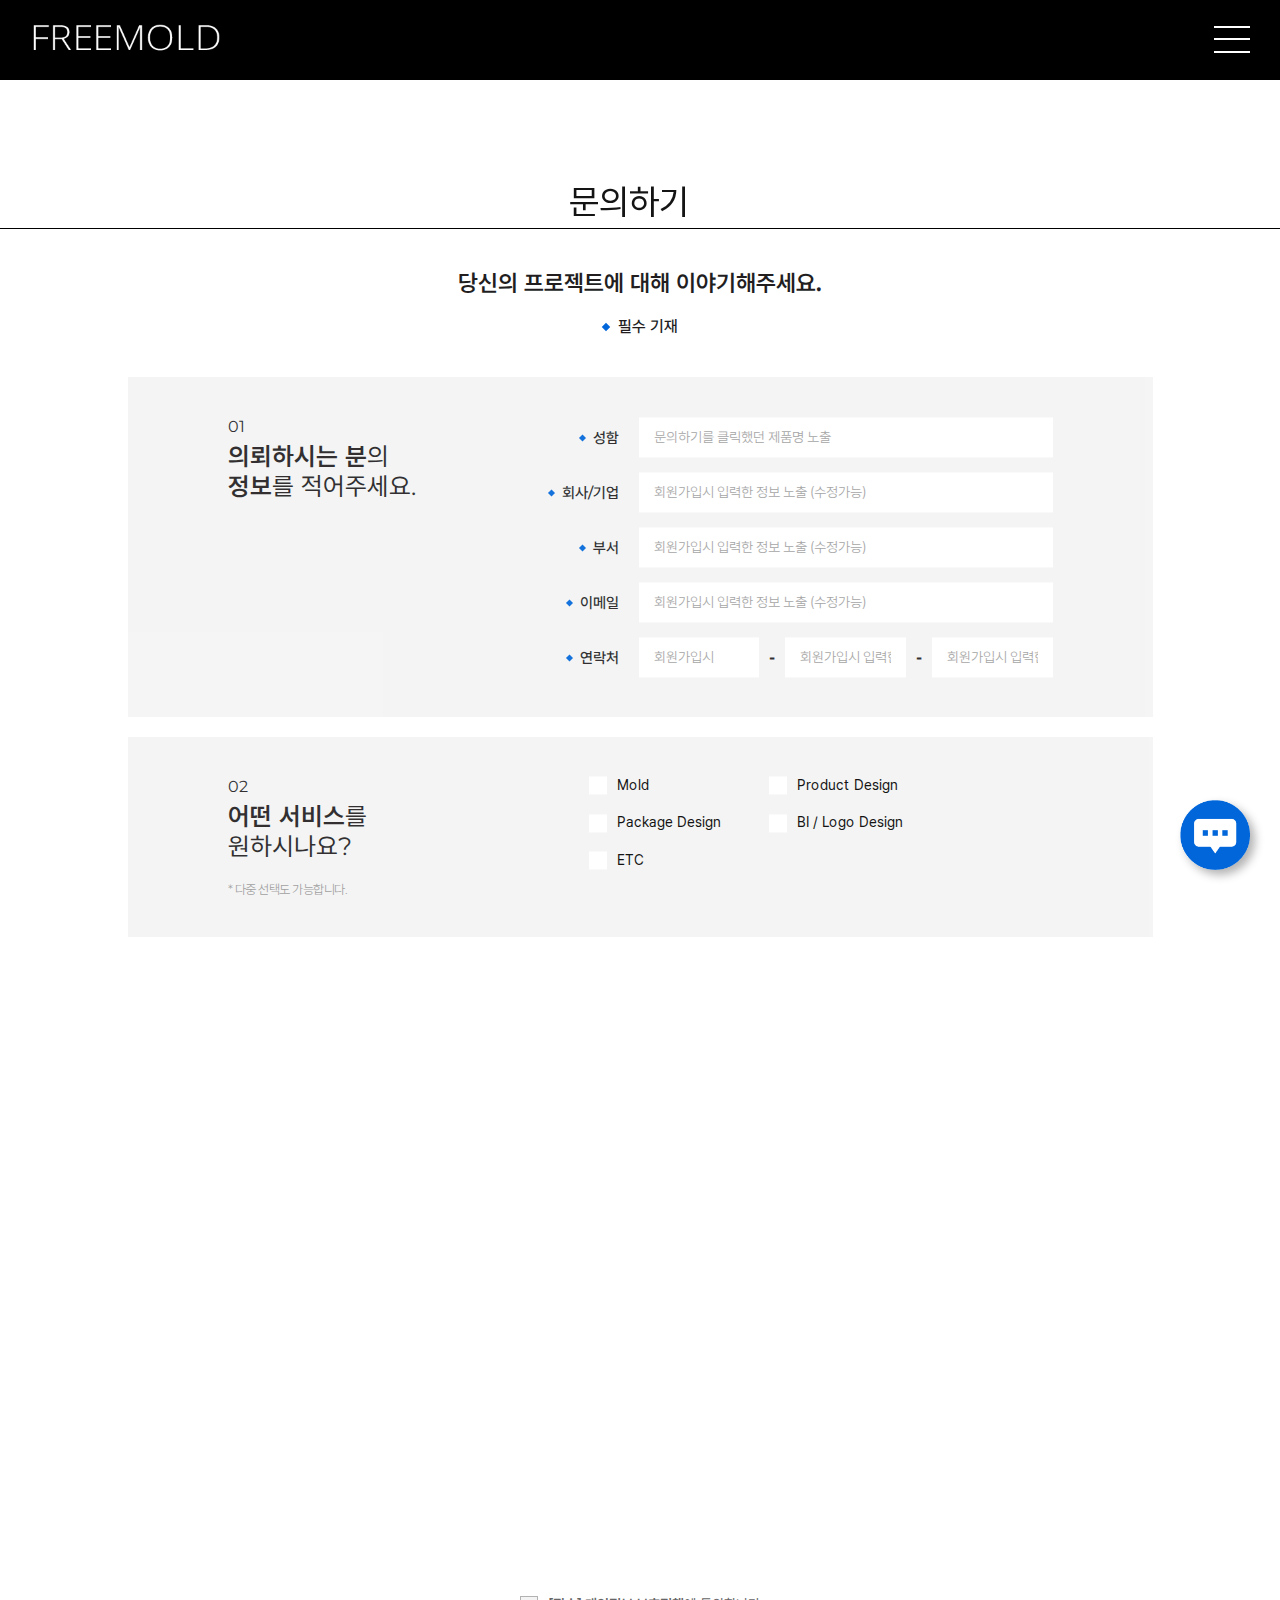
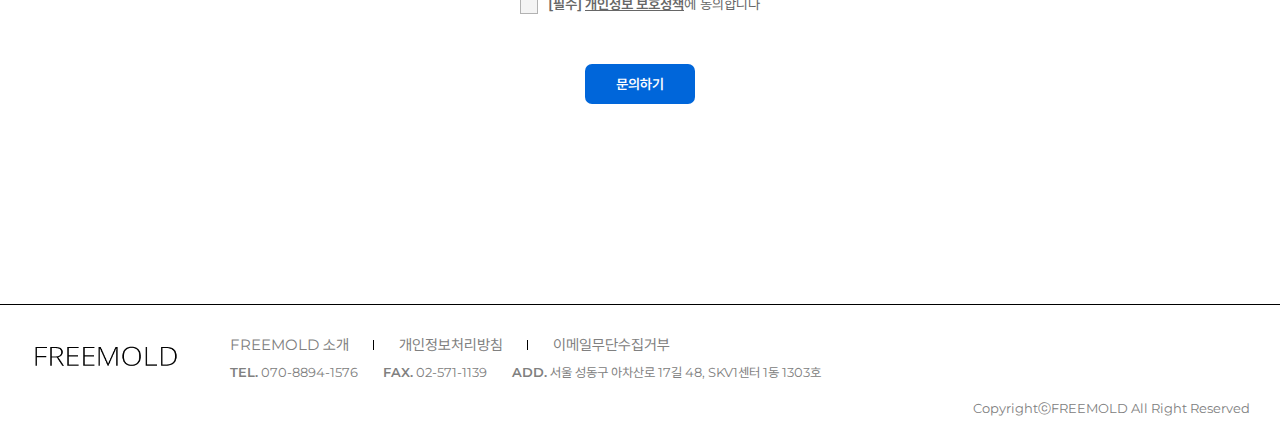
<file: sub/sub_06a.html>
<!DOCTYPE html>
<html lang="ko">
    <head>
        <meta charset="UTF-8" />
        <meta name="viewport" content="width=device-width, initial-scale=1" />
        <meta http-equiv="X-UA-Compatible" content="ie=edge" />
        <meta name="Keywords" content="프리몰드, FREEMOLD, COSMETIC, SKIN CARE, MAKE UP, TUBE, SUSTAINABLE, DESIGN, " />
        <meta name="Description" content="" />
        <meta name="Robots" content="All" />
        <meta name="Date" content="2023-03-02+09:00" />
        <meta http-equiv="Subject" content="FREEMOLD" />
        <meta http-equiv="Title" content="FREEMOLD" />
        <meta http-equiv="Author" content="JOY" />
        <meta http-equiv="Expires" content="-1" />
        <meta http-equiv="Cache-Control" content="no-cache" />
        <meta http-equiv="Pragma" content="no-cache" />
        <meta property="og:type" content="website" />
        <meta property="og:title" content="FREEMOLD" />
        <meta property="og:description" content="" />
        <meta property="og:image" content="" />
        <meta property="og:url" content="" />
        <title>FREEMOLD</title>
        <!--CSS-->
        <link rel="stylesheet" href="../css/fonts.css" type="text/css" />
        <link rel="stylesheet" href="../css/all.css" type="text/css" />
        <link rel="stylesheet" href="../css/header.css" type="text/css" />
        <link rel="stylesheet" href="../css/footer.css" type="text/css" />
        <link rel="stylesheet" href="../css/sub.css" type="text/css" />
        <link rel="stylesheet" href="../css/login.css" type="text/css" />
        <link rel="stylesheet" href="../css/board.css" type="text/css" />
        <link rel="stylesheet" href="../css/setting.css" type="text/css" />
        <!--JQUERY-->
        <script src="https://cdnjs.cloudflare.com/ajax/libs/jquery/3.6.3/jquery.min.js"></script>
        <!--LOCOMOTIVE-->
        <link rel="stylesheet" href="../locomotive/locomotive-scroll.css" type="text/css" />
        <script src="../locomotive/locomotive-scroll.min.js"></script>
        <!--GSAP-->
        <script src="../gsap/gsap.min.js"></script>
        <script src="../gsap/ScrollTrigger.min.js"></script>
        <!--SLICK-->
        <link rel="stylesheet" type="text/css" href="../slick/slick.css" />
        <link rel="stylesheet" type="text/css" href="../slick/slick-theme.css" />
        <script src="../slick/slick.min.js"></script>
        <!--SWIPER-->
        <link rel="stylesheet" type="text/css" href="../swiper/swiper-bundle.min.css" />
        <script src="../swiper/swiper-bundle.min.js"></script>
    </head>
    <body>
        <!--HEADER-->
        <header id="new_hd" class="hd_wrap">
            <div class="hd_area">
                <div class="hd_con">
                    <div class="hd_top">
                        <ul class="search_layout">
                            <!--로그인전-->
                            <li class="top_txt" style="display: none">
                                <p>cosmetic<br />container</p>
                            </li>
                            <!--로그인전 END-->
                            <!--로그인후-->
                            <li class="all_search_box">
                                <div class="all_search_input">
                                    <input type="text" />
                                    <span></span>
                                </div>
                            </li>
                            <!--로그인후 END-->
                        </ul>
                        <div class="hd_logo">
                            <a href="../index.html"></a>
                        </div>
                        <ul class="login_box">
                            <li><a href="sub_07b.html">My page</a></li>
                            <li><a href="#">logout</a></li>
                        </ul>
                        <div class="mo_bars">
                            <button type="button">
                                <span></span>
                                <span></span>
                                <span></span>
                            </button>
                        </div>
                    </div>
                    <nav class="hd_nav">
                        <ul class="hd_nav_box">
                            <!--로그인후 SHOW-->
                            <li><a href="../sub/sub_01a.html">SKIN CARE</a></li>
                            <!--로그인후 SHOW-->
                            <li><a href="../sub/sub_02a.html">MAKE UP</a></li>
                            <li><a href="../sub/sub_03a.html">TUBE</a></li>
                            <li><a href="../sub/sub_04a.html">SUSTAINABLE</a></li>
                            <li><a href="../sub/sub_05a.html">DESIGN</a></li>
                        </ul>
                    </nav>
                </div>
            </div>
        </header>
        <!--HEADER END-->
        <!--MO HEADER-->
        <div class="mohd_wrap">
            <div class="mohd_area">
                <div class="mohd_top">
                    <div class="mohd_logo">
                        <div class="logo"><a href="../index.html"></a></div>
                        <div class="close_icon"><button></button></div>
                    </div>
                    <div class="mohd_search">
                        <div class="all_search_input all_search_input_mo">
                            <input type="text" />
                            <span></span>
                        </div>
                    </div>
                    <ul class="mohd_my">
                        <li><a href="../login.html">Login</a></li>
                        <li><a href="sub_07b.html">my page</a></li>
                        <li><a href="../join.html">Sign up</a></li>
                        <li><a href="#">Logout</a></li>
                    </ul>
                </div>
                <nav class="mohd_nav">
                    <ul class="mohd_nav_box">
                        <!--로그인후 SHOW-->
                        <li>
                            <a href="../sub/sub_01a.html">SKIN CARE</a>
                        </li>
                        <!--로그인후 SHOW-->
                        <li class="active">
                            <a href="../sub/sub_02a.html">MAKE UP</a>
                        </li>
                        <li>
                            <a href="../sub/sub_03a.html">TUBE</a>
                        </li>
                        <li>
                            <a href="../sub/sub_04a.html">SUSTAINABLE</a>
                        </li>
                        <li>
                            <a href="../sub/sub_05a.html">DESIGN</a>
                        </li>
                    </ul>
                </nav>
            </div>
        </div>
        <!--MO HEADER END-->
        <div class="">
            <!--SECTION-->
            <section id="new_sc" class="sc_wrap">
                <div class="sc_area">
                    <div class="sc_con">
                        <!--SUB TIT-->
                        <div class="sub_tit_con">
                            <div class="sub_tit_box aniXLt">
                                <h2>문의하기</h2>
                            </div>
                        </div>
                        <!--SUB TIT END-->
                        <div class="sc_size">
                            <!--MYPAGE BOX-->
                            <div class="mypage_con">
                                <h2>당신의 프로젝트에 대해 이야기해주세요.</h2>
                                <div class="ess_box">
                                    <p><span></span>필수 기재</p>
                                </div>
                                <div class="inquiry_list_box">
                                    <!--INQUERY BOX-->
                                    <div class="inquiry_box aniYTop">
                                        <div class="inquiry_tit">
                                            <p>01</p>
                                            <h2>
                                                <span>의뢰하시는 분</span>의<br />
                                                <span>정보</span>를 적어주세요.
                                            </h2>
                                        </div>
                                        <ul class="inquiry_cont">
                                            <li>
                                                <div class="inquiry_th">
                                                    <h2><span></span> 성함</h2>
                                                </div>
                                                <div class="inquiry_td">
                                                    <div class="inquiry_input">
                                                        <input type="text" placeholder="문의하기를 클릭했던 제품명 노출" readonly />
                                                    </div>
                                                </div>
                                            </li>
                                            <li>
                                                <div class="inquiry_th">
                                                    <h2><span></span> 회사/기업</h2>
                                                </div>
                                                <div class="inquiry_td">
                                                    <div class="inquiry_input">
                                                        <input type="text" placeholder="회원가입시 입력한 정보 노출 (수정가능)" />
                                                    </div>
                                                </div>
                                            </li>
                                            <li>
                                                <div class="inquiry_th">
                                                    <h2><span></span> 부서</h2>
                                                </div>
                                                <div class="inquiry_td">
                                                    <div class="inquiry_input">
                                                        <input type="text" placeholder="회원가입시 입력한 정보 노출 (수정가능)" />
                                                    </div>
                                                </div>
                                            </li>
                                            <li>
                                                <div class="inquiry_th">
                                                    <h2><span></span> 이메일</h2>
                                                </div>
                                                <div class="inquiry_td">
                                                    <div class="inquiry_input">
                                                        <input type="text" placeholder="회원가입시 입력한 정보 노출 (수정가능)" />
                                                    </div>
                                                </div>
                                            </li>
                                            <li>
                                                <div class="inquiry_th">
                                                    <h2><span></span> 연락처</h2>
                                                </div>
                                                <div class="inquiry_td">
                                                    <div class="inquiry_input">
                                                        <input type="text" placeholder="회원가입시" />
                                                    </div>
                                                    <p>-</p>
                                                    <div class="inquiry_input">
                                                        <input type="text" placeholder="회원가입시 입력한 정보 노출 (수정가능)" />
                                                    </div>
                                                    <p>-</p>
                                                    <div class="inquiry_input">
                                                        <input type="text" placeholder="회원가입시 입력한 정보 노출 (수정가능)" />
                                                    </div>
                                                </div>
                                            </li>
                                        </ul>
                                    </div>
                                    <!--INQUERY BOX END-->
                                    <!--INQUERY BOX-->
                                    <div class="inquiry_box aniYTop">
                                        <div class="inquiry_tit">
                                            <p>02</p>
                                            <h2>
                                                <span>어떤 서비스</span>를<br />
                                                원하시나요?
                                            </h2>
                                            <h3>* 다중 선택도 가능합니다.</h3>
                                        </div>
                                        <ul class="inquiry_cont">
                                            <li>
                                                <div class="inquiry_td inquiry_td_full">
                                                    <ul class="inquiry_check_box">
                                                        <li class="inquiry_check">
                                                            <input type="checkbox" id="INQUIRY_CHECK1" name="INQUIRY_CHECK1" />
                                                            <label for="INQUIRY_CHECK1">Mold</label>
                                                        </li>
                                                        <li class="inquiry_check">
                                                            <input type="checkbox" id="INQUIRY_CHECK2" name="INQUIRY_CHECK2" />
                                                            <label for="INQUIRY_CHECK2">Product Design</label>
                                                        </li>
                                                        <li class="inquiry_check">
                                                            <input type="checkbox" id="INQUIRY_CHECK3" name="INQUIRY_CHECK3" />
                                                            <label for="INQUIRY_CHECK3">Package Design</label>
                                                        </li>
                                                        <li class="inquiry_check">
                                                            <input type="checkbox" id="INQUIRY_CHECK4" name="INQUIRY_CHECK4" />
                                                            <label for="INQUIRY_CHECK4">BI / Logo Design</label>
                                                        </li>
                                                        <li class="inquiry_check">
                                                            <input type="checkbox" id="INQUIRY_CHECK5" name="INQUIRY_CHECK5" />
                                                            <label for="INQUIRY_CHECK5">ETC</label>
                                                        </li>
                                                    </ul>
                                                </div>
                                            </li>
                                        </ul>
                                    </div>
                                    <!--INQUERY BOX END-->
                                    <!--INQUERY BOX-->
                                    <div class="inquiry_box aniYTop">
                                        <div class="inquiry_tit">
                                            <p>03</p>
                                            <h2>
                                                <span>예산</span>과 <span>일정</span>은<br />
                                                어떻게 생각하시나요?
                                            </h2>
                                        </div>
                                        <ul class="inquiry_cont">
                                            <li>
                                                <div class="inquiry_th">
                                                    <h2><span></span> 예산</h2>
                                                </div>
                                                <div class="inquiry_td">
                                                    <div class="inquiry_input">
                                                        <input type="text" placeholder="예산을 입력해주세요" value="3,000만원" />
                                                    </div>
                                                </div>
                                            </li>
                                            <li>
                                                <div class="inquiry_th">
                                                    <h2><span></span> 일정</h2>
                                                </div>
                                                <div class="inquiry_td">
                                                    <div class="inquiry_input">
                                                        <input type="text" placeholder="일정을 선택해주세요" />
                                                    </div>
                                                    <a href="#" class="icon">
                                                        <img src="../img/cal_icon.png" />
                                                    </a>
                                                </div>
                                            </li>
                                        </ul>
                                    </div>
                                    <!--INQUERY BOX END-->
                                    <!--INQUERY BOX-->
                                    <div class="inquiry_box aniYTop">
                                        <div class="inquiry_tit">
                                            <p>04</p>
                                            <h2>
                                                저희가 <span>더 알아야 할</span><br />
                                                <span>정보</span>가 있다면 알려주세요.
                                            </h2>
                                            <h3>* 자세히 알려주시면 정확한 견적에 도움이 됩니다.</h3>
                                        </div>
                                        <ul class="inquiry_cont">
                                            <li>
                                                <div class="inquiry_td inquiry_td_full inquiry_td_pad">
                                                    <div class="inquiry_textarea">
                                                        <textarea>
브랜드 명 : 
용량 : 
수량 : 
제품 타겟 : 
요청 사항 : 
고려 사항 : </textarea>
                                                    </div>
                                                </div>
                                            </li>
                                            <li>
                                                <div class="inquiry_th"><h2>파일첨부</h2></div>
                                                <div class="inquiry_td">
                                                    <div class="writer_file">
                                                        <label for="FILESELECT">파일선택</label>
                                                        <input type="file" id="FILESELECT" />
                                                        <input type="text" class="file_name" value="" placeholder="선택된 파일 없음" readonly="readonly" />
                                                    </div>
                                                </div>
                                            </li>
                                        </ul>
                                    </div>
                                </div>
                                <div class="join_check_con">
                                    <div class="join_check">
                                        <input type="checkbox" id="JOINCONSENT" name="JOINCONSENT" />
                                        <label for="JOINCONSENT"><a href="#">[필수] <span>개인정보 보호정책</span></a>에 동의합니다</label>
                                    </div>
                                </div>
                                <div class="login_submit_btn">
                                    <button>문의하기</button>
                                </div>
                                <!--INQUERY BOX END-->
                            </div>
                            <!--INQUIRY BOX END-->
                        </div>
                    </div>
                </div>
            </section>
            <!--SECTION END-->
            <!--FOOTER-->
            <footer id="new_ft" class="ft_wrap">
                <div class="ft_area">
                    <div class="ft_con">
                        <div class="ft_txt">
                            <div class="ft_logo"><a href="#"></a></div>
                            <ul class="ft_stat">
                                <li class="info_txt">
                                    <a href="#">FREEMOLD 소개</a>
                                    <a href="#">개인정보처리방침</a>
                                    <a href="#">이메일무단수집거부</a>
                                </li>
                                <li class="stat_txt">
                                    <p><span>TEL.</span> 070-8894-1576</p>
                                    <p><span>FAX.</span> 02-571-1139</p>
                                    <p><span>ADD.</span> 서울 성동구 아차산로 17길 48, SKV1센터 1동 1303호</p>
                                </li>
                            </ul>
                        </div>
                        <div class="copyright_txt">
                            <p>CopyrightⓒFREEMOLD All Right Reserved</p>
                        </div>
                    </div>
                </div>
            </footer>
            <!--FOOTER END-->
        </div>
        <!--TALK BTN-->
        <div class="talk_con">
            <div class="talk_btn">
                <a href="#">
                    <img src="../img/talk_icon.png" alt="talk" />
                </a>
            </div>
        </div>
        <!--TALK BTN END-->
    </body>
    <script src="../js/anime.js"></script>
    <script src="../js/common.js"></script>
</html>
</file>
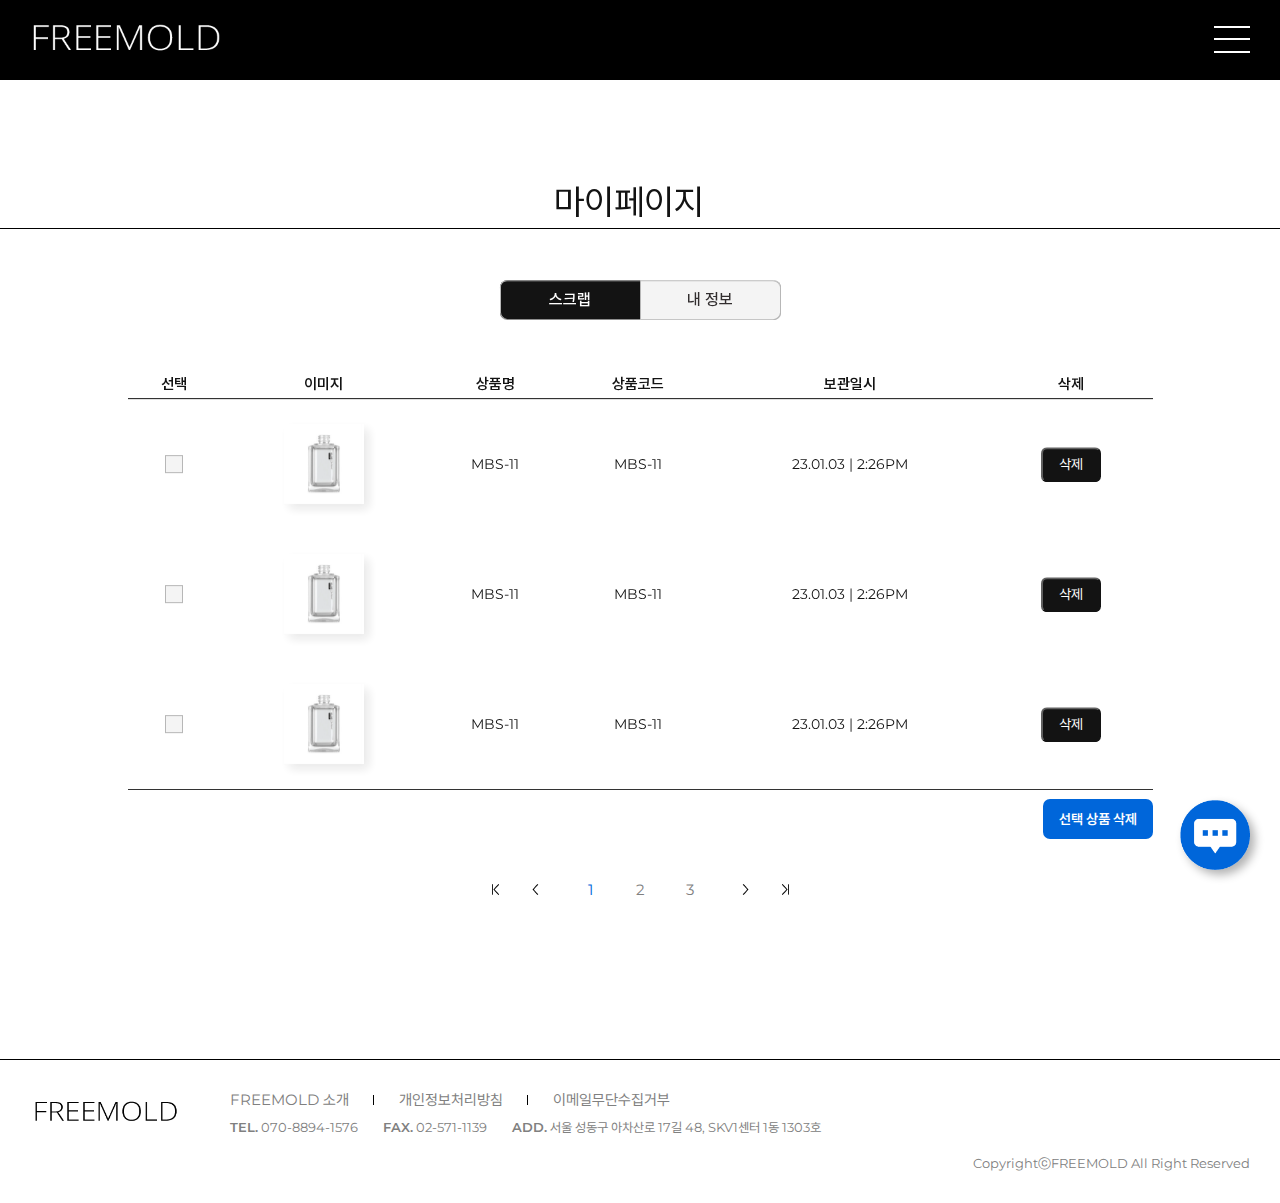
<file: sub/sub_07a.html>
<!DOCTYPE html>
<html lang="ko">
    <head>
        <meta charset="UTF-8" />
        <meta name="viewport" content="width=device-width, initial-scale=1" />
        <meta http-equiv="X-UA-Compatible" content="ie=edge" />
        <meta name="Keywords" content="프리몰드, FREEMOLD, COSMETIC, SKIN CARE, MAKE UP, TUBE, SUSTAINABLE, DESIGN, " />
        <meta name="Description" content="" />
        <meta name="Robots" content="All" />
        <meta name="Date" content="2023-03-02+09:00" />
        <meta http-equiv="Subject" content="FREEMOLD" />
        <meta http-equiv="Title" content="FREEMOLD" />
        <meta http-equiv="Author" content="JOY" />
        <meta http-equiv="Expires" content="-1" />
        <meta http-equiv="Cache-Control" content="no-cache" />
        <meta http-equiv="Pragma" content="no-cache" />
        <meta property="og:type" content="website" />
        <meta property="og:title" content="FREEMOLD" />
        <meta property="og:description" content="" />
        <meta property="og:image" content="" />
        <meta property="og:url" content="" />
        <title>FREEMOLD</title>
        <!--CSS-->
        <link rel="stylesheet" href="../css/fonts.css" type="text/css" />
        <link rel="stylesheet" href="../css/all.css" type="text/css" />
        <link rel="stylesheet" href="../css/header.css" type="text/css" />
        <link rel="stylesheet" href="../css/footer.css" type="text/css" />
        <link rel="stylesheet" href="../css/sub.css" type="text/css" />
        <link rel="stylesheet" href="../css/login.css" type="text/css" />
        <link rel="stylesheet" href="../css/board.css" type="text/css" />
        <link rel="stylesheet" href="../css/setting.css" type="text/css" />
        <!--JQUERY-->
        <script src="https://cdnjs.cloudflare.com/ajax/libs/jquery/3.6.3/jquery.min.js"></script>
        <!--LOCOMOTIVE-->
        <link rel="stylesheet" href="../locomotive/locomotive-scroll.css" type="text/css" />
        <script src="../locomotive/locomotive-scroll.min.js"></script>
        <!--GSAP-->
        <script src="../gsap/gsap.min.js"></script>
        <script src="../gsap/ScrollTrigger.min.js"></script>
        <!--SLICK-->
        <link rel="stylesheet" type="text/css" href="../slick/slick.css" />
        <link rel="stylesheet" type="text/css" href="../slick/slick-theme.css" />
        <script src="../slick/slick.min.js"></script>
        <!--SWIPER-->
        <link rel="stylesheet" type="text/css" href="../swiper/swiper-bundle.min.css" />
        <script src="../swiper/swiper-bundle.min.js"></script>
    </head>
    <body>
        <!--HEADER-->
        <header id="new_hd" class="hd_wrap">
            <div class="hd_area">
                <div class="hd_con">
                    <div class="hd_top">
                        <ul class="search_layout">
                            <!--로그인전-->
                            <li class="top_txt" style="display: none">
                                <p>cosmetic<br />container</p>
                            </li>
                            <!--로그인전 END-->
                            <!--로그인후-->
                            <li class="all_search_box">
                                <div class="all_search_input">
                                    <input type="text" />
                                    <span></span>
                                </div>
                            </li>
                            <!--로그인후 END-->
                        </ul>
                        <div class="hd_logo">
                            <a href="../index.html"></a>
                        </div>
                        <ul class="login_box">
                            <li><a href="sub_07b.html">My page</a></li>
                            <li><a href="#">logout</a></li>
                        </ul>
                        <div class="mo_bars">
                            <button type="button">
                                <span></span>
                                <span></span>
                                <span></span>
                            </button>
                        </div>
                    </div>
                    <nav class="hd_nav">
                        <ul class="hd_nav_box">
                            <!--로그인후 SHOW-->
                            <li><a href="../sub/sub_01a.html">SKIN CARE</a></li>
                            <!--로그인후 SHOW-->
                            <li><a href="../sub/sub_02a.html">MAKE UP</a></li>
                            <li><a href="../sub/sub_03a.html">TUBE</a></li>
                            <li><a href="../sub/sub_04a.html">SUSTAINABLE</a></li>
                            <li><a href="../sub/sub_05a.html">DESIGN</a></li>
                        </ul>
                    </nav>
                </div>
            </div>
        </header>
        <!--HEADER END-->
        <!--MO HEADER-->
        <div class="mohd_wrap">
            <div class="mohd_area">
                <div class="mohd_top">
                    <div class="mohd_logo">
                        <div class="logo"><a href="../index.html"></a></div>
                        <div class="close_icon"><button></button></div>
                    </div>
                    <div class="mohd_search">
                        <div class="all_search_input all_search_input_mo">
                            <input type="text" />
                            <span></span>
                        </div>
                    </div>
                    <ul class="mohd_my">
                        <li><a href="../login.html">Login</a></li>
                        <li><a href="sub_07b.html">my page</a></li>
                        <li><a href="../join.html">Sign up</a></li>
                        <li><a href="#">Logout</a></li>
                    </ul>
                </div>
                <nav class="mohd_nav">
                    <ul class="mohd_nav_box">
                        <!--로그인후 SHOW-->
                        <li>
                            <a href="../sub/sub_01a.html">SKIN CARE</a>
                        </li>
                        <!--로그인후 SHOW-->
                        <li class="active">
                            <a href="../sub/sub_02a.html">MAKE UP</a>
                        </li>
                        <li>
                            <a href="../sub/sub_03a.html">TUBE</a>
                        </li>
                        <li>
                            <a href="../sub/sub_04a.html">SUSTAINABLE</a>
                        </li>
                        <li>
                            <a href="../sub/sub_05a.html">DESIGN</a>
                        </li>
                    </ul>
                </nav>
            </div>
        </div>
        <!--MO HEADER END-->
        <div class="">
            <!--SECTION-->
            <section id="new_sc" class="sc_wrap">
                <div class="sc_area">
                    <div class="sc_con">
                        <!--SUB TIT-->
                        <div class="sub_tit_con">
                            <div class="sub_tit_box aniXLt">
                                <h2>마이페이지</h2>
                            </div>
                        </div>
                        <!--SUB TIT END-->
                        <div class="sc_size">
                            <!--MYPAGE BOX-->
                            <div class="mypage_con">
                                <ul class="my_step_btn aniYTop">
                                    <li class="active"><a href="sub_07a.html">스크랩</a></li>
                                    <li><a href="sub_07b.html">내 정보</a></li>
                                </ul>
                                <!--MYPAGE TABLE-->
                                <div class="mypage_table aniYTop">
                                    <table>
                                        <thead>
                                            <tr>
                                                <th>선택</th>
                                                <th>이미지</th>
                                                <th>상품명</th>
                                                <th>상품코드</th>
                                                <th>보관일시</th>
                                                <th>삭제</th>
                                            </tr>
                                        </thead>
                                        <tbody>
                                            <tr>
                                                <td>
                                                    <div class="my_check">
                                                        <input type="checkbox" id="PRODUCT_CHECK1" name="PRODUCT_CHECK1" />
                                                        <label for="PRODUCT_CHECK1"></label>
                                                    </div>
                                                </td>
                                                <td>
                                                    <div class="my_product">
                                                        <img src="../img/my_product.png" />
                                                    </div>
                                                </td>
                                                <td>MBS-11</td>
                                                <td>MBS-11</td>
                                                <td>23.01.03 | 2:26PM</td>
                                                <td>
                                                    <div class="my_button">
                                                        <button>삭제</button>
                                                    </div>
                                                </td>
                                            </tr>
                                            <tr>
                                                <td>
                                                    <div class="my_check">
                                                        <input type="checkbox" id="PRODUCT_CHECK2" name="PRODUCT_CHECK2" />
                                                        <label for="PRODUCT_CHECK2"></label>
                                                    </div>
                                                </td>
                                                <td>
                                                    <div class="my_product">
                                                        <img src="../img/my_product.png" />
                                                    </div>
                                                </td>
                                                <td>MBS-11</td>
                                                <td>MBS-11</td>
                                                <td>23.01.03 | 2:26PM</td>
                                                <td>
                                                    <div class="my_button">
                                                        <button>삭제</button>
                                                    </div>
                                                </td>
                                            </tr>
                                            <tr>
                                                <td>
                                                    <div class="my_check">
                                                        <input type="checkbox" id="PRODUCT_CHECK2" name="PRODUCT_CHECK2" />
                                                        <label for="PRODUCT_CHECK2"></label>
                                                    </div>
                                                </td>
                                                <td>
                                                    <div class="my_product">
                                                        <img src="../img/my_product.png" />
                                                    </div>
                                                </td>
                                                <td>MBS-11</td>
                                                <td>MBS-11</td>
                                                <td>23.01.03 | 2:26PM</td>
                                                <td>
                                                    <div class="my_button">
                                                        <button>삭제</button>
                                                    </div>
                                                </td>
                                            </tr>
                                        </tbody>
                                    </table>
                                </div>
                                <!--MYPAGE TABLE END-->
                                <ul class="mypage_btn_box">
                                    <li class="login_submit_btn login_submit_btn2"><button>선택 상품 삭제</button></li>
                                </ul>

                                <!--PAGING BOX-->
                                <div class="paging_con">
                                    <div class="paging_box">
                                        <div class="paging_arrows paging_arrows_lt2">
                                            <a href="#"></a>
                                        </div>
                                        <div class="paging_arrows paging_arrows_lt">
                                            <a href="#"></a>
                                        </div>
                                        <ul class="paging_number">
                                            <li class="active"><a href="#">1</a></li>
                                            <li><a href="#">2</a></li>
                                            <li><a href="#">3</a></li>
                                        </ul>
                                        <div class="paging_arrows paging_arrows_gt">
                                            <a href="#"></a>
                                        </div>
                                        <div class="paging_arrows paging_arrows_gt2">
                                            <a href="#"></a>
                                        </div>
                                    </div>
                                </div>
                                <!--PAGING BOX END-->
                            </div>
                            <!--INQUIRY BOX END-->
                        </div>
                    </div>
                </div>
            </section>
            <!--SECTION END-->
            <!--FOOTER-->
            <footer id="new_ft" class="ft_wrap">
                <div class="ft_area">
                    <div class="ft_con">
                        <div class="ft_txt">
                            <div class="ft_logo"><a href="#"></a></div>
                            <ul class="ft_stat">
                                <li class="info_txt">
                                    <a href="#">FREEMOLD 소개</a>
                                    <a href="#">개인정보처리방침</a>
                                    <a href="#">이메일무단수집거부</a>
                                </li>
                                <li class="stat_txt">
                                    <p><span>TEL.</span> 070-8894-1576</p>
                                    <p><span>FAX.</span> 02-571-1139</p>
                                    <p><span>ADD.</span> 서울 성동구 아차산로 17길 48, SKV1센터 1동 1303호</p>
                                </li>
                            </ul>
                        </div>
                        <div class="copyright_txt">
                            <p>CopyrightⓒFREEMOLD All Right Reserved</p>
                        </div>
                    </div>
                </div>
            </footer>
            <!--FOOTER END-->
        </div>
        <!--TALK BTN-->
        <div class="talk_con">
            <div class="talk_btn">
                <a href="#">
                    <img src="../img/talk_icon.png" alt="talk" />
                </a>
            </div>
        </div>
        <!--TALK BTN END-->
    </body>
    <script src="../js/anime.js"></script>
    <script src="../js/common.js"></script>
</html>
</file>
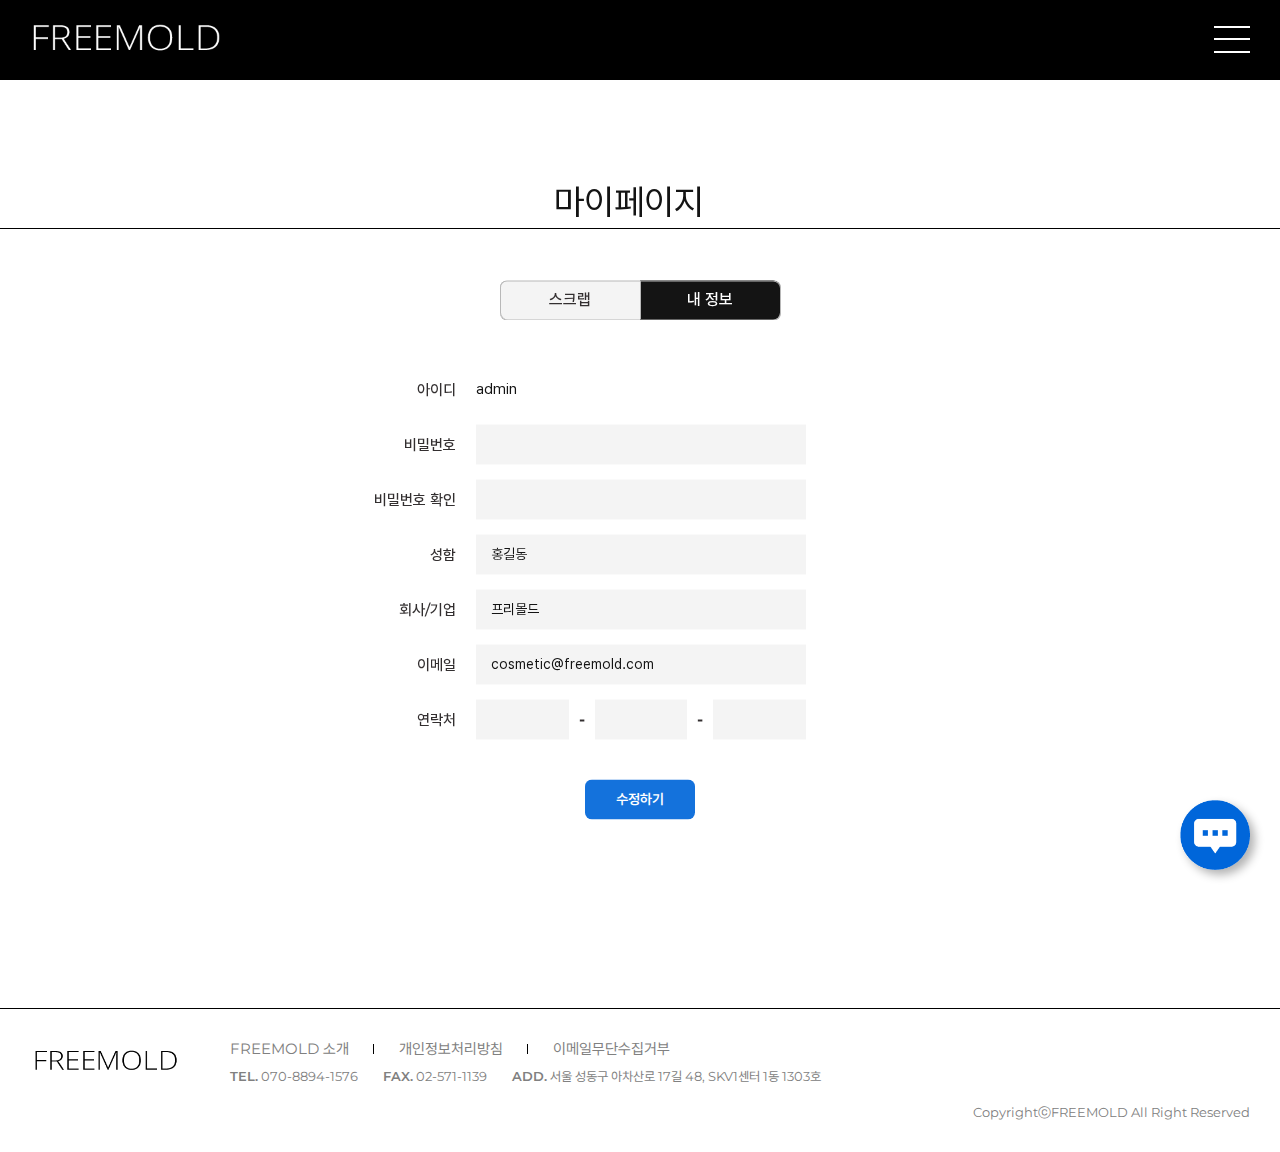
<file: sub/sub_07b.html>
<!DOCTYPE html>
<html lang="ko">
    <head>
        <meta charset="UTF-8" />
        <meta name="viewport" content="width=device-width, initial-scale=1" />
        <meta http-equiv="X-UA-Compatible" content="ie=edge" />
        <meta name="Keywords" content="프리몰드, FREEMOLD, COSMETIC, SKIN CARE, MAKE UP, TUBE, SUSTAINABLE, DESIGN, " />
        <meta name="Description" content="" />
        <meta name="Robots" content="All" />
        <meta name="Date" content="2023-03-02+09:00" />
        <meta http-equiv="Subject" content="FREEMOLD" />
        <meta http-equiv="Title" content="FREEMOLD" />
        <meta http-equiv="Author" content="JOY" />
        <meta http-equiv="Expires" content="-1" />
        <meta http-equiv="Cache-Control" content="no-cache" />
        <meta http-equiv="Pragma" content="no-cache" />
        <meta property="og:type" content="website" />
        <meta property="og:title" content="FREEMOLD" />
        <meta property="og:description" content="" />
        <meta property="og:image" content="" />
        <meta property="og:url" content="" />
        <title>FREEMOLD</title>
        <!--CSS-->
        <link rel="stylesheet" href="../css/fonts.css" type="text/css" />
        <link rel="stylesheet" href="../css/all.css" type="text/css" />
        <link rel="stylesheet" href="../css/header.css" type="text/css" />
        <link rel="stylesheet" href="../css/footer.css" type="text/css" />
        <link rel="stylesheet" href="../css/sub.css" type="text/css" />
        <link rel="stylesheet" href="../css/login.css" type="text/css" />
        <link rel="stylesheet" href="../css/board.css" type="text/css" />
        <link rel="stylesheet" href="../css/setting.css" type="text/css" />
        <!--JQUERY-->
        <script src="https://cdnjs.cloudflare.com/ajax/libs/jquery/3.6.3/jquery.min.js"></script>
        <!--LOCOMOTIVE-->
        <link rel="stylesheet" href="../locomotive/locomotive-scroll.css" type="text/css" />
        <script src="../locomotive/locomotive-scroll.min.js"></script>
        <!--GSAP-->
        <script src="../gsap/gsap.min.js"></script>
        <script src="../gsap/ScrollTrigger.min.js"></script>
        <!--SLICK-->
        <link rel="stylesheet" type="text/css" href="../slick/slick.css" />
        <link rel="stylesheet" type="text/css" href="../slick/slick-theme.css" />
        <script src="../slick/slick.min.js"></script>
        <!--SWIPER-->
        <link rel="stylesheet" type="text/css" href="../swiper/swiper-bundle.min.css" />
        <script src="../swiper/swiper-bundle.min.js"></script>
    </head>
    <body>
        <!--HEADER-->
        <header id="new_hd" class="hd_wrap">
            <div class="hd_area">
                <div class="hd_con">
                    <div class="hd_top">
                        <ul class="search_layout">
                            <!--로그인전-->
                            <li class="top_txt" style="display: none">
                                <p>cosmetic<br />container</p>
                            </li>
                            <!--로그인전 END-->
                            <!--로그인후-->
                            <li class="all_search_box">
                                <div class="all_search_input">
                                    <input type="text" />
                                    <span></span>
                                </div>
                            </li>
                            <!--로그인후 END-->
                        </ul>
                        <div class="hd_logo">
                            <a href="../index.html"></a>
                        </div>
                        <ul class="login_box">
                            <li><a href="sub_07b.html">My page</a></li>
                            <li><a href="#">logout</a></li>
                        </ul>
                        <div class="mo_bars">
                            <button type="button">
                                <span></span>
                                <span></span>
                                <span></span>
                            </button>
                        </div>
                    </div>
                    <nav class="hd_nav">
                        <ul class="hd_nav_box">
                            <!--로그인후 SHOW-->
                            <li><a href="../sub/sub_01a.html">SKIN CARE</a></li>
                            <!--로그인후 SHOW-->
                            <li><a href="../sub/sub_02a.html">MAKE UP</a></li>
                            <li><a href="../sub/sub_03a.html">TUBE</a></li>
                            <li><a href="../sub/sub_04a.html">SUSTAINABLE</a></li>
                            <li><a href="../sub/sub_05a.html">DESIGN</a></li>
                        </ul>
                    </nav>
                </div>
            </div>
        </header>
        <!--HEADER END-->
        <!--MO HEADER-->
        <div class="mohd_wrap">
            <div class="mohd_area">
                <div class="mohd_top">
                    <div class="mohd_logo">
                        <div class="logo"><a href="../index.html"></a></div>
                        <div class="close_icon"><button></button></div>
                    </div>
                    <div class="mohd_search">
                        <div class="all_search_input all_search_input_mo">
                            <input type="text" />
                            <span></span>
                        </div>
                    </div>
                    <ul class="mohd_my">
                        <li><a href="../login.html">Login</a></li>
                        <li><a href="sub_07b.html">my page</a></li>
                        <li><a href="../join.html">Sign up</a></li>
                        <li><a href="#">Logout</a></li>
                    </ul>
                </div>
                <nav class="mohd_nav">
                    <ul class="mohd_nav_box">
                        <!--로그인후 SHOW-->
                        <li>
                            <a href="../sub/sub_01a.html">SKIN CARE</a>
                        </li>
                        <!--로그인후 SHOW-->
                        <li class="active">
                            <a href="../sub/sub_02a.html">MAKE UP</a>
                        </li>
                        <li>
                            <a href="../sub/sub_03a.html">TUBE</a>
                        </li>
                        <li>
                            <a href="../sub/sub_04a.html">SUSTAINABLE</a>
                        </li>
                        <li>
                            <a href="../sub/sub_05a.html">DESIGN</a>
                        </li>
                    </ul>
                </nav>
            </div>
        </div>
        <!--MO HEADER END-->
        <div class="">
            <!--SECTION-->
            <section id="new_sc" class="sc_wrap">
                <div class="sc_area">
                    <div class="sc_con">
                        <!--SUB TIT-->
                        <div class="sub_tit_con">
                            <div class="sub_tit_box aniXLt">
                                <h2>마이페이지</h2>
                            </div>
                        </div>
                        <!--SUB TIT END-->
                        <div class="sc_size">
                            <!--MYPAGE BOX-->
                            <div class="mypage_con">
                                <ul class="my_step_btn aniYTop">
                                    <li><a href="sub_07a.html">스크랩</a></li>
                                    <li class="active"><a href="sub_07b.html">내 정보</a></li>
                                </ul>
                                <!--JOIN-->
                                <div class="join_con mypage_edit aniYTop">
                                    <ul class="join_input_box">
                                        <li class="join_item">
                                            <div class="join_ob">
                                                <div class="join_h2">
                                                    <h2>아이디</h2>
                                                </div>
                                                <div class="join_txt">
                                                    <label>admin</label>
                                                </div>
                                            </div>
                                        </li>
                                        <li class="join_item">
                                            <div class="join_ob">
                                                <div class="join_h2">
                                                    <h2>비밀번호</h2>
                                                </div>
                                                <div class="join_txt">
                                                    <div class="join_input">
                                                        <input type="password" />
                                                    </div>
                                                </div>
                                            </div>
                                        </li>
                                        <li class="join_item">
                                            <div class="join_ob">
                                                <div class="join_h2">
                                                    <h2>비밀번호 확인</h2>
                                                </div>
                                                <div class="join_txt">
                                                    <div class="join_input">
                                                        <input type="password" />
                                                    </div>
                                                </div>
                                            </div>
                                        </li>
                                        <li class="join_item">
                                            <div class="join_ob">
                                                <div class="join_h2">
                                                    <h2>성함</h2>
                                                </div>
                                                <div class="join_txt">
                                                    <div class="join_input">
                                                        <input type="text" value="홍길동" />
                                                    </div>
                                                </div>
                                            </div>
                                        </li>
                                        <li class="join_item">
                                            <div class="join_ob">
                                                <div class="join_h2">
                                                    <h2>회사/기업</h2>
                                                </div>
                                                <div class="join_txt">
                                                    <div class="join_input">
                                                        <input type="text" value="프리몰드" />
                                                    </div>
                                                </div>
                                            </div>
                                        </li>
                                        <li class="join_item">
                                            <div class="join_ob">
                                                <div class="join_h2">
                                                    <h2>이메일</h2>
                                                </div>
                                                <div class="join_txt">
                                                    <div class="join_input">
                                                        <input type="text" value="cosmetic@freemold.com"/>
                                                    </div>
                                                </div>
                                            </div>
                                        </li>
                                        <li class="join_item">
                                            <div class="join_ob">
                                                <div class="join_h2">
                                                    <h2>연락처</h2>
                                                </div>
                                                <div class="join_txt">
                                                    <div class="join_input">
                                                        <input type="number" />
                                                    </div>
                                                    <p>-</p>
                                                    <div class="join_input">
                                                        <input type="number" />
                                                    </div>
                                                    <p>-</p>
                                                    <div class="join_input">
                                                        <input type="number" />
                                                    </div>
                                                </div>
                                            </div>
                                        </li>
                                    </ul>
                                    <div class="login_submit_btn">
                                        <button>수정하기</button>
                                    </div>
                                </div>
                                <!--JOIN END-->
                            </div>
                            <!--INQUIRY BOX END-->
                        </div>
                    </div>
                </div>
            </section>
            <!--SECTION END-->
            <!--FOOTER-->
            <footer id="new_ft" class="ft_wrap">
                <div class="ft_area">
                    <div class="ft_con">
                        <div class="ft_txt">
                            <div class="ft_logo"><a href="#"></a></div>
                            <ul class="ft_stat">
                                <li class="info_txt">
                                    <a href="#">FREEMOLD 소개</a>
                                    <a href="#">개인정보처리방침</a>
                                    <a href="#">이메일무단수집거부</a>
                                </li>
                                <li class="stat_txt">
                                    <p><span>TEL.</span> 070-8894-1576</p>
                                    <p><span>FAX.</span> 02-571-1139</p>
                                    <p><span>ADD.</span> 서울 성동구 아차산로 17길 48, SKV1센터 1동 1303호</p>
                                </li>
                            </ul>
                        </div>
                        <div class="copyright_txt">
                            <p>CopyrightⓒFREEMOLD All Right Reserved</p>
                        </div>
                    </div>
                </div>
            </footer>
            <!--FOOTER END-->
        </div>
        <!--TALK BTN-->
        <div class="talk_con">
            <div class="talk_btn">
                <a href="#">
                    <img src="../img/talk_icon.png" alt="talk" />
                </a>
            </div>
        </div>
        <!--TALK BTN END-->
    </body>
    <script src="../js/anime.js"></script>
    <script src="../js/common.js"></script>
</html>
</file>
<file: css/fonts.css>
@charset "UTF-8";

@font-face {
    font-family: 'Pretendard';
    font-style: normal;
    font-weight: 100;
    src: url(../fonts/Pretendard-Thin.woff2) format('woff2'),
        url(../fonts/Pretendard-Thin.woff) format('woff'),
        url(../fonts/Pretendard-Thin.otf) format('opentype');
}

@font-face {
    font-family: 'Pretendard';
    font-style: normal;
    font-weight: 200;
    src: url(../fonts/Pretendard-ExtraLight.woff2) format('woff2'),
        url(../fonts/Pretendard-ExtraLight.woff) format('woff'),
        url(../fonts/Pretendard-ExtraLight.otf) format('opentype');
}

@font-face {
    font-family: 'Pretendard';
    font-style: normal;
    font-weight: 300;
    src: url(../fonts/Pretendard-Light.woff2) format('woff2'),
        url(../fonts/Pretendard-Light.woff) format('woff'),
        url(../fonts/Pretendard-Light.otf) format('opentype');
}

@font-face {
    font-family: 'Pretendard';
    font-style: normal;
    font-weight: 400;
    src: url(../fonts/Pretendard-Regular.woff2) format('woff2'),
        url(../fonts/Pretendard-Regular.woff) format('woff'),
        url(../fonts/Pretendard-Regular.otf) format('opentype');
}

@font-face {
    font-family: 'Pretendard';
    font-style: normal;
    font-weight: 500;
    src: url(../fonts/Pretendard-Medium.woff2) format('woff2'),
        url(../fonts/Pretendard-Medium.woff) format('woff'),
        url(../fonts/Pretendard-Medium.otf) format('opentype');
}

@font-face {
    font-family: 'Pretendard';
    font-style: normal;
    font-weight: 600;
    src: url(../fonts/Pretendard-SemiBold.woff2) format('woff2'),
        url(../fonts/Pretendard-SemiBold.woff) format('woff'),
        url(../fonts/Pretendard-SemiBold.otf) format('opentype');
}

@font-face {
    font-family: 'Pretendard';
    font-style: normal;
    font-weight: 700;
    src: url(../fonts/Pretendard-Bold.woff2) format('woff2'),
        url(../fonts/Pretendard-Bold.woff) format('woff'),
        url(../fonts/Pretendard-Bold.otf) format('opentype');
}

@font-face {
    font-family: 'Pretendard';
    font-style: normal;
    font-weight: 800;
    src: url(../fonts/Pretendard-ExtraBold.woff2) format('woff2'),
        url(../fonts/Pretendard-ExtraBold.woff) format('woff'),
        url(../fonts/Pretendard-ExtraBold.otf) format('opentype');
}

@font-face {
    font-family: 'Pretendard';
    font-style: normal;
    font-weight: 900;
    src: url(../fonts/Pretendard-Black.woff2) format('woff2'),
        url(../fonts/Pretendard-Black.woff) format('woff'),
        url(../fonts/Pretendard-Black.otf) format('opentype');
}

@font-face {
    font-family: 'Montserrat';
    font-style: normal;
    font-weight: 100;
    src: url(../fonts/montserrat-v23-latin-100.woff2) format('woff2'),
        url(../fonts/montserrat-v23-latin-100.woff) format('woff'),
        url(../fonts/montserrat-v23-latin-100.ttf) format('truetype'),
        url(../fonts/montserrat-v23-latin-100.svg) format('svg'),
        url(../fonts/montserrat-v23-latin-100.eot) format('embedded-opentype');
}

@font-face {
    font-family: 'Montserrat';
    font-style: normal;
    font-weight: 200;
    src: url(../fonts/montserrat-v23-latin-200.woff2) format('woff2'),
        url(../fonts/montserrat-v23-latin-200.woff) format('woff'),
        url(../fonts/montserrat-v23-latin-200.ttf) format('truetype'),
        url(../fonts/montserrat-v23-latin-200.svg) format('svg'),
        url(../fonts/montserrat-v23-latin-200.eot) format('embedded-opentype');
}

@font-face {
    font-family: 'Montserrat';
    font-style: normal;
    font-weight: 300;
    src: url(../fonts/montserrat-v23-latin-300.woff2) format('woff2'),
        url(../fonts/montserrat-v23-latin-300.woff) format('woff'),
        url(../fonts/montserrat-v23-latin-300.ttf) format('truetype'),
        url(../fonts/montserrat-v23-latin-300.svg) format('svg'),
        url(../fonts/montserrat-v23-latin-300.eot) format('embedded-opentype');
}

@font-face {
    font-family: 'Montserrat';
    font-style: normal;
    font-weight: 400;
    src: url(../fonts/montserrat-v23-latin-regular.woff2) format('woff2'),
        url(../fonts/montserrat-v23-latin-regular.woff) format('woff'),
        url(../fonts/montserrat-v23-latin-regular.ttf) format('truetype'),
        url(../fonts/montserrat-v23-latin-regular.svg) format('svg'),
        url(../fonts/montserrat-v23-latin-regular.eot) format('embedded-opentype');
}

@font-face {
    font-family: 'Montserrat';
    font-style: normal;
    font-weight: 500;
    src: url(../fonts/montserrat-v23-latin-500.woff2) format('woff2'),
        url(../fonts/montserrat-v23-latin-500.woff) format('woff'),
        url(../fonts/montserrat-v23-latin-500.ttf) format('truetype'),
        url(../fonts/montserrat-v23-latin-500.svg) format('svg'),
        url(../fonts/montserrat-v23-latin-500.eot) format('embedded-opentype');
}

@font-face {
    font-family: 'Montserrat';
    font-style: normal;
    font-weight: 600;
    src: url(../fonts/montserrat-v23-latin-600.woff2) format('woff2'),
        url(../fonts/montserrat-v23-latin-600.woff) format('woff'),
        url(../fonts/montserrat-v23-latin-600.ttf) format('truetype'),
        url(../fonts/montserrat-v23-latin-600.svg) format('svg'),
        url(../fonts/montserrat-v23-latin-600.eot) format('embedded-opentype');
}

@font-face {
    font-family: 'Montserrat';
    font-style: normal;
    font-weight: 700;
    src: url(../fonts/montserrat-v23-latin-700.woff2) format('woff2'),
        url(../fonts/montserrat-v23-latin-700.woff) format('woff'),
        url(../fonts/montserrat-v23-latin-700.ttf) format('truetype'),
        url(../fonts/montserrat-v23-latin-700.svg) format('svg'),
        url(../fonts/montserrat-v23-latin-700.eot) format('embedded-opentype');
}

@font-face {
    font-family: 'Montserrat';
    font-style: normal;
    font-weight: 800;
    src: url(../fonts/montserrat-v23-latin-800.woff2) format('woff2'),
        url(../fonts/montserrat-v23-latin-800.woff) format('woff'),
        url(../fonts/montserrat-v23-latin-800.ttf) format('truetype'),
        url(../fonts/montserrat-v23-latin-800.svg) format('svg'),
        url(../fonts/montserrat-v23-latin-800.eot) format('embedded-opentype');
}

@font-face {
    font-family: 'Montserrat';
    font-style: normal;
    font-weight: 900;
    src: url(../fonts/montserrat-v23-latin-900.woff2) format('woff2'),
        url(../fonts/montserrat-v23-latin-900.woff) format('woff'),
        url(../fonts/montserrat-v23-latin-900.ttf) format('truetype'),
        url(../fonts/montserrat-v23-latin-900.svg) format('svg'),
        url(../fonts/montserrat-v23-latin-900.eot) format('embedded-opentype');
}

@font-face {
    font-family: 'Noto Sans KR';
    font-style: normal;
    font-weight: 100;
    src: url(../fonts/NotoSansKR-Thin.woff2) format('woff2'),
        url(../fonts/NotoSansKR-Thin.woff) format('woff'),
        url(../fonts/NotoSansKR-Thin.otf) format('opentype');
}

@font-face {
    font-family: 'Noto Sans KR';
    font-style: normal;
    font-weight: 300;
    src: url(../fonts/NotoSansKR-Light.woff2) format('woff2'),
        url(../fonts/NotoSansKR-Light.woff) format('woff'),
        url(../fonts/NotoSansKR-Light.otf) format('opentype');
}

@font-face {
    font-family: 'Noto Sans KR';
    font-style: normal;
    font-weight: 400;
    src: url(../fonts/NotoSansKR-Regular.woff2) format('woff2'),
        url(../fonts/NotoSansKR-Regular.woff) format('woff'),
        url(../fonts/NotoSansKR-Regular.otf) format('opentype');
}

@font-face {
    font-family: 'Noto Sans KR';
    font-style: normal;
    font-weight: 500;
    src: url(../fonts/NotoSansKR-Medium.woff2) format('woff2'),
        url(../fonts/NotoSansKR-Medium.woff) format('woff'),
        url(../fonts/NotoSansKR-Medium.otf) format('opentype');
}

@font-face {
    font-family: 'Noto Sans KR';
    font-style: normal;
    font-weight: 700;
    src: url(../fonts/NotoSansKR-Bold.woff2) format('woff2'),
        url(../fonts/NotoSansKR-Bold.woff) format('woff'),
        url(../fonts/NotoSansKR-Bold.otf) format('opentype');
}

@font-face {
    font-family: 'Noto Sans KR';
    font-style: normal;
    font-weight: 900;
    src: url(../fonts/NotoSansKR-Black.woff2) format('woff2'),
        url(../fonts/NotoSansKR-Black.woff) format('woff'),
        url(../fonts/NotoSansKR-Black.otf) format('opentype');
}

@font-face {
    font-family: 'Poppins';
    font-style: normal;
    font-weight: 100;
    src: url(../fonts/Poppins-Thin.eot) format('embedded-opentype'),
        url(../fonts/Poppins-Thin.woff2) format('woff2'),
        url(../fonts/Poppins-Thin.woff) format('woff'),
        url(../fonts/Poppins-Thin.ttf) format('truetype'),
        url(../fonts/Poppins-Thin.otf) format('opentype');
}

@font-face {
    font-family: 'Poppins';
    font-style: italic;
    font-weight: 100;
    src: url(../fonts/Poppins-ThinItalic.eot) format('embedded-opentype'),
        url(../fonts/Poppins-ThinItalic.woff2) format('woff2'),
        url(../fonts/Poppins-ThinItalic.woff) format('woff'),
        url(../fonts/Poppins-ThinItalic.ttf) format('truetype'),
        url(../fonts/Poppins-ThinItalic.otf) format('opentype');
}

@font-face {
    font-family: 'Poppins';
    font-style: normal;
    font-weight: 200;
    src: url(../fonts/Poppins-ExtraLight.eot) format('embedded-opentype'),
        url(../fonts/Poppins-ExtraLight.woff2) format('woff2'),
        url(../fonts/Poppins-ExtraLight.woff) format('woff'),
        url(../fonts/Poppins-ExtraLight.ttf) format('truetype'),
        url(../fonts/Poppins-ExtraLight.otf) format('opentype');
}

@font-face {
    font-family: 'Poppins';
    font-style: italic;
    font-weight: 200;
    src: url(../fonts/Poppins-ExtraLightItalic.eot) format('embedded-opentype'),
        url(../fonts/Poppins-ExtraLightItalic.woff2) format('woff2'),
        url(../fonts/Poppins-ExtraLightItalic.woff) format('woff'),
        url(../fonts/Poppins-ExtraLightItalic.ttf) format('truetype'),
        url(../fonts/Poppins-ExtraLightItalic.otf) format('opentype');
}

@font-face {
    font-family: 'Poppins';
    font-style: normal;
    font-weight: 300;
    src: url(../fonts/Poppins-Light.eot) format('embedded-opentype'),
        url(../fonts/Poppins-Light.woff2) format('woff2'),
        url(../fonts/Poppins-Light.woff) format('woff'),
        url(../fonts/Poppins-Light.ttf) format('truetype'),
        url(../fonts/Poppins-Light.otf) format('opentype');
}

@font-face {
    font-family: 'Poppins';
    font-style: italic;
    font-weight: 300;
    src: url(../fonts/Poppins-LightItalic.eot) format('embedded-opentype'),
        url(../fonts/Poppins-LightItalic.woff2) format('woff2'),
        url(../fonts/Poppins-LightItalic.woff) format('woff'),
        url(../fonts/Poppins-LightItalic.ttf) format('truetype'),
        url(../fonts/Poppins-LightItalic.otf) format('opentype');
}

@font-face {
    font-family: 'Poppins';
    font-style: normal;
    font-weight: 400;
    src: url(../fonts/Poppins-Regular.eot) format('embedded-opentype'),
        url(../fonts/Poppins-Regular.woff2) format('woff2'),
        url(../fonts/Poppins-Regular.woff) format('woff'),
        url(../fonts/Poppins-Regular.ttf) format('truetype'),
        url(../fonts/Poppins-Regular.otf) format('opentype');
}

@font-face {
    font-family: 'Poppins';
    font-style: italic;
    font-weight: 400;
    src: url(../fonts/Poppins-Italic.eot) format('embedded-opentype'),
        url(../fonts/Poppins-Italic.woff2) format('woff2'),
        url(../fonts/Poppins-Italic.woff) format('woff'),
        url(../fonts/Poppins-Italic.ttf) format('truetype'),
        url(../fonts/Poppins-Italic.otf) format('opentype');
}

@font-face {
    font-family: 'Poppins';
    font-style: normal;
    font-weight: 500;
    src: url(../fonts/Poppins-Medium.eot) format('embedded-opentype'),
        url(../fonts/Poppins-Medium.woff2) format('woff2'),
        url(../fonts/Poppins-Medium.woff) format('woff'),
        url(../fonts/Poppins-Medium.ttf) format('truetype'),
        url(../fonts/Poppins-Medium.otf) format('opentype');
}

@font-face {
    font-family: 'Poppins';
    font-style: italic;
    font-weight: 500;
    src: url(../fonts/Poppins-MediumItalic.eot) format('embedded-opentype'),
        url(../fonts/Poppins-MediumItalic.woff2) format('woff2'),
        url(../fonts/Poppins-MediumItalic.woff) format('woff'),
        url(../fonts/Poppins-MediumItalic.ttf) format('truetype'),
        url(../fonts/Poppins-MediumItalic.otf) format('opentype');
}

@font-face {
    font-family: 'Poppins';
    font-style: normal;
    font-weight: 600;
    src: url(../fonts/Poppins-SemiBold.eot) format('embedded-opentype'),
        url(../fonts/Poppins-SemiBold.woff2) format('woff2'),
        url(../fonts/Poppins-SemiBold.woff) format('woff'),
        url(../fonts/Poppins-SemiBold.ttf) format('truetype'),
        url(../fonts/Poppins-SemiBold.otf) format('opentype');
}

@font-face {
    font-family: 'Poppins';
    font-style: italic;
    font-weight: 600;
    src: url(../fonts/Poppins-SemiBoldItalic.eot) format('embedded-opentype'),
        url(../fonts/Poppins-SemiBoldItalic.woff2) format('woff2'),
        url(../fonts/Poppins-SemiBoldItalic.woff) format('woff'),
        url(../fonts/Poppins-SemiBoldItalic.ttf) format('truetype'),
        url(../fonts/Poppins-SemiBoldItalic.otf) format('opentype');
}

@font-face {
    font-family: 'Poppins';
    font-style: normal;
    font-weight: 700;
    src: url(../fonts/Poppins-Bold.eot) format('embedded-opentype'),
        url(../fonts/Poppins-Bold.woff2) format('woff2'),
        url(../fonts/Poppins-Bold.woff) format('woff'),
        url(../fonts/Poppins-Bold.ttf) format('truetype'),
        url(../fonts/Poppins-Bold.otf) format('opentype');
}

@font-face {
    font-family: 'Poppins';
    font-style: italic;
    font-weight: 700;
    src: url(../fonts/Poppins-BoldItalic.eot) format('embedded-opentype'),
        url(../fonts/Poppins-BoldItalic.woff2) format('woff2'),
        url(../fonts/Poppins-BoldItalic.woff) format('woff'),
        url(../fonts/Poppins-BoldItalic.ttf) format('truetype'),
        url(../fonts/Poppins-BoldItalic.otf) format('opentype');
}

@font-face {
    font-family: 'Poppins';
    font-style: normal;
    font-weight: 800;
    src: url(../fonts/Poppins-ExtraBold.eot) format('embedded-opentype'),
        url(../fonts/Poppins-ExtraBold.woff2) format('woff2'),
        url(../fonts/Poppins-ExtraBold.woff) format('woff'),
        url(../fonts/Poppins-ExtraBold.ttf) format('truetype'),
        url(../fonts/Poppins-ExtraBold.otf) format('opentype');
}

@font-face {
    font-family: 'Poppins';
    font-style: italic;
    font-weight: 800;
    src: url(../fonts/Poppins-ExtraBoldItalic.eot) format('embedded-opentype'),
        url(../fonts/Poppins-ExtraBoldItalic.woff2) format('woff2'),
        url(../fonts/Poppins-ExtraBoldItalic.woff) format('woff'),
        url(../fonts/Poppins-ExtraBoldItalic.ttf) format('truetype'),
        url(../fonts/Poppins-ExtraBoldItalic.otf) format('opentype');
}

@font-face {
    font-family: 'Poppins';
    font-style: normal;
    font-weight: 900;
    src: url(../fonts/Poppins-Black.eot) format('embedded-opentype'),
        url(../fonts/Poppins-Black.woff2) format('woff2'),
        url(../fonts/Poppins-Black.woff) format('woff'),
        url(../fonts/Poppins-Black.ttf) format('truetype'),
        url(../fonts/Poppins-Black.otf) format('opentype');
}

@font-face {
    font-family: 'Poppins';
    font-style: italic;
    font-weight: 900;
    src: url(../fonts/Poppins-BlackItalic.eot) format('embedded-opentype'),
        url(../fonts/Poppins-BlackItalic.woff2) format('woff2'),
        url(../fonts/Poppins-BlackItalic.woff) format('woff'),
        url(../fonts/Poppins-BlackItalic.ttf) format('truetype'),
        url(../fonts/Poppins-BlackItalic.otf) format('opentype');
}
</file>
<file: css/all.css>
@charset "UTF-8";

* {
    margin: 0;
    padding: 0;
    -webkit-box-sizing: border-box;
    -moz-box-sizing: border-box;
    box-sizing: border-box;
}

*:focus {
    outline: none;
}

*::after,
*::before {
    margin: 0;
    padding: 0;
    -webkit-box-sizing: border-box;
    -moz-box-sizing: border-box;
    box-sizing: border-box;
}

body {
    font-size: 16px;
    font-family: 'Montserrat', 'Pretendard', sans-serif;
    font-weight: 400;
    position: relative;
    /* opacity: 0;
    visibility: hidden; */
}

h1,
h2,
h3,
h4,
h5,
p,
span {
    font-size: 1rem;
    font-weight: 400;
    color: #221e1f;
}

a {
    font-size: 1rem;
    font-weight: 400;
    color: #221e1f;
    text-decoration: none;
}

ul {
    list-style: none;
}

label {
    font-family: 'Pretendard', sans-serif;
}

input {
    font-family: 'Pretendard', sans-serif;
    font-size: 0.875rem;
    font-weight: 400;
    color: #221e1f;
}

input {
    -webkit-appearance: none;
    -moz-appearance: none;
    appearance: none;
    border-radius: 0;
    -webkit-border-radius: 0;
    -moz-border-radius: 0;
}

input::-webkit-input-placeholder {
    font-size: 0.875rem;
    font-weight: 300;
    color: #9e9e9e;
}

input:-moz-placeholder {
    font-size: 0.875rem;
    font-weight: 300;
    color: #9e9e9e;
}

input::-moz-placeholder {
    font-size: 0.875rem;
    font-weight: 300;
    color: #9e9e9e;
}

input:-ms-input-placeholder {
    font-size: 0.875rem;
    font-weight: 300;
    color: #9e9e9e;
}

input::-ms-input-placeholder {
    font-size: 0.875rem;
    font-weight: 300;
    color: #9e9e9e;
}

input::placeholder {
    font-size: 0.875rem;
    font-weight: 300;
    color: #9e9e9e;
}

button {
    font-size: 0.875rem;
    font-weight: 400;
    font-family: 'Pretendard', sans-serif;
    cursor: pointer;
    -webkit-transition: background 0.3s ease-in-out;
    -o-transition: background 0.3s ease-in-out;
    -moz-transition: background 0.3s ease-in-out;
    transition: background 0.3s ease-in-out;
}

table {
    font-size: 1rem;
    border-collapse: collapse;
}

select {
    font-family: 'Pretendard', sans-serif;
    font-size: 0.875rem;
    font-weight: 400;
    background: url(../img/select_arrows.png) no-repeat 95% 50%;
    -webkit-appearance: none;
    -moz-appearance: none;
    appearance: none;
    color: #221e1f;
}

select::-ms-expand {
    display: none;
}

textarea {
    font-family: 'Pretendard', sans-serif;
    font-size: 0.875rem;
    font-weight: 400;
    color: #221e1f;
}

textarea::-webkit-input-placeholder {
    font-size: 0.875rem;
    font-weight: 300;
    color: #9e9e9e;
}

textarea:-moz-placeholder {
    font-size: 0.875rem;
    font-weight: 300;
    color: #9e9e9e;
}

textarea::-moz-placeholder {
    font-size: 0.875rem;
    font-weight: 300;
    color: #9e9e9e;
}

textarea:-ms-input-placeholder {
    font-size: 0.875rem;
    font-weight: 300;
    color: #9e9e9e;
}

textarea::-ms-input-placeholder {
    font-size: 0.875rem;
    font-weight: 300;
    color: #9e9e9e;
}

textarea::placeholder {
    font-size: 0.875rem;
    font-weight: 300;
    color: #9e9e9e;
}

@media all and (max-width: 376px) {
    select {
        font-size: 0.8125rem;
    }

    input {
        font-size: 0.8125rem;
    }

    input::-webkit-input-placeholder {
        font-size: 0.8125rem;
    }

    input:-moz-placeholder {
        font-size: 0.8125rem;
    }

    input::-moz-placeholder {
        font-size: 0.8125rem;
    }

    input:-ms-input-placeholder {
        font-size: 0.8125rem;
    }

    input::-ms-input-placeholder {
        font-size: 0.8125rem;
    }

    input::placeholder {
        font-size: 0.8125rem;
    }

    textarea {
        font-size: 0.8125rem;
    }

    textarea::-webkit-input-placeholder {
        font-size: 0.8125rem;
    }

    textarea:-moz-placeholder {
        font-size: 0.8125rem;
    }

    textarea::-moz-placeholder {
        font-size: 0.8125rem;
    }

    textarea:-ms-input-placeholder {
        font-size: 0.8125rem;
    }

    textarea::-ms-input-placeholder {
        font-size: 0.8125rem;
    }

    textarea::placeholder {
        font-size: 0.8125rem;
    }
}

@media all and (max-width: 321px) {
    select {
        font-size: 0.75rem;
    }

    input::-webkit-input-placeholder {
        font-size: 0.75rem;
    }

    input:-moz-placeholder {
        font-size: 0.75rem;
    }

    input::-moz-placeholder {
        font-size: 0.75rem;
    }

    input:-ms-input-placeholder {
        font-size: 0.75rem;
    }

    input::-ms-input-placeholder {
        font-size: 0.75rem;
    }

    input::placeholder {
        font-size: 0.75rem;
    }

    textarea::-webkit-input-placeholder {
        font-size: 0.75rem;
    }

    textarea:-moz-placeholder {
        font-size: 0.75rem;
    }

    textarea::-moz-placeholder {
        font-size: 0.75rem;
    }

    textarea:-ms-input-placeholder {
        font-size: 0.75rem;
    }

    textarea::-ms-input-placeholder {
        font-size: 0.75rem;
    }

    textarea::placeholder {
        font-size: 0.75rem;
    }
}
</file>
<file: css/header.css>
@charset "UTF-8";

/* HEADER SETTING */
#new_hd {
    width: 100%;
    height: auto;
    position: relative;
}

#new_hd .hd_area {
    width: 100%;
    height: auto;
    position: relative;
}

#new_hd .hd_con {
    width: 100%;
    height: auto;
    position: relative;
}

#new_hd.active {
    position: fixed;
    z-index: 9;
}

/* HEADER SETTING END */

/* HEADER TOP */
#new_hd .hd_top {
    width: 100%;
    height: auto;
    position: relative;
    padding: 20px 95px;
    background-color: #000;
    display: -webkit-box;
    display: -webkit-flex;
    display: -moz-box;
    display: -ms-flexbox;
    display: flex;
    -webkit-box-align: center;
    -webkit-align-items: center;
    -moz-box-align: center;
    -ms-flex-align: center;
    align-items: center;
    -webkit-box-pack: justify;
    -webkit-justify-content: space-between;
    -moz-box-pack: justify;
    -ms-flex-pack: justify;
    justify-content: space-between;
}

#new_hd .hd_top .search_layout {
    width: auto;
    height: auto;
    position: relative;
    display: -webkit-box;
    display: -webkit-flex;
    display: -moz-box;
    display: -ms-flexbox;
    display: flex;
    -webkit-box-align: center;
    -webkit-align-items: center;
    -moz-box-align: center;
    -ms-flex-align: center;
    align-items: center;
}

#new_hd .hd_top .search_layout .top_txt {
    width: auto;
    height: auto;
    position: relative;
}

#new_hd .hd_top .search_layout .top_txt > p {
    font-size: 0.875rem;
    font-weight: 300;
    color: #fff;
}

#new_hd .hd_top .search_layout .all_search_box {
    width: auto;
    height: auto;
    position: relative;
}

#new_hd .hd_top .hd_logo {
    width: 192px;
    height: 40px;
    position: absolute;
    top: 50%;
    left: 50%;
    -webkit-transform: translate(-50%, -50%);
    -moz-transform: translate(-50%, -50%);
    -ms-transform: translate(-50%, -50%);
    -o-transform: translate(-50%, -50%);
    transform: translate(-50%, -50%);
}

#new_hd .hd_top .hd_logo > a {
    display: block;
    width: 100%;
    height: 100%;
    background-image: url(../img/logo.png);
    background-position: center;
    background-repeat: no-repeat;
    -webkit-background-size: contain;
    background-size: contain;
}

#new_hd .hd_top .login_box {
    width: auto;
    height: auto;
    position: relative;
    display: -webkit-box;
    display: -webkit-flex;
    display: -moz-box;
    display: -ms-flexbox;
    display: flex;
    -webkit-box-align: center;
    -webkit-align-items: center;
    -moz-box-align: center;
    -ms-flex-align: center;
    align-items: center;
    gap: 60px;
}

#new_hd .hd_top .login_box > li {
    width: auto;
    height: auto;
    position: relative;
}

#new_hd .hd_top .login_box > li::after {
    content: '';
    width: 1px;
    height: 12px;
    background-color: #fff;
    position: absolute;
    top: 50%;
    -webkit-transform: translateY(-50%);
    -moz-transform: translateY(-50%);
    -ms-transform: translateY(-50%);
    -o-transform: translateY(-50%);
    transform: translateY(-50%);
    right: -30px;
}

#new_hd .hd_top .login_box > li:last-of-type::after {
    content: none;
}

#new_hd .hd_top .login_box > li > a {
    font-size: 15px;
    color: #fff;
    font-weight: 300;
}

#new_hd .hd_top .login_box > li > a:hover {
    color: #0066da;
}

#new_hd .hd_top .mo_bars {
    width: 36px;
    height: 28px;
    position: relative;
    z-index: 5;
    display: none;
}

#new_hd .hd_top .mo_bars > button {
    width: 100%;
    height: 100%;
    position: relative;
    background-color: transparent;
    border: none;
    display: -webkit-box;
    display: -webkit-flex;
    display: -moz-box;
    display: -ms-flexbox;
    display: flex;
    -webkit-flex-wrap: wrap;
    -ms-flex-wrap: wrap;
    flex-wrap: wrap;
    gap: 9px;
}

#new_hd .hd_top .mo_bars > button > span {
    width: 100%;
    height: 2px;
    background-color: #fff;
}

@media all and (max-width: 1441px) {
    #new_hd .hd_top {
        padding: 20px 50px;
    }
}

@media all and (max-width: 1281px) {
    #new_hd .hd_top .search_layout {
        display: none;
    }

    #new_hd .hd_top .hd_logo {
        position: relative;
        top: auto;
        left: auto;
        -webkit-transform: none;
        -moz-transform: none;
        -ms-transform: none;
        -o-transform: none;
        transform: none;
    }

    #new_hd .hd_top .login_box {
        display: none;
    }

    #new_hd .hd_top .mo_bars {
        display: block;
    }
}

@media all and (max-width: 1281px) {
    #new_hd .hd_top {
        padding: 20px 30px;
    }
}

@media all and (max-width: 481px) {
    #new_hd .hd_top {
        padding: 20px 15px;
    }

    #new_hd .hd_top .hd_logo {
        width: 130px;
        height: 30px;
    }

    #new_hd .hd_top .mo_bars {
        width: 30px;
        height: 27px;
    }

    #new_hd .hd_top .mo_bars > button {
        -webkit-box-align: center;
        -webkit-align-items: center;
        -moz-box-align: center;
        -ms-flex-align: center;
        align-items: center;
        gap: inherit;
    }
}

@media all and (max-width: 376px) {
    #new_hd .hd_top .hd_logo {
        width: 120px;
        height: 25px;
    }

    #new_hd .hd_top .mo_bars {
        width: 25px;
        height: 24px;
    }
}

/* HEADER TOP END */

/* HEADER NAV */
#new_hd .hd_nav {
    width: 100%;
    height: auto;
    position: relative;
    border-bottom: 1px solid #000;
    background-color: #fff;
}

#new_hd .hd_nav_box {
    width: 100%;
    max-width: 1500px;
    margin: 0 auto;
    height: auto;
    position: relative;
    padding: 20px 0 5px 0;
    display: -webkit-box;
    display: -webkit-flex;
    display: -moz-box;
    display: -ms-flexbox;
    display: flex;
    -webkit-box-align: center;
    -webkit-align-items: center;
    -moz-box-align: center;
    -ms-flex-align: center;
    align-items: center;
    -webkit-box-pack: right;
    -webkit-justify-content: right;
    -moz-box-pack: right;
    -ms-flex-pack: right;
    justify-content: right;
}
#new_hd .hd_nav_box > li {
    width: -webkit-calc(100% / 5);
    width: -moz-calc(100% / 5);
    width: calc(100% / 5);
    text-align: center;
}

#new_hd .hd_nav_box > li > a {
    font-size: 0.9375rem;
    font-weight: 500;
}

#new_hd .hd_nav_box > li > a:hover,
#new_hd .hd_nav_box > li.active > a {
    color: #0066da;
}

@media all and (max-width: 1281px) {
    #new_hd .hd_nav {
        display: none;
    }
}

/* HEADER NAV END */

/* MOBILE HEADER */
.mohd_wrap {
    width: 100%;
    height: 100vh;
    position: fixed;
    background-color: #fff;
    z-index: 9;
    top: 0;
    right: -100%;
    -webkit-transition: right 0.3s ease-in-out;
    -o-transition: right 0.3s ease-in-out;
    -moz-transition: right 0.3s ease-in-out;
    transition: right 0.3s ease-in-out;
}

.mohd_wrap.active {
    right: 0;
}

.mohd_area {
    width: 100%;
    height: auto;
    position: relative;
}

.mohd_area .mohd_top {
    width: 100%;
    height: auto;
    position: relative;
    background-color: #000;
    padding: 20px 30px 40px;
}

.mohd_area .mohd_top .mohd_logo {
    width: 100%;
    height: auto;
    position: relative;
    display: -webkit-box;
    display: -webkit-flex;
    display: -moz-box;
    display: -ms-flexbox;
    display: flex;
    -webkit-box-align: center;
    -webkit-align-items: center;
    -moz-box-align: center;
    -ms-flex-align: center;
    align-items: center;
    -webkit-box-pack: justify;
    -webkit-justify-content: space-between;
    -moz-box-pack: justify;
    -ms-flex-pack: justify;
    justify-content: space-between;
    margin-bottom: 10px;
}

.mohd_area .mohd_top .mohd_logo .logo {
    width: 160px;
    height: 50px;
    background-image: url(../img/logo.png);
    -webkit-background-size: contain;
    background-size: contain;
    background-repeat: no-repeat;
    background-position: center;
}

.mohd_area .mohd_top .mohd_logo .close_icon {
    width: 35px;
    height: 35px;
    position: relative;
}

.mohd_area .mohd_top .mohd_logo .close_icon > button {
    width: 100%;
    height: 100%;
    position: relative;
    background-image: url(../img/close.png);
    -webkit-background-size: contain;
    background-size: contain;
    background-position: center;
    background-repeat: no-repeat;
    border: 0;
    background-color: transparent;
}

.mohd_area .mohd_top .mohd_search {
    width: 100%;
    height: auto;
    position: relative;
    margin-bottom: 15px;
}

.mohd_area .mohd_top .mohd_my {
    width: 100%;
    height: auto;
    position: relative;
    display: -webkit-box;
    display: -webkit-flex;
    display: -moz-box;
    display: -ms-flexbox;
    display: flex;
    -webkit-box-align: center;
    -webkit-align-items: center;
    -moz-box-align: center;
    -ms-flex-align: center;
    align-items: center;
    -webkit-box-pack: right;
    -webkit-justify-content: right;
    -moz-box-pack: right;
    -ms-flex-pack: right;
    justify-content: right;
    gap: 40px;
    padding-right: 20px;
}

.mohd_area .mohd_top .mohd_my > li {
    width: auto;
    height: auto;
    position: relative;
}

.mohd_area .mohd_top .mohd_my > li::after {
    content: '';
    width: 1px;
    height: 10px;
    background-color: #fff;
    position: absolute;
    top: 50%;
    right: -20px;
    -webkit-transform: translateY(-50%);
    -moz-transform: translateY(-50%);
    -ms-transform: translateY(-50%);
    -o-transform: translateY(-50%);
    transform: translateY(-50%);
}

.mohd_area .mohd_top .mohd_my > li:last-of-type::after {
    content: none;
}

.mohd_area .mohd_top .mohd_my > li > a {
    font-size: 0.9375rem;
    font-weight: 300;
    color: #fff;
}

.mohd_area .mohd_nav {
    width: 100%;
    height: auto;
    position: relative;
}

.mohd_area .mohd_nav .mohd_nav_box {
    width: 100%;
    height: auto;
    position: relative;
}

.mohd_area .mohd_nav .mohd_nav_box > li {
    width: 100%;
    height: auto;
    position: relative;
    border-bottom: 1px solid #ccc;
}

.mohd_area .mohd_nav .mohd_nav_box > li > a {
    display: block;
    width: 100%;
    height: 100%;
    position: relative;
    padding: 20px 30px;
    text-align: center;
    font-size: 1.25rem;
    font-weight: 400;
}

@media all and (max-width: 481px) {
    .mohd_area .mohd_top {
        padding: 20px 15px 30px;
    }

    .mohd_area .mohd_top .mohd_logo .logo {
        width: 130px;
        height: 30px;
    }

    .mohd_area .mohd_top .mohd_logo .close_icon {
        width: 30px;
        height: 30px;
    }

    .mohd_area .mohd_top .mohd_my > li > a {
        font-size: 0.875rem;
    }

    .mohd_area .mohd_nav .mohd_nav_box > li > a {
        font-size: 0.9375rem;
    }
}

@media all and (max-width: 376px) {
    .mohd_area .mohd_top .mohd_logo .logo {
        width: 120px;
        height: 25px;
    }

    .mohd_area .mohd_top .mohd_logo .close_icon > button {
        width: 24px;
        height: 24px;
    }

    .mohd_area .mohd_top .mohd_my > li > a {
        font-size: 0.8125rem;
    }

    .mohd_area .mohd_nav .mohd_nav_box > li > a {
        font-size: 0.875rem;
    }
}

/* MOBILE HEADER END */
</file>
<file: css/footer.css>
@charset "UTF-8";

/* FOOTER SETTING */
#new_ft {
    width: 100%;
    height: auto;
    position: relative;
    border-top: 1px solid #000;
}

#new_ft .ft_area {
    width: 100%;
    height: auto;
    position: relative;
}

#new_ft .ft_con {
    width: 100%;
    height: auto;
    position: relative;
    padding: 50px 95px;
    display: -webkit-box;
    display: -webkit-flex;
    display: -moz-box;
    display: -ms-flexbox;
    display: flex;
    -webkit-box-align: end;
    -webkit-align-items: flex-end;
    -moz-box-align: end;
    -ms-flex-align: end;
    align-items: flex-end;
    -webkit-box-pack: justify;
    -webkit-justify-content: space-between;
    -moz-box-pack: justify;
    -ms-flex-pack: justify;
    justify-content: space-between;
}

@media all and (max-width: 1441px) {
    #new_ft .ft_con {
        padding: 30px 50px;
        -webkit-flex-wrap: wrap;
        -ms-flex-wrap: wrap;
        flex-wrap: wrap;
        gap: 20px;
    }
}

@media all and (max-width: 1281px) {
    #new_ft .ft_con {
        padding: 30px;
    }
}

@media all and (max-width: 481px) {
    #new_ft .ft_con {
        padding: 20px 15px;
    }
}

/* FOOTER SETTING END */

/* FOOTER */
#new_ft .ft_txt {
    width: auto;
    height: auto;
    position: relative;
    display: -webkit-box;
    display: -webkit-flex;
    display: -moz-box;
    display: -ms-flexbox;
    display: flex;
    -webkit-box-align: center;
    -webkit-align-items: center;
    -moz-box-align: center;
    -ms-flex-align: center;
    align-items: center;
    gap: 100px;
}

#new_ft .ft_txt .ft_logo {
    width: 192px;
    height: 40px;
    position: relative;
}

#new_ft .ft_txt .ft_logo > a {
    display: block;
    width: 100%;
    height: 100%;
    background-image: url(../img/ft_logo.png);
    background-position: center;
    background-repeat: no-repeat;
    -webkit-background-size: contain;
    background-size: contain;
}

#new_ft .ft_txt .ft_stat {
    width: auto;
    height: auto;
    position: relative;
}

#new_ft .ft_txt .ft_stat .info_txt {
    width: auto;
    height: auto;
    position: relative;
    display: -webkit-box;
    display: -webkit-flex;
    display: -moz-box;
    display: -ms-flexbox;
    display: flex;
    -webkit-box-align: center;
    -webkit-align-items: center;
    -moz-box-align: center;
    -ms-flex-align: center;
    align-items: center;
    gap: 50px;
    margin-bottom: 10px;
}

#new_ft .ft_txt .ft_stat .info_txt > a {
    font-size: 0.9375rem;
    font-weight: 400;
    position: relative;
    color: #808080;
}

#new_ft .ft_txt .ft_stat .info_txt > a:hover {
    color: #0066da;
}

#new_ft .ft_txt .ft_stat .info_txt > a::after {
    content: '';
    width: 1px;
    height: 10px;
    position: absolute;
    background-color: #000;
    right: -25px;
    top: 50%;
    -webkit-transform: translateY(-50%);
    -moz-transform: translateY(-50%);
    -ms-transform: translateY(-50%);
    -o-transform: translateY(-50%);
    transform: translateY(-50%);
}

#new_ft .ft_txt .ft_stat .info_txt > a:last-of-type::after {
    content: none;
}

#new_ft .ft_txt .ft_stat .stat_txt {
    width: auto;
    height: auto;
    position: relative;
    display: -webkit-box;
    display: -webkit-flex;
    display: -moz-box;
    display: -ms-flexbox;
    display: flex;
    -webkit-box-align: center;
    -webkit-align-items: center;
    -moz-box-align: center;
    -ms-flex-align: center;
    align-items: center;
    gap: 25px;
}

#new_ft .ft_txt .ft_stat .stat_txt > p {
    word-break: keep-all;
    text-align: center;
}

#new_ft .ft_txt .ft_stat .stat_txt > p,
#new_ft .ft_txt .ft_stat .stat_txt > p > span {
    font-size: 0.8125rem;
    font-weight: 400;
    color: #808080;
}

#new_ft .ft_txt .ft_stat .stat_txt > p > span {
    font-weight: 600;
}

#new_ft .copyright_txt {
    width: auto;
    height: auto;
    position: relative;
}

#new_ft .copyright_txt > p {
    font-size: 0.8125rem;
    font-weight: 400;
    color: #808080;
}

@media all and (max-width: 1281px) {
    #new_ft .ft_txt {
        gap: 50px;
    }

    #new_ft .ft_txt .ft_logo {
        width: 150px;
        height: 30px;
    }

    #new_ft .copyright_txt {
        width: 100%;
        text-align: right;
    }
}

@media all and (max-width: 1025px) {
    #new_ft .ft_txt {
        width: 100%;
        -webkit-flex-wrap: wrap;
        -ms-flex-wrap: wrap;
        flex-wrap: wrap;
        gap: 15px;
    }

    #new_ft .ft_txt .ft_logo {
        margin: 0 auto;
    }

    #new_ft .ft_txt .ft_stat {
        width: 100%;
    }

    #new_ft .ft_txt .ft_stat .info_txt,
    #new_ft .ft_txt .ft_stat .stat_txt {
        -webkit-box-pack: center;
        -webkit-justify-content: center;
        -moz-box-pack: center;
        -ms-flex-pack: center;
        justify-content: center;
    }

    #new_ft .ft_txt .ft_stat .info_txt {
        gap: 30px;
    }

    #new_ft .ft_txt .ft_stat .info_txt > a::after {
        right: -15px;
    }

    #new_ft .copyright_txt {
        text-align: center;
    }
}

@media all and (max-width: 885px) {
    #new_ft .ft_txt .ft_stat .info_txt,
    #new_ft .ft_txt .ft_stat .stat_txt {
        -webkit-flex-wrap: wrap;
        -ms-flex-wrap: wrap;
        flex-wrap: wrap;
    }

    #new_ft .ft_txt .ft_stat .info_txt {
        gap: 10px 30px;
    }

    #new_ft .ft_txt .ft_stat .stat_txt {
        gap: 10px 25px;
    }
}

@media all and (max-width: 481px) {
    #new_ft .ft_txt .ft_logo {
        width: 130px;
    }

    #new_ft .ft_txt .ft_stat .info_txt {
        gap: 10px 15px;
    }

    #new_ft .ft_txt .ft_stat .info_txt > a {
        font-size: 0.8125rem;
    }

    #new_ft .ft_txt .ft_stat .info_txt > a::after {
        right: -7.5px;
    }

    #new_ft .ft_txt .ft_stat .stat_txt > p, #new_ft .ft_txt .ft_stat .stat_txt > p > span {
        font-size: 0.75rem;
    }

    #new_ft .copyright_txt > p {
        font-size: 0.75rem;
    }
}

@media all and (max-width: 376px) {
    #new_ft .ft_txt .ft_logo {
        width: 100px;
    }
}

/* FOOTER END */
</file>
<file: css/sub.css>
@charset "UTF-8";

/* SUB SECTION */
#new_sc {
    width: 100%;
    height: auto;
    /* min-height: -webkit-calc(100vh - 121px);
    min-height: -moz-calc(100vh - 121px);
    min-height: calc(100vh - 121px); */
    position: relative;
}

#new_sc .sc_area {
    width: 100%;
    height: auto;
    position: relative;
}

#new_sc .sc_con {
    width: 100%;
    height: auto;
    position: relative;
}

#new_sc .sc_size {
    width: 100%;
    max-width: 1280px;
    height: auto;
    position: relative;
    margin: 0 auto;
}

#new_sc.active {
    padding-top: 121px;
}

@media all and (max-width: 1281px) {
    #new_sc.active {
        padding-top: 80px;
    }
}

@media all and (max-width: 1025px) {
    #new_sc {
        min-height: auto;
    }

    #new_sc .sc_size {
        padding: 0 30px;
    }
}

@media all and (max-width: 481px) {
    #new_sc .sc_size {
        padding: 0 15px;
    }

    #new_sc.active {
        padding-top: 70px;
    }
}

/* SUB SECTION END */

/* SUB TIT */
.sub_tit_con {
    width: 100%;
    height: auto;
    position: relative;
    border-bottom: 1px solid #000;
}

.sub_tit_con .sub_tit_box {
    width: 100%;
    height: auto;
    position: relative;
    max-width: 1280px;
    margin: 0 auto;
    padding: 150px 0 5px 0;
    text-align: center;
}

.sub_tit_con .sub_tit_box2 {
    text-align: left;
}

.sub_tit_con .sub_tit_box > h2 {
    font-size: 2.5rem;
    font-weight: 400;
    color: #000;
}

@media all and (max-width: 1441px) {
    .sub_tit_con .sub_tit_box {
        padding-left: 30px;
        padding-right: 30px;
    }
}

@media all and (max-width: 1281px) {
    .sub_tit_con .sub_tit_box {
        padding-top: 100px;
    }

    .sub_tit_con .sub_tit_box > h2 {
        font-size: 2.1875rem;
    }
}

@media all and (max-width: 1025px) {
    .sub_tit_con .sub_tit_box > h2 {
        font-size: 1.875rem;
    }
}

@media all and (max-width: 481px) {
    .sub_tit_con .sub_tit_box {
        padding-top: 50px;
        padding-left: 15px;
        padding-right: 15px;
    }

    .sub_tit_con .sub_tit_box > h2 {
        font-size: 1.4375rem;
    }
}

@media all and (max-width: 321px) {
    .sub_tit_con .sub_tit_box > h2 {
        font-size: 1.25rem;
    }
}

/* SUB TIT END */

/* MAIN SEARCH TYPE */
.search_type_con {
    width: 100%;
    max-width: 750px;
    height: auto;
    position: relative;
    padding-top: 250px;
    padding-bottom: 250px;
    margin: 0 auto;
}

.search_type_con .search_tit {
    width: 100%;
    height: auto;
    position: relative;
    text-align: center;
    margin-bottom: 40px;
}

.search_type_con .search_tit > h2 {
    word-break: keep-all;
}

.search_type_con .search_tit > h2,
.search_type_con .search_tit > h2 > span {
    font-size: 2.5rem;
    font-weight: 300;
}

.search_type_con .search_tit > h2 > span {
    font-weight: 600;
}

.search_type_con .main_search_box {
    width: 100%;
    height: auto;
    position: relative;
}

.main_search_input {
    width: 100%;
    height: 65px;
    position: relative;
    display: -webkit-box;
    display: -webkit-flex;
    display: -moz-box;
    display: -ms-flexbox;
    display: flex;
}

.main_search_input .main_select {
    width: 180px;
    height: 100%;
    position: relative;
}

.main_search_input .main_select::after {
    content: '';
    width: 1px;
    height: 30px;
    background-color: #989898;
    position: absolute;
    top: 50%;
    -webkit-transform: translateY(-50%);
    -moz-transform: translateY(-50%);
    -ms-transform: translateY(-50%);
    -o-transform: translateY(-50%);
    transform: translateY(-50%);
    right: 0;
}

.main_search_input .main_select > select {
    width: 100%;
    height: 100%;
    border-radius: 5rem 0 0 5rem;
    font-size: 1rem;
    font-weight: 600;
    padding: 0px 15px 0px 55px;
    border: 1px solid #989898;
    border-right: 0;
    position: relative;
    background: url(../img/main_select_arrows.png) no-repeat 30px 50%;
    -webkit-background-size: 13px 13px;
    background-size: 13px;
}

.main_search_input .main_input {
    width: -webkit-calc(100% - 180px);
    width: -moz-calc(100% - 180px);
    width: calc(100% - 180px);
    height: 100%;
    position: relative;
}

.main_search_input .main_input > input {
    width: 100%;
    height: 100%;
    border: 1px solid #989898;
    border-left: 0;
    border-radius: 0 5rem 5rem 0;
    padding: 0 100px 0 30px;
    font-size: 1rem;
    font-weight: 400;
}

.main_search_input .main_input > input::-webkit-input-placeholder {
    font-size: 1rem;
}

.main_search_input .main_input > input:-moz-placeholder {
    font-size: 1rem;
}

.main_search_input .main_input > input::-moz-placeholder {
    font-size: 1rem;
}

.main_search_input .main_input > input:-ms-input-placeholder {
    font-size: 1rem;
}

.main_search_input .main_input > input::-ms-input-placeholder {
    font-size: 1rem;
}

.main_search_input .main_input > input::placeholder {
    font-size: 1rem;
}

.main_search_input .main_button {
    width: 24px;
    height: 24px;
    position: absolute;
    top: 49%;
    -webkit-transform: translateY(-50%);
    -moz-transform: translateY(-50%);
    -ms-transform: translateY(-50%);
    -o-transform: translateY(-50%);
    transform: translateY(-50%);
    right: 30px;
    -webkit-transition: all 0.3s ease-in-out;
    -o-transition: all 0.3s ease-in-out;
    -moz-transition: all 0.3s ease-in-out;
    transition: all 0.3s ease-in-out;
}

.main_search_input .main_button > button {
    width: 100%;
    height: 100%;
    background-image: url(../img/main_search_icon.png);
    background-repeat: no-repeat;
    -webkit-background-size: contain;
    background-size: contain;
    background-position: center;
    background-color: transparent;
    border: 0;
}

.main_search_input .main_button:hover {
    right: 25px;
}

@media all and (max-width: 1441px) {
    .search_type_con {
        max-width: 650px;
    }

    .search_type_con .search_tit > h2,
    .search_type_con .search_tit > h2 > span {
        font-size: 2.0625rem;
    }
}

@media all and (max-width: 1025px) {
    .search_type_con {
        padding-bottom: 200px;
    }

    .search_type_con .search_tit > h2,
    .search_type_con .search_tit > h2 > span {
        font-size: 1.875rem;
    }
}

@media all and (max-width: 885px) {
    .search_type_con {
        padding: 100px 0 150px;
    }

    .search_type_con .search_tit > h2,
    .search_type_con .search_tit > h2 > span {
        font-size: 1.6875rem;
    }

    .main_search_input {
        display: block;
        height: auto;
    }

    .main_search_input .main_select {
        width: 100%;
        max-width: 190px;
        height: 55px;
        margin: 0 auto;
        margin-bottom: 20px;
    }

    .main_search_input .main_select > select {
        border-right: 1px solid #989898;
        border-radius: 5rem;
    }

    .main_search_input .main_select::after {
        content: none;
    }

    .main_search_input .main_input {
        width: 100%;
        height: 55px;
    }

    .main_search_input .main_input > input {
        border-left: 1px solid #989898;
        border-radius: 5rem;
    }

    .main_search_input .main_input > input::-webkit-input-placeholder {
        font-size: 0.875rem;
    }

    .main_search_input .main_input > input:-moz-placeholder {
        font-size: 0.875rem;
    }

    .main_search_input .main_input > input::-moz-placeholder {
        font-size: 0.875rem;
    }

    .main_search_input .main_input > input:-ms-input-placeholder {
        font-size: 0.875rem;
    }

    .main_search_input .main_input > input::-ms-input-placeholder {
        font-size: 0.875rem;
    }

    .main_search_input .main_input > input::placeholder {
        font-size: 0.875rem;
    }
}

@media all and (max-width: 481px) {
    .search_type_con .search_tit > h2,
    .search_type_con .search_tit > h2 > span {
        font-size: 1.25rem;
    }

    .main_search_input .main_select {
        height: 45px;
        margin-bottom: 10px;
    }

    .main_search_input .main_select > select {
        font-size: 0.875rem;
    }

    .main_search_input .main_input {
        height: 45px;
    }

    .main_search_input .main_input > input {
        font-size: 0.875rem;
    }

    .main_search_input .main_input > input::-webkit-input-placeholder {
        font-size: 0.8125rem;
    }

    .main_search_input .main_input > input:-moz-placeholder {
        font-size: 0.8125rem;
    }

    .main_search_input .main_input > input::-moz-placeholder {
        font-size: 0.8125rem;
    }

    .main_search_input .main_input > input:-ms-input-placeholder {
        font-size: 0.8125rem;
    }

    .main_search_input .main_input > input::-ms-input-placeholder {
        font-size: 0.8125rem;
    }

    .main_search_input .main_input > input::placeholder {
        font-size: 0.8125rem;
    }
}

@media all and (max-width: 376px) {
    .search_type_con .search_tit {
        margin-bottom: 25px;
    }

    .search_type_con .search_tit > h2,
    .search_type_con .search_tit > h2 > span {
        font-size: 1rem;
    }

    .main_search_input .main_select,
    .main_search_input .main_input {
        height: 40px;
    }

    .main_search_input .main_select > select {
        font-size: 0.8125rem;
    }

    .main_search_input .main_input > input {
        font-size: 0.8125rem;
    }

    .main_search_input .main_button {
        width: 20px;
        height: 20px;
        right: 20px;
    }
}

/* MAIN SEARCH TYPE END */

/* SUB SKIN BOX */
.skin_item_con {
    width: 100%;
    height: auto;
    position: relative;
    border-bottom: 1px solid #000;
    font-family: 'Pretendard', sans-serif;
}

.skin_item_box {
    width: 100%;
    max-width: 1280px;
    margin: 0 auto;
    padding: 40px 50px;
    position: relative;
}

.skin_item_box .skin_item {
    width: 100%;
    height: auto;
    position: relative;
    display: -webkit-box;
    display: -webkit-flex;
    display: -moz-box;
    display: -ms-flexbox;
    display: flex;
}

.skin_item_box .skin_item .skin_h2 {
    width: 100px;
    height: 70px;
    position: relative;
    display: -webkit-box;
    display: -webkit-flex;
    display: -moz-box;
    display: -ms-flexbox;
    display: flex;
    -webkit-box-align: center;
    -webkit-align-items: center;
    -moz-box-align: center;
    -ms-flex-align: center;
    align-items: center;
    border-right: 1px solid #b2b2b2;
}

.skin_item_box .skin_item .skin_h2 > h2 {
    font-size: 1rem;
    font-weight: 600;
    color: #000;
}

.skin_item_box .skin_item .skin_cont {
    width: -webkit-calc(100% - 100px);
    width: -moz-calc(100% - 100px);
    width: calc(100% - 100px);
    height: 70px;
    display: -webkit-box;
    display: -webkit-flex;
    display: -moz-box;
    display: -ms-flexbox;
    display: flex;
    -webkit-box-align: center;
    -webkit-align-items: center;
    -moz-box-align: center;
    -ms-flex-align: center;
    align-items: center;
    padding-left: 30px;
}

.skin_item_box .skin_item .skin_all {
    width: 60px;
    height: 100%;
    position: relative;
    display: -webkit-box;
    display: -webkit-flex;
    display: -moz-box;
    display: -ms-flexbox;
    display: flex;
    -webkit-box-align: center;
    -webkit-align-items: center;
    -moz-box-align: center;
    -ms-flex-align: center;
    align-items: center;
}

.skin_item_box .skin_item .skin_all > a {
    font-size: 1rem;
    font-weight: 600;
    color: #000;
}

.skin_item_box .skin_item .skin_all > a:hover,
.skin_item_box .skin_item .skin_all.active > a {
    color: #0066da;
    border-bottom: 1px solid #0066da;
}

.skin_item_box .skin_item .skin_slider {
    width: 100%;
    height: 100%;
    position: relative;
    overflow: hidden;
}

.skin_item_box .skin_item .skin_slider .text_slider_box,
.skin_item_box .skin_item .skin_slider .formskin_slider_box,
.skin_item_box .skin_item .skin_slider .formmake_slider_box,
.skin_item_box .skin_item .skin_slider .formtube_slider_box,
.skin_item_box .skin_item .skin_slider .formsustain_slider_box {
    width: 100%;
    height: 100%;
    position: relative;
    display: -webkit-box;
    display: -webkit-flex;
    display: -moz-box;
    display: -ms-flexbox;
    display: flex;
    -webkit-box-align: center;
    -webkit-align-items: center;
    -moz-box-align: center;
    -ms-flex-align: center;
    align-items: center;
}

.skin_item_box .skin_item .skin_slider .text_slider_box li {
    width: auto;
    height: auto;
    position: relative;
    display: -webkit-box;
    display: -webkit-flex;
    display: -moz-box;
    display: -ms-flexbox;
    display: flex;
    -webkit-box-align: center;
    -webkit-align-items: center;
    -moz-box-align: center;
    -ms-flex-align: center;
    align-items: center;
}

.skin_item_box .skin_item .skin_slider .text_slider_box li > a {
    font-size: 1rem;
    font-weight: 400;
    color: #000;
}

.skin_item_box .skin_item .skin_slider .text_slider_box li > a:hover,
.skin_item_box .skin_item .skin_slider .text_slider_box li.active > a {
    color: #0066da;
}

.skin_item_box .skin_item .skin_slider .text_slider_box li > a:hover::after,
.skin_item_box .skin_item .skin_slider .text_slider_box li.active > a::after {
    content: '';
    width: 100%;
    height: 1px;
    position: absolute;
    bottom: 0;
    left: 0;
    background-color: #0066da;
}

.skin_item_box .skin_item .skin_slider .formskin_slider_box li,
.skin_item_box .skin_item .skin_slider .formmake_slider_box li,
.skin_item_box .skin_item .skin_slider .formtube_slider_box li,
.skin_item_box .skin_item .skin_slider .formsustain_slider_box li {
    width: 45px;
    height: 50px;
    position: relative;
    display: -webkit-box;
    display: -webkit-flex;
    display: -moz-box;
    display: -ms-flexbox;
    display: flex;
    -webkit-box-align: center;
    -webkit-align-items: center;
    -moz-box-align: center;
    -ms-flex-align: center;
    align-items: center;
}

.skin_item_box .skin_item .skin_slider .formskin_slider_box li > a,
.skin_item_box .skin_item .skin_slider .formmake_slider_box li > a,
.skin_item_box .skin_item .skin_slider .formtube_slider_box li > a,
.skin_item_box .skin_item .skin_slider .formsustain_slider_box li > a {
    display: block;
    width: 100%;
    height: 100%;
    position: relative;
    background-position: center;
    background-repeat: no-repeat;
    -webkit-background-size: contain;
    background-size: contain;
}

.skin_item_box .skin_item .skin_slider .formskin_slider_box li > a:hover::after,
.skin_item_box .skin_item .skin_slider .formskin_slider_box li.active > a::after,
.skin_item_box .skin_item .skin_slider .formmake_slider_box li > a:hover::after,
.skin_item_box .skin_item .skin_slider .formmake_slider_box li.active > a::after,
.skin_item_box .skin_item .skin_slider .formtube_slider_box li > a:hover::after,
.skin_item_box .skin_item .skin_slider .formtube_slider_box li.active > a::after,
.skin_item_box .skin_item .skin_slider .formsustain_slider_box li > a:hover::after,
.skin_item_box .skin_item .skin_slider .formsustain_slider_box li.active > a::after {
    content: '';
    width: 100%;
    height: 1px;
    background-color: #0066da;
    position: absolute;
    bottom: 0;
    left: 0;
}

/* SKINCARE PICTRUE */
.skin_item_box .skin_item .skin_slider .formskin_slider_box li > a.form_01 {
    background-image: url(../img/form_skin_icon_01.png);
}

.skin_item_box .skin_item .skin_slider .formskin_slider_box li.active > a.form_01,
.skin_item_box .skin_item .skin_slider .formskin_slider_box li > a.form_01:hover {
    background-image: url(../img/form_skin_icon_01_on.png);
}

.skin_item_box .skin_item .skin_slider .formskin_slider_box li > a.form_02 {
    background-image: url(../img/form_skin_icon_02.png);
}

.skin_item_box .skin_item .skin_slider .formskin_slider_box li.active > a.form_02,
.skin_item_box .skin_item .skin_slider .formskin_slider_box li > a.form_02:hover {
    background-image: url(../img/form_skin_icon_02_on.png);
}

.skin_item_box .skin_item .skin_slider .formskin_slider_box li > a.form_03 {
    background-image: url(../img/form_skin_icon_03.png);
}

.skin_item_box .skin_item .skin_slider .formskin_slider_box li.active > a.form_03,
.skin_item_box .skin_item .skin_slider .formskin_slider_box li > a.form_03:hover {
    background-image: url(../img/form_skin_icon_03_on.png);
}

.skin_item_box .skin_item .skin_slider .formskin_slider_box li > a.form_04 {
    background-image: url(../img/form_skin_icon_04.png);
}

.skin_item_box .skin_item .skin_slider .formskin_slider_box li.active > a.form_04,
.skin_item_box .skin_item .skin_slider .formskin_slider_box li > a.form_04:hover {
    background-image: url(../img/form_skin_icon_04_on.png);
}

.skin_item_box .skin_item .skin_slider .formskin_slider_box li > a.form_05 {
    background-image: url(../img/form_skin_icon_05.png);
}

.skin_item_box .skin_item .skin_slider .formskin_slider_box li.active > a.form_05,
.skin_item_box .skin_item .skin_slider .formskin_slider_box li > a.form_05:hover {
    background-image: url(../img/form_skin_icon_05_on.png);
}

.skin_item_box .skin_item .skin_slider .formskin_slider_box li > a.form_06 {
    background-image: url(../img/form_skin_icon_06.png);
}

.skin_item_box .skin_item .skin_slider .formskin_slider_box li.active > a.form_06,
.skin_item_box .skin_item .skin_slider .formskin_slider_box li > a.form_06:hover {
    background-image: url(../img/form_skin_icon_06_on.png);
}

.skin_item_box .skin_item .skin_slider .formskin_slider_box li > a.form_07 {
    background-image: url(../img/form_skin_icon_07.png);
}

.skin_item_box .skin_item .skin_slider .formskin_slider_box li.active > a.form_07,
.skin_item_box .skin_item .skin_slider .formskin_slider_box li > a.form_07:hover {
    background-image: url(../img/form_skin_icon_07_on.png);
}

.skin_item_box .skin_item .skin_slider .formskin_slider_box li > a.form_08 {
    background-image: url(../img/form_skin_icon_08.png);
}

.skin_item_box .skin_item .skin_slider .formskin_slider_box li.active > a.form_08,
.skin_item_box .skin_item .skin_slider .formskin_slider_box li > a.form_08:hover {
    background-image: url(../img/form_skin_icon_08_on.png);
}

.skin_item_box .skin_item .skin_slider .formskin_slider_box li > a.form_09 {
    background-image: url(../img/form_skin_icon_09.png);
}

.skin_item_box .skin_item .skin_slider .formskin_slider_box li.active > a.form_09,
.skin_item_box .skin_item .skin_slider .formskin_slider_box li > a.form_09:hover {
    background-image: url(../img/form_skin_icon_09_on.png);
}

/* SKINCARE PICTRUE END */

/* MAKEUP PICTRUE */
.skin_item_box .skin_item .skin_slider .formmake_slider_box li > a.form_01 {
    background-image: url(../img/form_make_icon_01.png);
}

.skin_item_box .skin_item .skin_slider .formmake_slider_box li.active > a.form_01,
.skin_item_box .skin_item .skin_slider .formmake_slider_box li > a.form_01:hover {
    background-image: url(../img/form_make_icon_01_on.png);
}

.skin_item_box .skin_item .skin_slider .formmake_slider_box li > a.form_02 {
    background-image: url(../img/form_make_icon_02.png);
}

.skin_item_box .skin_item .skin_slider .formmake_slider_box li.active > a.form_02,
.skin_item_box .skin_item .skin_slider .formmake_slider_box li > a.form_02:hover {
    background-image: url(../img/form_make_icon_02_on.png);
}

.skin_item_box .skin_item .skin_slider .formmake_slider_box li > a.form_03 {
    background-image: url(../img/form_make_icon_03.png);
}

.skin_item_box .skin_item .skin_slider .formmake_slider_box li.active > a.form_03,
.skin_item_box .skin_item .skin_slider .formmake_slider_box li > a.form_03:hover {
    background-image: url(../img/form_make_icon_03_on.png);
}

.skin_item_box .skin_item .skin_slider .formmake_slider_box li > a.form_04 {
    background-image: url(../img/form_make_icon_04.png);
}

.skin_item_box .skin_item .skin_slider .formmake_slider_box li.active > a.form_04,
.skin_item_box .skin_item .skin_slider .formmake_slider_box li > a.form_04:hover {
    background-image: url(../img/form_make_icon_04_on.png);
}

.skin_item_box .skin_item .skin_slider .formmake_slider_box li > a.form_05 {
    background-image: url(../img/form_make_icon_05.png);
}

.skin_item_box .skin_item .skin_slider .formmake_slider_box li.active > a.form_05,
.skin_item_box .skin_item .skin_slider .formmake_slider_box li > a.form_05:hover {
    background-image: url(../img/form_make_icon_05_on.png);
}

.skin_item_box .skin_item .skin_slider .formmake_slider_box li > a.form_06 {
    background-image: url(../img/form_make_icon_06.png);
}

.skin_item_box .skin_item .skin_slider .formmake_slider_box li.active > a.form_06,
.skin_item_box .skin_item .skin_slider .formmake_slider_box li > a.form_06:hover {
    background-image: url(../img/form_make_icon_06_on.png);
}

.skin_item_box .skin_item .skin_slider .formmake_slider_box li > a.form_07 {
    background-image: url(../img/form_make_icon_07.png);
}

.skin_item_box .skin_item .skin_slider .formmake_slider_box li.active > a.form_07,
.skin_item_box .skin_item .skin_slider .formmake_slider_box li > a.form_07:hover {
    background-image: url(../img/form_make_icon_07_on.png);
}

.skin_item_box .skin_item .skin_slider .formmake_slider_box li > a.form_08 {
    background-image: url(../img/form_make_icon_08.png);
}

.skin_item_box .skin_item .skin_slider .formmake_slider_box li.active > a.form_08,
.skin_item_box .skin_item .skin_slider .formmake_slider_box li > a.form_08:hover {
    background-image: url(../img/form_make_icon_08_on.png);
}

.skin_item_box .skin_item .skin_slider .formmake_slider_box li > a.form_09 {
    background-image: url(../img/form_make_icon_09.png);
}

.skin_item_box .skin_item .skin_slider .formmake_slider_box li.active > a.form_09,
.skin_item_box .skin_item .skin_slider .formmake_slider_box li > a.form_09:hover {
    background-image: url(../img/form_make_icon_09_on.png);
}

.skin_item_box .skin_item .skin_slider .formmake_slider_box li > a.form_10 {
    background-image: url(../img/form_make_icon_10.png);
}

.skin_item_box .skin_item .skin_slider .formmake_slider_box li.active > a.form_10,
.skin_item_box .skin_item .skin_slider .formmake_slider_box li > a.form_10:hover {
    background-image: url(../img/form_make_icon_10_on.png);
}

.skin_item_box .skin_item .skin_slider .formmake_slider_box li > a.form_11 {
    background-image: url(../img/form_make_icon_11.png);
}

.skin_item_box .skin_item .skin_slider .formmake_slider_box li.active > a.form_11,
.skin_item_box .skin_item .skin_slider .formmake_slider_box li > a.form_11:hover {
    background-image: url(../img/form_make_icon_11_on.png);
}

/* MAKEUP PICTRUE END */

/* TUBE PICTRUE END */
.skin_item_box .skin_item .skin_slider .formtube_slider_box li > a.form_01 {
    background-image: url(../img/form_tube_icon_01.png);
}

.skin_item_box .skin_item .skin_slider .formtube_slider_box li.active > a.form_01,
.skin_item_box .skin_item .skin_slider .formtube_slider_box li > a.form_01:hover {
    background-image: url(../img/form_tube_icon_01_on.png);
}

.skin_item_box .skin_item .skin_slider .formtube_slider_box li > a.form_02 {
    background-image: url(../img/form_tube_icon_02.png);
}

.skin_item_box .skin_item .skin_slider .formtube_slider_box li.active > a.form_02,
.skin_item_box .skin_item .skin_slider .formtube_slider_box li > a.form_02:hover {
    background-image: url(../img/form_tube_icon_02_on.png);
}

.skin_item_box .skin_item .skin_slider .formtube_slider_box li > a.form_03 {
    background-image: url(../img/form_tube_icon_03.png);
}

.skin_item_box .skin_item .skin_slider .formtube_slider_box li.active > a.form_03,
.skin_item_box .skin_item .skin_slider .formtube_slider_box li > a.form_03:hover {
    background-image: url(../img/form_tube_icon_03_on.png);
}

/* TUBE PICTRUE END */

/* SUSTAINABLE PICTURE */
.skin_item_box .skin_item .skin_slider .formsustain_slider_box li > a.form_01 {
    background-image: url(../img/form_skin_icon_01.png);
}

.skin_item_box .skin_item .skin_slider .formsustain_slider_box li.active > a.form_01,
.skin_item_box .skin_item .skin_slider .formsustain_slider_box li > a.form_01:hover {
    background-image: url(../img/form_skin_icon_01_on.png);
}

.skin_item_box .skin_item .skin_slider .formsustain_slider_box li > a.form_02 {
    background-image: url(../img/form_skin_icon_02.png);
}

.skin_item_box .skin_item .skin_slider .formsustain_slider_box li.active > a.form_02,
.skin_item_box .skin_item .skin_slider .formsustain_slider_box li > a.form_02:hover {
    background-image: url(../img/form_skin_icon_02_on.png);
}

.skin_item_box .skin_item .skin_slider .formsustain_slider_box li > a.form_03 {
    background-image: url(../img/form_skin_icon_03.png);
}

.skin_item_box .skin_item .skin_slider .formsustain_slider_box li.active > a.form_03,
.skin_item_box .skin_item .skin_slider .formsustain_slider_box li > a.form_03:hover {
    background-image: url(../img/form_skin_icon_03_on.png);
}

.skin_item_box .skin_item .skin_slider .formsustain_slider_box li > a.form_04 {
    background-image: url(../img/form_skin_icon_04.png);
}

.skin_item_box .skin_item .skin_slider .formsustain_slider_box li.active > a.form_04,
.skin_item_box .skin_item .skin_slider .formsustain_slider_box li > a.form_04:hover {
    background-image: url(../img/form_skin_icon_04_on.png);
}

.skin_item_box .skin_item .skin_slider .formsustain_slider_box li > a.form_05 {
    background-image: url(../img/form_skin_icon_05.png);
}

.skin_item_box .skin_item .skin_slider .formsustain_slider_box li.active > a.form_05,
.skin_item_box .skin_item .skin_slider .formsustain_slider_box li > a.form_05:hover {
    background-image: url(../img/form_skin_icon_05_on.png);
}

.skin_item_box .skin_item .skin_slider .formsustain_slider_box li > a.form_06 {
    background-image: url(../img/form_skin_icon_06.png);
}

.skin_item_box .skin_item .skin_slider .formsustain_slider_box li.active > a.form_06,
.skin_item_box .skin_item .skin_slider .formsustain_slider_box li > a.form_06:hover {
    background-image: url(../img/form_skin_icon_06_on.png);
}

.skin_item_box .skin_item .skin_slider .formsustain_slider_box li > a.form_07 {
    background-image: url(../img/form_skin_icon_07.png);
}

.skin_item_box .skin_item .skin_slider .formsustain_slider_box li.active > a.form_07,
.skin_item_box .skin_item .skin_slider .formsustain_slider_box li > a.form_07:hover {
    background-image: url(../img/form_skin_icon_07_on.png);
}

.skin_item_box .skin_item .skin_slider .formsustain_slider_box li > a.form_08 {
    background-image: url(../img/form_skin_icon_08.png);
}

.skin_item_box .skin_item .skin_slider .formsustain_slider_box li.active > a.form_08,
.skin_item_box .skin_item .skin_slider .formsustain_slider_box li > a.form_08:hover {
    background-image: url(../img/form_skin_icon_08_on.png);
}

.skin_item_box .skin_item .skin_slider .formsustain_slider_box li > a.form_09 {
    background-image: url(../img/form_skin_icon_09.png);
}

.skin_item_box .skin_item .skin_slider .formsustain_slider_box li.active > a.form_09,
.skin_item_box .skin_item .skin_slider .formsustain_slider_box li > a.form_09:hover {
    background-image: url(../img/form_skin_icon_09_on.png);
}

/* SUSTAINABLE PICTURE END */

@media all and (max-width: 1281px) {
    .skin_item_box {
        padding-left: 30px;
        padding-right: 30px;
    }

    .skin_item_box .skin_item .skin_h2 {
        width: 70px;
    }

    .skin_item_box .skin_item .skin_cont {
        width: -webkit-calc(100% - 70px);
        width: -moz-calc(100% - 70px);
        width: calc(100% - 70px);
    }
}

@media all and (max-width: 1025px) {
    .skin_item_box {
        padding: 30px;
    }
}

@media all and (max-width: 885px) {
    .skin_item_box .skin_item {
        -webkit-flex-wrap: wrap;
        -ms-flex-wrap: wrap;
        flex-wrap: wrap;
        border-bottom: 1px solid #b2b2b2;
        padding-bottom: 10px;
        margin-bottom: 20px;
    }

    .skin_item_box .skin_item:last-of-type {
        padding-bottom: 0;
        margin-bottom: 0;
        border-bottom: 0;
    }

    .skin_item_box .skin_item .skin_h2 {
        width: 100%;
        height: auto;
        border-right: 0;
    }

    .skin_item_box .skin_item .skin_cont {
        width: 100%;
        height: 50px;
        padding-left: 0;
    }

    .skin_item_box .skin_item .skin_all {
        width: 60px;
        -webkit-box-pack: left;
        -webkit-justify-content: left;
        -moz-box-pack: left;
        -ms-flex-pack: left;
        justify-content: left;
    }

    .skin_item_box .skin_item .skin_all > a {
        font-size: 0.9375rem;
        font-weight: 400;
    }

    .skin_item_box .skin_item .skin_slider .text_slider_box li > a {
        font-size: 0.9375rem;
    }

    .skin_item_box .skin_item .skin_slider .formskin_slider_box li,
    .skin_item_box .skin_item .skin_slider .formmake_slider_box li {
        width: 40px;
        height: 46px;
    }
}

@media all and (max-width: 481px) {
    .skin_item_box {
        padding: 20px 15px;
    }

    .skin_item_box .skin_item {
        margin-bottom: 15px;
    }

    .skin_item_box .skin_item .skin_h2 > h2 {
        font-size: 0.9375rem;
    }

    .skin_item_box .skin_item .skin_cont {
        height: 40px;
    }

    .skin_item_box .skin_item .skin_all {
        width: 50px;
    }

    .skin_item_box .skin_item .skin_all > a,
    .skin_item_box .skin_item .skin_slider .text_slider_box li > a {
        font-size: 0.875rem;
    }

    .skin_item_box .skin_item .skin_slider .formskin_slider_box li,
    .skin_item_box .skin_item .skin_slider .formmake_slider_box li {
        width: 35px;
        height: 40px;
    }
}

@media all and (max-width: 321px) {
    .skin_item_box .skin_item .skin_h2 > h2 {
        font-size: 0.875rem;
    }

    .skin_item_box .skin_item .skin_all > a,
    .skin_item_box .skin_item .skin_slider .text_slider_box li > a {
        font-size: 0.8125rem;
    }
}

/* SUB SKIN BOX END */

/* MYPAGE BOX */
.mypage_con {
    width: 100%;
    max-width: 1025px;
    margin: 0 auto;
    height: auto;
    position: relative;
    padding-top: 40px;
    padding-bottom: 150px;
}

.mypage_con .my_step_btn {
    width: 100%;
    height: auto;
    position: relative;
    display: -webkit-box;
    display: -webkit-flex;
    display: -moz-box;
    display: -ms-flexbox;
    display: flex;
    -webkit-box-pack: center;
    -webkit-justify-content: center;
    -moz-box-pack: center;
    -ms-flex-pack: center;
    justify-content: center;
    margin-bottom: 50px;
}

.mypage_con .my_step_btn > li {
    width: 140px;
    height: auto;
    position: relative;
}

.mypage_con .my_step_btn > li > a {
    display: block;
    width: 100%;
    text-align: center;
    padding: 10px 0;
    background-color: #f4f4f4;
    -webkit-box-shadow: 1px 0 0 0 #b2b2b2, 0 1px 0 0 #b2b2b2, 1px 1px 0 0 #b2b2b2, 1px 0 0 0 #b2b2b2 inset, 0 1px 0 0 #b2b2b2 inset;
    box-shadow: 1px 0 0 0 #b2b2b2, 0 1px 0 0 #b2b2b2, 1px 1px 0 0 #b2b2b2, 1px 0 0 0 #b2b2b2 inset, 0 1px 0 0 #b2b2b2 inset;
    font-size: 1rem;
    font-weight: 500;
}

.mypage_con .my_step_btn > li > a:hover,
.mypage_con .my_step_btn > li.active > a {
    background-color: #000;
    color: #fff;
}

.mypage_con .my_step_btn > li:first-of-type > a {
    border-radius: 7px 0 0 7px;
}

.mypage_con .my_step_btn > li:last-of-type > a {
    border-radius: 0 7px 7px 0;
}

.mypage_con > h2 {
    font-size: 1.4375rem;
    font-weight: 600;
    text-align: center;
    margin-bottom: 20px;
}

.inquiry_list_box {
    width: 100%;
    height: auto;
    position: relative;
    margin-bottom: 40px;
}

.inquiry_box {
    width: 100%;
    height: auto;
    position: relative;
    display: -webkit-box;
    display: -webkit-flex;
    display: -moz-box;
    display: -ms-flexbox;
    display: flex;
    background-color: #f4f4f4;
    padding: 40px 100px;
    margin-bottom: 20px;
}

.inquiry_box:last-of-type {
    margin-bottom: 0;
}

.inquiry_box .inquiry_tit {
    width: 450px;
    height: auto;
    position: relative;
}

.inquiry_box .inquiry_tit > p {
    font-size: 1rem;
    font-weight: 400;
    margin-bottom: 5px;
}

.inquiry_box .inquiry_tit > h2 {
    word-break: keep-all;
    position: relative;
}

.inquiry_box .inquiry_tit > h2,
.inquiry_box .inquiry_tit > h2 > span {
    font-size: 1.5625rem;
    font-weight: 400;
}

.inquiry_box .inquiry_tit > h2 > span {
    font-weight: 600;
}

.inquiry_box .inquiry_tit > h3 {
    font-size: 0.8125rem;
    font-weight: 300;
    color: #989898;
    margin-top: 20px;
    letter-spacing: -0.5px;
}

.inquiry_box .inquiry_cont {
    width: 100%;
}

.inquiry_box .inquiry_cont > li {
    width: 100%;
    height: auto;
    position: relative;
    display: -webkit-box;
    display: -webkit-flex;
    display: -moz-box;
    display: -ms-flexbox;
    display: flex;
    margin-bottom: 15px;
}

.inquiry_box .inquiry_cont > li:last-of-type {
    margin-bottom: 0;
}

.inquiry_box .inquiry_cont > li .inquiry_th {
    width: 100px;
    height: 40px;
    display: -webkit-box;
    display: -webkit-flex;
    display: -moz-box;
    display: -ms-flexbox;
    display: flex;
    -webkit-box-align: center;
    -webkit-align-items: center;
    -moz-box-align: center;
    -ms-flex-align: center;
    align-items: center;
    -webkit-box-pack: right;
    -webkit-justify-content: right;
    -moz-box-pack: right;
    -ms-flex-pack: right;
    justify-content: right;
    position: relative;
}

.inquiry_box .inquiry_cont > li .inquiry_th > h2 {
    font-size: 0.9375rem;
    font-weight: 500;
    display: -webkit-box;
    display: -webkit-flex;
    display: -moz-box;
    display: -ms-flexbox;
    display: flex;
    -webkit-box-align: center;
    -webkit-align-items: center;
    -moz-box-align: center;
    -ms-flex-align: center;
    align-items: center;
    gap: 8px;
}

.inquiry_box .inquiry_cont > li .inquiry_th > h2 > span {
    width: 5px;
    height: 5px;
    background-color: #0066da;
    -webkit-transform: rotate(45deg);
    -moz-transform: rotate(45deg);
    -ms-transform: rotate(45deg);
    -o-transform: rotate(45deg);
    transform: rotate(45deg);
}

.inquiry_box .inquiry_cont > li .inquiry_td {
    width: -webkit-calc(100% - 100px);
    width: -moz-calc(100% - 100px);
    width: calc(100% - 100px);
    height: auto;
    padding-left: 20px;
    position: relative;
    display: -webkit-box;
    display: -webkit-flex;
    display: -moz-box;
    display: -ms-flexbox;
    display: flex;
    -webkit-box-align: center;
    -webkit-align-items: center;
    -moz-box-align: center;
    -ms-flex-align: center;
    align-items: center;
    gap: 10px;
}

.inquiry_box .inquiry_cont > li .inquiry_td.inquiry_td_full {
    width: 100%;
}

.inquiry_box .inquiry_cont > li .inquiry_td.inquiry_td_pad {
    padding-left: 40px;
}

.inquiry_box .inquiry_cont > li .inquiry_td > p {
    font-size: 1rem;
    font-weight: 700;
}

.inquiry_box .inquiry_cont > li .inquiry_td .inquiry_check_box {
    width: 100%;
    height: auto;
    position: relative;
    display: -webkit-box;
    display: -webkit-flex;
    display: -moz-box;
    display: -ms-flexbox;
    display: flex;
    -webkit-flex-wrap: wrap;
    -ms-flex-wrap: wrap;
    flex-wrap: wrap;
    gap: 20px 20px;
    padding-left: 50px;
}

.inquiry_box .inquiry_cont > li .inquiry_td .icon {
    width: 40px;
    height: 40px;
    font-size: 0;
    position: relative;
}

.inquiry_box .inquiry_cont > li .inquiry_td .icon > img {
    width: auto;
    max-width: 100%;
}

.mypage_btn_box {
    width: 100%;
    height: auto;
    position: relative;
    display: -webkit-box;
    display: -webkit-flex;
    display: -moz-box;
    display: -ms-flexbox;
    display: flex;
    -webkit-box-pack: right;
    -webkit-justify-content: right;
    -moz-box-pack: right;
    -ms-flex-pack: right;
    justify-content: right;
}

@media all and (max-width: 1025px) {
    .inquiry_box {
        padding: 40px;
    }
}

@media all and (max-width: 885px) {
    .mypage_con .my_step_btn > li > a {
        font-size: 0.875rem;
    }

    .inquiry_box {
        -webkit-flex-wrap: wrap;
        -ms-flex-wrap: wrap;
        flex-wrap: wrap;
        padding: 30px;
    }

    .inquiry_box .inquiry_tit {
        width: 100%;
        margin-bottom: 30px;
    }

    .inquiry_box .inquiry_tit > h2 > br {
        display: none;
    }

    .inquiry_box .inquiry_tit > h3 {
        margin-top: 10px;
    }

    .inquiry_box .inquiry_cont > li .inquiry_th {
        width: 80px;
        -webkit-box-pack: left;
        -webkit-justify-content: left;
        -moz-box-pack: left;
        -ms-flex-pack: left;
        justify-content: left;
    }

    .inquiry_box .inquiry_cont > li .inquiry_td {
        width: -webkit-calc(100% - 80px);
        width: -moz-calc(100% - 80px);
        width: calc(100% - 80px);
    }

    .inquiry_box .inquiry_cont > li .inquiry_td.inquiry_td_full {
        padding-left: 0;
    }

    .inquiry_box .inquiry_cont > li .inquiry_td .inquiry_check_box {
        padding-left: 0;
    }

    .inquiry_box .inquiry_cont > li .inquiry_td .icon {
        width: 30px;
        height: 30px;
    }
}

@media all and (max-width: 481px) {
    .mypage_con > h2 {
        font-size: 1.125rem;
    }

    .inquiry_box {
        padding: 20px 15px;
    }

    .inquiry_box .inquiry_tit > p {
        font-size: 0.875rem;
    }

    .inquiry_box .inquiry_tit > h2,
    .inquiry_box .inquiry_tit > h2 > span {
        font-size: 1rem;
    }

    .inquiry_box .inquiry_cont > li {
        -webkit-flex-wrap: wrap;
        -ms-flex-wrap: wrap;
        flex-wrap: wrap;
    }

    .inquiry_box .inquiry_cont > li .inquiry_th {
        width: 100%;
    }

    .inquiry_box .inquiry_cont > li .inquiry_th > h2 {
        font-size: 0.875rem;
    }

    .inquiry_box .inquiry_cont > li .inquiry_td {
        width: 100%;
        padding-left: 0;
    }

    .inquiry_box .inquiry_tit > h3 {
        font-size: 0.75rem;
    }
}

@media all and (max-width: 321px) {
    .mypage_con .my_step_btn > li {
        width: 120px;
    }

    .mypage_con .my_step_btn > li > a {
        font-size: 0.8125rem;
    }

    .mypage_con > h2 {
        font-size: 1rem;
    }

    .inquiry_box .inquiry_tit > p {
        font-size: 0.8125rem;
    }

    .inquiry_box .inquiry_cont > li .inquiry_th > h2 {
        font-size: 0.8125rem;
    }

    .inquiry_box .inquiry_tit > h2,
    .inquiry_box .inquiry_tit > h2 > span {
        font-size: 0.9375rem;
    }

    .inquiry_box .inquiry_tit > h3 {
        font-size: 0.6875rem;
    }
}

/* MYPAGE BOX END */

/* MYPAGE TABLE */
.mypage_table {
    width: 100%;
    height: auto;
    position: relative;
    margin-bottom: 20px;
}

.mypage_table > table {
    width: 100%;
    height: auto;
    position: relative;
    border-bottom: 1px solid #000;
}

.mypage_table > table th {
    font-size: 0.9375rem;
    font-weight: 600;
    border-bottom: 1px solid #000;
    padding: 5px 10px;
}

.mypage_table > table td {
    text-align: center;
    padding: 25px 10px;
    font-size: 0.875rem;
    font-weight: 400;
    color: #000;
}

.my_product {
    width: 80px;
    height: 80px;
    -webkit-box-shadow: 5px 5px 10px rgba(0, 0, 0, 0.1);
    box-shadow: 5px 5px 10px rgba(0, 0, 0, 0.1);
    margin: 0 auto;
}

.join_con.mypage_edit {
    padding-top: 0;
    padding-bottom: 0;
}

@media all and (max-width: 885px) {
    .mypage_table {
        overflow: auto;
    }

    .mypage_table > table {
        width: 885px;
    }
}

@media all and (max-width: 481px) {
    .mypage_table > table td {
        font-size: 0.8125rem;
    }
}

/* MYPAGE TABLE END */
</file>
<file: css/login.css>
@charset "UTF-8";

/* LOGIN BOX */
.login_con {
    width: 100%;
    max-width: 450px;
    margin: 0 auto;
    height: auto;
    position: relative;
    padding-top: 150px;
    padding-bottom: 150px;
}

.login_input_box {
    width: 100%;
    height: auto;
    position: relative;
    margin-bottom: 50px;
}

.login_input_box .login_item {
    width: 100%;
    height: 50px;
    position: relative;
    display: -webkit-box;
    display: -webkit-flex;
    display: -moz-box;
    display: -ms-flexbox;
    display: flex;
    -webkit-box-align: center;
    -webkit-align-items: center;
    -moz-box-align: center;
    -ms-flex-align: center;
    align-items: center;
    margin-bottom: 20px;
}

.login_input_box .login_item:last-of-type {
    margin-bottom: 0;
}

.login_input_box .login_item .login_h2 {
    width: 100px;
    height: 100%;
    border: 1px solid #666;
    border-right: 0;
    border-radius: 5rem 0 0 5rem;
    display: -webkit-box;
    display: -webkit-flex;
    display: -moz-box;
    display: -ms-flexbox;
    display: flex;
    -webkit-box-align: center;
    -webkit-align-items: center;
    -moz-box-align: center;
    -ms-flex-align: center;
    align-items: center;
    padding-left: 20px;
    position: relative;
}

.login_input_box .login_item .login_h2::after {
    content: '';
    width: 1px;
    height: 15px;
    background-color: #666;
    position: absolute;
    right: 0;
}

.login_con .login_input_box .login_item .login_h2 > h2 {
    font-size: 0.9375rem;
    font-weight: 600;
    color: #000;
}

.login_input_box .login_item .login_input {
    width: -webkit-calc(100% - 100px);
    width: -moz-calc(100% - 100px);
    width: calc(100% - 100px);
    height: 100%;
    position: relative;
}

.login_input_box .login_item .login_input > input {
    width: 100%;
    height: 100%;
    border: 1px solid #666;
    border-left: 0;
    border-radius: 0 5rem 5rem 0;
    padding-left: 15px;
    color: #000;
}

.login_submit_btn {
    width: 110px;
    height: 40px;
    position: relative;
    margin: 0 auto;
    margin-bottom: 50px;
}

.login_submit_btn2 {
    margin: 0;
}

.login_submit_btn > button {
    width: 100%;
    height: 100%;
    background-color: #0066da;
    border-radius: 7px;
    border: 0;
    color: #fff;
    font-weight: 600;
}

.login_submit_btn > button:hover {
    background-color: #004491;
}

.login_find_box {
    width: 100%;
    height: auto;
    position: relative;
    display: -webkit-box;
    display: -webkit-flex;
    display: -moz-box;
    display: -ms-flexbox;
    display: flex;
    -webkit-box-align: center;
    -webkit-align-items: center;
    -moz-box-align: center;
    -ms-flex-align: center;
    align-items: center;
    -webkit-box-pack: center;
    -webkit-justify-content: center;
    -moz-box-pack: center;
    -ms-flex-pack: center;
    justify-content: center;
    gap: 50px;
}

.login_find_box > li {
    width: auto;
    height: auto;
    position: relative;
}

.login_find_box > li::after {
    content: '';
    width: 1px;
    height: 12px;
    background-color: #000;
    top: 50%;
    -webkit-transform: translateY(-50%);
    -moz-transform: translateY(-50%);
    -ms-transform: translateY(-50%);
    -o-transform: translateY(-50%);
    transform: translateY(-50%);
    right: -25px;
    position: absolute;
}

.login_find_box > li:last-of-type:after {
    content: none;
}

.login_find_box > li > a {
    font-size: 0.9375rem;
    font-weight: 400;
    color: #000;
}

.login_find_box > li > a:hover {
    color: #0066da;
}

@media all and (max-width: 1441px) {
    .login_con {
        padding-top: 100px;
    }
}

@media all and (max-width: 1281px) {
    .login_con {
        padding-top: 80px;
    }
}

@media all and (max-width: 481px) {
    .login_con {
        padding-top: 50px;
    }

    .login_input_box .login_item {
        height: 45px;
    }

    .login_con .login_input_box .login_item .login_h2 > h2 {
        font-size: 0.8125rem;
    }

    .login_input_box .login_item .login_input > input {
        font-size: 0.8125rem;
    }

    .login_find_box {
        gap: 30px;
    }

    .login_find_box > li::after {
        right: -15px;
    }
}

@media all and (max-width: 376px) {
    .login_input_box {
        margin-bottom: 30px;
    }

    .login_input_box .login_item {
        margin-bottom: 10px;
    }

    .login_submit_btn > button {
        font-size: 0.8125rem;
    }

    .login_find_box > li > a {
        font-size: 0.8125rem;
    }
}

/* LOGIN BOX END */

/* JOIN BOX */
.join_con {
    width: 100%;
    height: auto;
    position: relative;
    max-width: 450px;
    margin: 0 auto;
    padding-top: 40px;
    padding-bottom: 150px;
}

.ess_box {
    width: 100%;
    height: auto;
    position: relative;
    text-align: center;
    margin-bottom: 30px;
}

.ess_box > p {
    font-size: 1rem;
    font-weight: 500;
    display: -webkit-box;
    display: -webkit-flex;
    display: -moz-box;
    display: -ms-flexbox;
    display: flex;
    -webkit-box-align: center;
    -webkit-align-items: center;
    -moz-box-align: center;
    -ms-flex-align: center;
    align-items: center;
    -webkit-box-pack: center;
    -webkit-justify-content: center;
    -moz-box-pack: center;
    -ms-flex-pack: center;
    justify-content: center;
    position: relative;
    gap: 9px;
}

.ess_box > p > span {
    width: 6px;
    height: 6px;
    background-color: #0066da;
    -webkit-transform: rotate(45deg);
    -moz-transform: rotate(45deg);
    -ms-transform: rotate(45deg);
    -o-transform: rotate(45deg);
    transform: rotate(45deg);
}

.join_input_box {
    width: 100%;
    height: auto;
    position: relative;
    margin-bottom: 40px;
    left: -59px;
}

.join_input_box .join_item {
    width: 100%;
    height: auto;
    position: relative;
    display: -webkit-box;
    display: -webkit-flex;
    display: -moz-box;
    display: -ms-flexbox;
    display: flex;
    -webkit-box-align: center;
    -webkit-align-items: center;
    -moz-box-align: center;
    -ms-flex-align: center;
    align-items: center;
    margin-bottom: 15px;
}

.join_input_box .join_item:last-of-type {
    margin-bottom: 0;
}

.join_input_box .join_item .join_ob {
    width: 100%;
    height: auto;
    position: relative;
    display: -webkit-box;
    display: -webkit-flex;
    display: -moz-box;
    display: -ms-flexbox;
    display: flex;
}

.join_input_box .join_item .join_ob .join_h2 {
    width: 100px;
    height: 40px;
    display: -webkit-box;
    display: -webkit-flex;
    display: -moz-box;
    display: -ms-flexbox;
    display: flex;
    -webkit-box-align: center;
    -webkit-align-items: center;
    -moz-box-align: center;
    -ms-flex-align: center;
    align-items: center;
    -webkit-box-pack: right;
    -webkit-justify-content: right;
    -moz-box-pack: right;
    -ms-flex-pack: right;
    justify-content: right;
    position: relative;
}

.join_input_box .join_item .join_ob .join_h2 > h2 {
    font-size: 0.9375rem;
    font-weight: 500;
    display: -webkit-box;
    display: -webkit-flex;
    display: -moz-box;
    display: -ms-flexbox;
    display: flex;
    -webkit-box-align: center;
    -webkit-align-items: center;
    -moz-box-align: center;
    -ms-flex-align: center;
    align-items: center;
    gap: 8px;
}

.join_input_box .join_item .join_ob .join_h2 > h2 > span {
    width: 5px;
    height: 5px;
    background-color: #0066da;
    -webkit-transform: rotate(45deg);
    -moz-transform: rotate(45deg);
    -ms-transform: rotate(45deg);
    -o-transform: rotate(45deg);
    transform: rotate(45deg);
}

.join_input_box .join_item .join_ob .join_txt {
    width: -webkit-calc(100% - 100px);
    width: -moz-calc(100% - 100px);
    width: calc(100% - 100px);
    height: auto;
    padding-left: 20px;
    position: relative;
    display: -webkit-box;
    display: -webkit-flex;
    display: -moz-box;
    display: -ms-flexbox;
    display: flex;
    -webkit-box-align: center;
    -webkit-align-items: center;
    -moz-box-align: center;
    -ms-flex-align: center;
    align-items: center;
    gap: 10px;
}

.join_input_box .join_item .join_ob .join_txt > p {
    font-size: 1rem;
    font-weight: 700;
}

.join_input_box .join_item .join_ob .join_txt > label {
    font-size: 0.9375rem;
    font-weight: 400;
}

.join_txtbox {
    width: 100%;
    height: 150px;
    overflow: overlay;
    background-color: #f4f4f4;
    padding: 15px;
}

.join_check_con {
    width: 100%;
    height: auto;
    position: relative;
    display: -webkit-box;
    display: -webkit-flex;
    display: -moz-box;
    display: -ms-flexbox;
    display: flex;
    -webkit-box-align: center;
    -webkit-align-items: center;
    -moz-box-align: center;
    -ms-flex-align: center;
    align-items: center;
    -webkit-box-pack: center;
    -webkit-justify-content: center;
    -moz-box-pack: center;
    -ms-flex-pack: center;
    justify-content: center;
    margin-bottom: 50px;
}

@media all and (max-width: 885px) {
    .join_input_box {
        left: auto;
    }

    .join_input_box .join_item {
        gap: 10px;
    }

    .join_input_box .join_item .join_ob {
        -webkit-flex-wrap: wrap;
        -ms-flex-wrap: wrap;
        flex-wrap: wrap;
    }

    .join_input_box .join_item .join_ob .join_h2 {
        width: 100%;
        -webkit-box-pack: left;
        -webkit-justify-content: left;
        -moz-box-pack: left;
        -ms-flex-pack: left;
        justify-content: left;
    }

    .join_input_box .join_item .join_ob .join_h2.join_none {
        display: none;
    }

    .join_input_box .join_item .join_ob .join_txt {
        width: 100%;
        padding: 0;
    }
}

@media all and (max-width: 481px) {
    .ess_box {
        margin-bottom: 20px;
    }

    .ess_box > p {
        font-size: 0.9375rem;
    }
    
    .join_input_box .join_item {
        margin-bottom: 10px;
    }
    
    .join_input_box .join_item .join_ob .join_h2 > h2 {
        font-size: 0.875rem;
    }
}

@media all and (max-width: 321px) {
    .ess_box > p {
        font-size: 0.875rem;
    }

    .join_input_box .join_item .join_ob .join_h2 > h2 {
        font-size: 0.8125rem;
    }
}

/* JOIN BOX END */
</file>
<file: css/board.css>
@charset "UTF-8";

/* SKIN BOARD */
.skinboard_con {
    width: 100%;
    height: auto;
    position: relative;
    padding: 10px 50px 150px;
}

.skin_case {
    width: 100%;
    height: auto;
    position: relative;
    margin-bottom: 80px;
}

.skin_case > p {
    font-size: 0.9375rem;
    font-weight: 400;
    color: #000;
}

.skin_case > p > span {
    font-size: 0.9375rem;
    font-weight: 600;
}

.skinboard_cont {
    width: 100%;
    height: auto;
    position: relative;
    padding: 0 15px;
}

.skinboard_cont .skinboard_list {
    width: 100%;
    height: auto;
    position: relative;
    display: -webkit-box;
    display: -webkit-flex;
    display: -moz-box;
    display: -ms-flexbox;
    display: flex;
    -webkit-flex-wrap: wrap;
    -ms-flex-wrap: wrap;
    flex-wrap: wrap;
    gap: 50px 80px;
}

.skinboard_cont .designboard_list {
    gap: 50px;
}

.skinboard_cont .skinboard_list .skinboard_item {
    width: -webkit-calc((100% - 240px) / 4);
    width: -moz-calc((100% - 240px) / 4);
    width: calc((100% - 240px) / 4);
    height: auto;
    position: relative;
}

.skinboard_cont .designboard_list .skinboard_item {
    width: -webkit-calc((100% - 100px) / 3);
    width: -moz-calc((100% - 100px) / 3);
    width: calc((100% - 100px) / 3);
}

.skinboard_cont .skinboard_list .skinboard_item > a {
    display: block;
    width: 100%;
    height: 100%;
    position: relative;
}

.skinboard_cont .skinboard_list .skinboard_item > a .skinboard_thumb {
    width: 100%;
    height: auto;
    -webkit-box-shadow: 5px 5px 15px rgba(0, 0, 0, 0.1);
    box-shadow: 5px 5px 15px rgba(0, 0, 0, 0.1);
    margin-bottom: 15px;
    position: relative;
    display: -webkit-box;
    display: -webkit-flex;
    display: -moz-box;
    display: -ms-flexbox;
    display: flex;
    -webkit-box-align: center;
    -webkit-align-items: center;
    -moz-box-align: center;
    -ms-flex-align: center;
    align-items: center;
    -webkit-box-pack: center;
    -webkit-justify-content: center;
    -moz-box-pack: center;
    -ms-flex-pack: center;
    justify-content: center;
    -webkit-transition: all 0.3s ease-in-out;
    -o-transition: all 0.3s ease-in-out;
    -moz-transition: all 0.3s ease-in-out;
    transition: all 0.3s ease-in-out;
    font-size: 0;
}

.skinboard_cont .designboard_list .skinboard_item > a .skinboard_thumb {
    -webkit-box-shadow: none;
    box-shadow: none;
    margin-bottom: 0;
}

.skinboard_cont .skinboard_list .skinboard_item > a .skinboard_thumb > img {
    width: 100%;
    height: 100%;
    -o-object-fit: contain;
    object-fit: contain;
}

.skinboard_cont .designboard_list .skinboard_item > a .skinboard_hover {
    position: absolute;
    top: 0;
    left: 0;
    right: 0;
    bottom: 0;
    background-color: rgba(0, 0, 0, 0.5);
    opacity: 0;
    -webkit-transition: all 0.3s ease-in-out;
    -o-transition: all 0.3s ease-in-out;
    -moz-transition: all 0.3s ease-in-out;
    transition: all 0.3s ease-in-out;
    display: -webkit-box;
    display: -webkit-flex;
    display: -moz-box;
    display: -ms-flexbox;
    display: flex;
    -webkit-box-align: center;
    -webkit-align-items: center;
    -moz-box-align: center;
    -ms-flex-align: center;
    align-items: center;
    -webkit-box-pack: center;
    -webkit-justify-content: center;
    -moz-box-pack: center;
    -ms-flex-pack: center;
    justify-content: center;
    padding: 30px;
}

.skinboard_cont .designboard_list .skinboard_item > a .skinboard_hover > h2 {
    font-size: 1.5625rem;
    font-weight: 500;
    color: #fff;
}

.skinboard_cont .skinboard_list .skinboard_item > a > h2 {
    width: 100%;
    font-size: 1.125rem;
    text-align: center;
    font-weight: 500;
    color: #000;
}

.skinboard_cont .skinboard_list .skinboard_item > a:hover .skinboard_thumb {
    -webkit-box-shadow: 5px 5px 15px rgba(0, 0, 0, 0.3);
    box-shadow: 5px 5px 15px rgba(0, 0, 0, 0.3);
}

.skinboard_cont .designboard_list .skinboard_item > a:hover .skinboard_thumb {
    -webkit-box-shadow: none;
    box-shadow: none;
}

.skinboard_cont .designboard_list .skinboard_item > a:hover .skinboard_hover {
    opacity: 1;
}

.skinboard_cont .skinboard_list .skinboard_item > a:hover > h2 {
    color: #0066da;
}

@media all and (max-width: 1281px) {
    .skinboard_con {
        padding-left: 30px;
        padding-right: 30px;
    }

    .skinboard_cont {
        padding: 0;
    }
}

@media all and (max-width: 1025px) {
    .skinboard_con {
        padding-left: 0;
        padding-right: 0;
    }

    .skinboard_cont .skinboard_list {
        gap: 30px 50px;
    }

    .skinboard_cont .designboard_list {
        gap: 30px;
    }

    .skinboard_cont .skinboard_list .skinboard_item {
        width: -webkit-calc((100% - 150px) / 4);
        width: -moz-calc((100% - 150px) / 4);
        width: calc((100% - 150px) / 4);
    }

    .skinboard_cont .designboard_list .skinboard_item {
        width: -webkit-calc((100% - 60px) / 3);
        width: -moz-calc((100% - 60px) / 3);
        width: calc((100% - 60px) / 3);
    }

    .skinboard_cont .skinboard_list .skinboard_item > a > h2 {
        font-size: 1rem;
    }

    .skinboard_cont .designboard_list .skinboard_item > a .skinboard_hover {
        top: auto;
        opacity: 1;
        padding: 15px;
    }

    .skinboard_cont .designboard_list .skinboard_item > a .skinboard_hover > h2 {
        font-size: 1.25rem;
    }
}

@media all and (max-width: 885px) {
    .skin_case {
        margin-bottom: 40px;
    }

    .skinboard_cont .skinboard_list .skinboard_item {
        width: -webkit-calc((100% - 100px) / 3);
        width: -moz-calc((100% - 100px) / 3);
        width: calc((100% - 100px) / 3);
    }

    .skinboard_cont .designboard_list .skinboard_item {
        width: -webkit-calc((100% - 60px) / 3);
        width: -moz-calc((100% - 60px) / 3);
        width: calc((100% - 60px) / 3);
    }

    .skinboard_cont .designboard_list .skinboard_item > a .skinboard_hover > h2 {
        font-size: 1rem;
    }
}

@media all and (max-width: 481px) {
    .skin_case > p,
    .skin_case > p > span {
        font-size: 0.875rem;
    }

    .skinboard_cont .skinboard_list {
        gap: 30px;
    }

    .skinboard_cont .designboard_list {
        gap: 20px;
    }

    .skinboard_cont .skinboard_list .skinboard_item {
        width: -webkit-calc((100% - 30px) / 2);
        width: -moz-calc((100% - 30px) / 2);
        width: calc((100% - 30px) / 2);
    }

    .skinboard_cont .designboard_list .skinboard_item {
        width: -webkit-calc((100% - 20px) / 2);
        width: -moz-calc((100% - 20px) / 2);
        width: calc((100% - 20px) / 2);
    }

    .skinboard_cont .skinboard_list .skinboard_item > a > h2 {
        font-size: 0.9375rem;
    }

    .skinboard_cont .designboard_list .skinboard_item > a .skinboard_hover {
        padding: 10px;
    }

    .skinboard_cont .designboard_list .skinboard_item > a .skinboard_hover > h2 {
        font-size: 0.9375rem;
    }
}

@media all and (max-width: 376px) {
    .skinboard_cont .skinboard_list .skinboard_item > a > h2 {
        font-size: 0.875rem;
    }

    .skinboard_cont .designboard_list .skinboard_item > a .skinboard_hover > h2 {
        font-size: 0.875rem;
    }
}

@media all and (max-width: 321px) {
    .skin_case > p,
    .skin_case > p > span {
        font-size: 0.8125rem;
    }

    .skinboard_cont .skinboard_list {
        gap: 20px 15px;
    }

    .skinboard_cont .skinboard_list .skinboard_item {
        width: -webkit-calc((100% - 15px) / 2);
        width: -moz-calc((100% - 15px) / 2);
        width: calc((100% - 15px) / 2);
    }

    .skinboard_cont .designboard_list .skinboard_item > a .skinboard_hover {
        padding: 7px;
    }

    .skinboard_cont .designboard_list .skinboard_item > a .skinboard_hover > h2 {
        font-size: 0.8125rem;
    }
}

/* SKIN BOARD END */

/* SKIN VIEW */
.skin_stat_con {
    width: 100%;
    height: auto;
    position: relative;
    border-bottom: 1px solid #000;
    overflow: hidden;
}

.skin_stat_con .skin_stat_size {
    width: 100%;
    max-width: 1025px;
    margin: 0 auto;
    padding: 150px 0 80px;
    display: -webkit-box;
    display: -webkit-flex;
    display: -moz-box;
    display: -ms-flexbox;
    display: flex;
    gap: 40px;
}

.skin_thumb_box {
    width: 380px;
    height: auto;
    position: relative;
}

.skin_thumb_box .skin_thumb_img {
    width: 100%;
    height: 380px;
    position: relative;
    background-color: #fff;
    border: 1px solid #b2b2b2;
    font-size: 0;
    margin-bottom: 20px;
}

.skin_thumb_box .skin_thumb_img > img {
    width: 100%;
    height: 100%;
    -o-object-fit: contain;
    object-fit: contain;
}

.skin_thumb_box .thumb_slider_con {
    width: 100%;
    height: auto;
    position: relative;
    display: -webkit-box;
    display: -webkit-flex;
    display: -moz-box;
    display: -ms-flexbox;
    display: flex;
    -webkit-box-align: center;
    -webkit-align-items: center;
    -moz-box-align: center;
    -ms-flex-align: center;
    align-items: center;
    -webkit-box-pack: justify;
    -webkit-justify-content: space-between;
    -moz-box-pack: justify;
    -ms-flex-pack: justify;
    justify-content: space-between;
}

.skin_thumb_box .thumb_slider_con .thumb_slider_box {
    width: -webkit-calc(100% - 80px);
    width: -moz-calc(100% - 80px);
    width: calc(100% - 80px);
    height: 65px;
    margin: 0 auto;
    overflow: hidden;
}

.skin_thumb_box .thumb_slider_con .thumb_slider_box .thumb_slider {
    width: 100%;
    height: 100%;
    position: relative;
    display: -webkit-box;
    display: -webkit-flex;
    display: -moz-box;
    display: -ms-flexbox;
    display: flex;
}

.skin_thumb_box .thumb_slider_con .thumb_slider_box .thumb_slider .thumb_slide_item {
    width: -webkit-calc(100% / 4);
    width: -moz-calc(100% / 4);
    width: calc(100% / 4);
    height: 100%;
    margin: 0 5px;
}

.skin_thumb_box .thumb_slider_con .thumb_slider_box .thumb_slider .thumb_slide_item > a {
    display: block;
    width: 100%;
    height: 100%;
    border: 1px solid #e1e1e1;
    -webkit-transition: all 0.3s ease-in-out;
    -o-transition: all 0.3s ease-in-out;
    -moz-transition: all 0.3s ease-in-out;
    transition: all 0.3s ease-in-out;
}

.skin_thumb_box .thumb_slider_con .thumb_slider_box .thumb_slider .thumb_slide_item > a:hover {
    border: 1px solid #b2b2b2;
}

.skin_thumb_box .thumb_slider_con .thumb_slider_box .thumb_slider .thumb_slide_item > a > img {
    width: 100%;
    height: 100%;
}

.skin_thumb_box .thumb_slider_con .thumb_arrows {
    width: 30px;
    height: 30px;
    position: relative;
}

.skin_thumb_box .thumb_slider_con .thumb_arrows > button {
    width: 100%;
    height: 100%;
    border: 0;
    background-position: center;
    -webkit-background-size: contain;
    background-size: contain;
    background-repeat: no-repeat;
    background-color: transparent;
}

.skin_thumb_box .thumb_slider_con .thumb_arrows_prev > button {
    background-image: url(../img/arrows_prev.png);
}

.skin_thumb_box .thumb_slider_con .thumb_arrows_next > button {
    background-image: url(../img/arrows_next.png);
}

.skin_stat_box {
    width: -webkit-calc((100% - 40px) - 380px);
    width: -moz-calc((100% - 40px) - 380px);
    width: calc((100% - 40px) - 380px);
    height: auto;
    position: relative;
    overflow: hidden;
}

.skin_stat_box .stat_tit {
    width: 100%;
    height: auto;
    position: relative;
    padding: 0 15px 20px;
    margin-bottom: 20px;
}

.skin_stat_box .stat_tit::after {
    content: '';
    width: 100vw;
    height: 1px;
    background-color: #000;
    position: absolute;
    bottom: 0;
    left: 0;
}

.skin_stat_box .stat_tit > h2 {
    font-size: 2.5rem;
    font-weight: 400;
    margin-bottom: 5px;
}

.skin_stat_box .stat_tit > p {
    font-size: 0.9375rem;
    font-weight: 400;
}

.skin_stat_box .stat_list {
    width: 100%;
    height: auto;
    position: relative;
    padding: 0 15px 20px;
    margin-bottom: 20px;
    border-bottom: 1px solid #000;
}

.skin_stat_box .stat_list > li {
    width: 100%;
    height: auto;
    position: relative;
    display: -webkit-box;
    display: -webkit-flex;
    display: -moz-box;
    display: -ms-flexbox;
    display: flex;
    -webkit-box-align: center;
    -webkit-align-items: center;
    -moz-box-align: center;
    -ms-flex-align: center;
    align-items: center;
    margin-bottom: 10px;
}

.skin_stat_box .stat_list > li:last-of-type {
    margin-bottom: 0;
}

.skin_stat_box .stat_list > li .stat_h2 {
    width: 60px;
    height: auto;
    position: relative;
    display: -webkit-box;
    display: -webkit-flex;
    display: -moz-box;
    display: -ms-flexbox;
    display: flex;
    -webkit-box-align: center;
    -webkit-align-items: center;
    -moz-box-align: center;
    -ms-flex-align: center;
    align-items: center;
}

.skin_stat_box .stat_list > li .stat_h2 > h2 {
    font-size: 1rem;
    font-weight: 600;
}

.skin_stat_box .stat_list > li .stat_cont {
    width: -webkit-calc(100% - 60px);
    width: -moz-calc(100% - 60px);
    width: calc(100% - 60px);
    height: auto;
    position: relative;
    display: -webkit-box;
    display: -webkit-flex;
    display: -moz-box;
    display: -ms-flexbox;
    display: flex;
}

.skin_stat_box .stat_list > li .stat_cont > p {
    font-size: 1rem;
    font-weight: 400;
    color: #000;
}

.skin_stat_box .stat_file {
    width: 100%;
    height: auto;
    position: relative;
    padding: 0 15px;
}

.skin_stat_box .stat_file .stat_file_box {
    width: 100%;
    height: auto;
    position: relative;
    display: -webkit-box;
    display: -webkit-flex;
    display: -moz-box;
    display: -ms-flexbox;
    display: flex;
    -webkit-box-align: center;
    -webkit-align-items: center;
    -moz-box-align: center;
    -ms-flex-align: center;
    align-items: center;
    gap: 60px;
    margin-bottom: 25px;
}

.skin_stat_box .stat_file .stat_file_box > li {
    width: auto;
    height: auto;
    position: relative;
}

.skin_stat_box .stat_file .stat_file_box > li > a {
    display: -webkit-box;
    display: -webkit-flex;
    display: -moz-box;
    display: -ms-flexbox;
    display: flex;
    -webkit-box-align: center;
    -webkit-align-items: center;
    -moz-box-align: center;
    -ms-flex-align: center;
    align-items: center;
    width: auto;
    height: auto;
    position: relative;
    gap: 10px;
    font-size: 1rem;
    font-weight: 500;
}

.skin_stat_box .stat_file .stat_file_box > li > a > span {
    width: 22px;
    height: 20px;
    background-image: url(../img/down_icon.png);
    background-position: center;
    background-repeat: no-repeat;
    -webkit-background-size: contain;
    background-size: contain;
}

.skin_stat_box .stat_file .stat_file_box > li > a:hover {
    color: #0066da;
}

.skin_stat_box .stat_file .stat_file_box > li > a:hover > span {
    background-image: url(../img/down_icon_on.png);
}

.skin_stat_box .stat_file .stat_check_box {
    width: 100%;
    height: auto;
    position: relative;
    display: -webkit-box;
    display: -webkit-flex;
    display: -moz-box;
    display: -ms-flexbox;
    display: flex;
    -webkit-box-align: center;
    -webkit-align-items: center;
    -moz-box-align: center;
    -ms-flex-align: center;
    align-items: center;
    -webkit-flex-wrap: wrap;
    -ms-flex-wrap: wrap;
    flex-wrap: wrap;
    margin-bottom: 25px;
    gap: 20px;
}

.skin_stat_box .stat_file .stat_btn_box {
    width: 100%;
    height: auto;
    position: relative;
    display: -webkit-box;
    display: -webkit-flex;
    display: -moz-box;
    display: -ms-flexbox;
    display: flex;
    -webkit-box-align: center;
    -webkit-align-items: center;
    -moz-box-align: center;
    -ms-flex-align: center;
    align-items: center;
}

.skin_view_info {
    width: 100%;
    max-width: 1025px;
    margin: 0 auto;
    text-align: center;
    padding: 50px 0 150px;
}

.skin_view_info > img {
    width: auto;
    max-width: 100%;
}

@media all and (max-width: 1441px) {
    .skin_stat_con .skin_stat_size {
        padding-left: 30px;
        padding-right: 30px;
    }
}

@media all and (max-width: 1281px) {
    .skin_stat_con .skin_stat_size {
        padding-top: 100px;
        padding-bottom: 50px;
    }

    .skin_stat_box .stat_tit,
    .skin_stat_box .stat_list {
        padding: 0 10px 15px;
        margin-bottom: 15px;
    }

    .skin_stat_box .stat_file {
        padding: 0 10px;
    }

    .skin_stat_box .stat_tit > h2 {
        font-size: 2.375rem;
    }
}

@media all and (max-width: 1025px) {
    .skin_stat_con .skin_stat_size {
        gap: 30px;
    }

    .skin_thumb_box {
        width: 300px;
    }

    .skin_stat_box {
        width: -webkit-calc((100% - 30px) - 300px);
        width: -moz-calc((100% - 30px) - 300px);
        width: calc((100% - 30px) - 300px);
    }
}

@media all and (max-width: 885px) {
    .skin_stat_con .skin_stat_size {
        -webkit-flex-wrap: wrap;
        -ms-flex-wrap: wrap;
        flex-wrap: wrap;
        gap: 50px;
    }

    .skin_thumb_box {
        width: 100%;
    }

    .skin_stat_box {
        width: 100%;
        overflow: inherit;
    }

    .skin_stat_box .stat_tit {
        display: -webkit-box;
        display: -webkit-flex;
        display: -moz-box;
        display: -ms-flexbox;
        display: flex;
        -webkit-box-align: center;
        -webkit-align-items: center;
        -moz-box-align: center;
        -ms-flex-align: center;
        align-items: center;
        gap: 15px;
    }

    .skin_stat_box .stat_tit > h2 {
        font-size: 1.875rem;
    }

    .skin_stat_box .stat_tit::after {
        width: 100%;
    }
}

@media all and (max-width: 481px) {
    .skin_thumb_box .thumb_slider_con .thumb_arrows {
        height: 16px;
    }

    .skin_stat_con .skin_stat_size {
        padding-top: 50px;
        padding-left: 15px;
        padding-right: 15px;
    }

    .skin_stat_box .stat_tit,
    .skin_stat_box .stat_list {
        padding: 0;
        padding-bottom: 10px;
        margin-bottom: 10px;
    }

    .skin_stat_box .stat_tit > h2 {
        font-size: 1.4375rem;
    }

    .skin_stat_box .stat_tit > p {
        font-size: 0.875rem;
    }

    .skin_stat_box .stat_file {
        padding: 0;
    }

    .skin_stat_box .stat_list > li .stat_h2 > h2,
    .skin_stat_box .stat_list > li .stat_cont > p {
        font-size: 0.875rem;
    }

    .skin_stat_box .stat_file .stat_file_box > li > a {
        font-size: 0.875rem;
    }

    .skin_stat_box .stat_file .stat_file_box > li > a > span {
        width: 18px;
        height: 15px;
    }
}

@media all and (max-width: 376px) {
    .skin_thumb_box .skin_thumb_img {
        height: 300px;
    }
}

@media all and (max-width: 321px) {
    .skin_stat_con .skin_stat_size {
        padding-bottom: 30px;
    }

    .skin_thumb_box .skin_thumb_img {
        height: 250px;
    }

    .skin_stat_box .stat_tit > h2 {
        font-size: 1.25rem;
    }

    .skin_stat_box .stat_tit > p {
        font-size: 0.8125rem;
    }

    .skin_stat_box .stat_list > li .stat_h2 > h2,
    .skin_stat_box .stat_list > li .stat_cont > p {
        font-size: 0.8125rem;
    }

    .skin_stat_box .stat_file .stat_check_box {
        gap: 15px;
    }

    .skin_view_info {
        padding-top: 30px;
    }
}

/* SKIN VIEW END */

/* DESIGN VIEW */
.design_view_cont {
    width: 100%;
    max-width: 1025px;
    margin: 0 auto;
    height: auto;
    position: relative;
    padding-top: 80px;
    padding-bottom: 150px;
}

.design_view_cont .design_thumb_img {
    width: 100%;
    height: auto;
    position: relative;
    font-size: 0;
    margin-bottom: 70px;
}

.design_view_cont .design_thumb_img > img {
    width: auto;
    max-width: 100%;
}

.design_view_cont .design_txt {
    width: 100%;
    height: auto;
    position: relative;
    text-align: center;
    margin-bottom: 100px;
}

.design_view_cont .design_txt > h2 {
    font-size: 2.1875rem;
    font-weight: 600;
    margin-bottom: 50px;
    color: #000;
    word-break: keep-all;
}

.design_view_cont .design_txt > p {
    font-size: 1rem;
    font-weight: 400;
    line-height: 23px;
    color: #000;
    margin-bottom: 80px;
    word-break: keep-all;
}

.design_view_cont .design_txt .design_txt_stat {
    width: 100%;
    height: auto;
    position: relative;
}

.design_view_cont .design_txt .design_txt_stat > li {
    font-size: 1rem;
    font-weight: 400;
    line-height: 23px;
    word-break: keep-all;
}

.design_view_cont .design_textbox {
    width: 100%;
    height: auto;
    position: relative;
    margin-bottom: 70px;
}

.design_view_cont .design_textbox > img {
    width: auto;
    max-width: 100%;
}

.design_view_cont .design_more_box {
    width: 100%;
    height: auto;
    position: relative;
    display: -webkit-box;
    display: -webkit-flex;
    display: -moz-box;
    display: -ms-flexbox;
    display: flex;
}

.design_view_cont .design_more_box .more_item {
    width: 100%;
    height: auto;
    position: relative;
}

.design_view_cont .design_more_box .more_item > h2 {
    margin-bottom: 30px;
}

.design_view_cont .design_more_box .more_item > h2,
.design_view_cont .design_more_box .more_item > h2 > span {
    font-size: 1.875rem;
    font-weight: 400;
    color: #000;
}

.design_view_cont .design_more_box .more_item > h2 > span {
    font-weight: 600;
}

.design_view_cont .design_more_box .more_item .more_btn_box {
    width: 100%;
    height: auto;
    position: relative;
}

.design_view_cont .design_more_box .more_item .more_btn_box > li {
    width: 100%;
    height: auto;
    position: relative;
    margin-bottom: 10px;
}

.design_view_cont .design_more_box .more_item .more_btn_box > li:last-of-type {
    margin-bottom: 0;
}

.design_view_cont .design_more_box .more_item .more_btn_box > li > a {
    font-size: 1rem;
    font-weight: 400;
    color: #0066da;
}

.design_view_cont .design_more_box .more_item .more_btn_box > li > a:hover {
    font-weight: 600;
}

@media all and (max-width: 1025px) {
    .design_view_cont {
        padding-top: 50px;
    }

    .design_view_cont .design_thumb_img {
        margin-bottom: 50px;
    }

    .design_view_cont .design_txt {
        margin-bottom: 50px;
    }

    .design_view_cont .design_txt > h2 {
        font-size: 1.875rem;
    }

    .design_view_cont .design_txt > p {
        margin-bottom: 50px;
    }

    .design_view_cont .design_txt .design_txt_stat > li {
        line-height: 23px;
    }

    .design_view_cont .design_more_box .more_item > h2,
    .design_view_cont .design_more_box .more_item > h2 > span {
        font-size: 1.5625rem;
    }
}

@media all and (max-width: 885px) {
    .design_view_cont .design_txt > h2 {
        font-size: 1.6875rem;
    }

    .design_view_cont .design_more_box .more_item > h2,
    .design_view_cont .design_more_box .more_item > h2 > span {
        font-size: 1.4375rem;
    }
}

@media all and (max-width: 481px) {
    .design_view_cont {
        padding-top: 30px;
    }

    .design_view_cont .design_thumb_img {
        margin-bottom: 30px;
    }

    .design_view_cont .design_txt > h2 {
        font-size: 1.25rem;
        margin-bottom: 30px;
    }

    .design_view_cont .design_txt > p {
        font-size: 0.875rem;
    }

    .design_view_cont .design_txt .design_txt_stat > li {
        font-size: 0.875rem;
    }

    .design_view_cont .design_more_box {
        -webkit-flex-wrap: wrap;
        -ms-flex-wrap: wrap;
        flex-wrap: wrap;
    }

    .design_view_cont .design_textbox {
        margin-bottom: 30px;
    }

    .design_view_cont .design_more_box .more_item {
        margin-bottom: 40px;
    }

    .design_view_cont .design_more_box .more_item > h2 {
        margin-bottom: 10px;
    }

    .design_view_cont .design_more_box .more_item > h2 > br {
        display: none;
    }

    .design_view_cont .design_more_box .more_item > h2,
    .design_view_cont .design_more_box .more_item > h2 > span {
        font-size: 1.125rem;
    }

    .design_view_cont .design_more_box .more_item .more_btn_box > li {
        margin-bottom: 5px;
    }

    .design_view_cont .design_more_box .more_item .more_btn_box > li > a {
        font-size: 0.875rem;
    }
}

@media all and (max-width: 321px) {
    .design_view_cont .design_txt > h2 {
        font-size: 1rem;
    }

    .design_view_cont .design_txt > p,
    .design_view_cont .design_txt .design_txt_stat > li {
        font-size: 0.8125rem;
        font-weight: 300;
        line-height: 18px;
    }

    .design_view_cont .design_more_box .more_item > h2,
    .design_view_cont .design_more_box .more_item > h2 > span {
        font-size: 0.9375rem;
    }

    .design_view_cont .design_more_box .more_item .more_btn_box > li > a {
        font-size: 0.8125rem;
        font-weight: 300;
    }
}

/* DESIGN VIEW END **/
</file>
<file: css/setting.css>
@charset "UTF-8";

:root {
    --black: #181818;
    --gray: #545454;
    --litegray: #cecece;
    --litegray2: #818181;
    --litegray3: #eaeaea;
    --white: #fff;
    --blue: #246eb8;
    --red: #d33a2a;
    --purple: #9d3fe7;
    --green: #226b5f;
    --yellow: #f7b32b;
    --orange: #ff9600;
}

.hiddentag {
    overflow: hidden;
    position: absolute;
    border: 0;
    width: 1px;
    height: 1px;
    clip: rect(0 0 0 0);
}

/* INPUT */
.all_search_input {
    width: 280px;
    height: 35px;
    position: relative;
}

.all_search_input_mo {
    width: 100%;
}

.all_search_input > input {
    width: 100%;
    height: 100%;
    background-color: #1a1a1a;
    border: 1px solid #808080;
    border-radius: 5rem;
    padding-left: 45px;
    color: #fff;
}

.all_search_input > span {
    display: block;
    width: 18px;
    height: 18px;
    background-image: url(../img/all_search_icon.png);
    background-repeat: no-repeat;
    -webkit-background-size: contain;
    background-size: contain;
    background-position: center;
    position: absolute;
    left: 15px;
    top: 50%;
    -webkit-transform: translateY(-50%);
    -moz-transform: translateY(-50%);
    -ms-transform: translateY(-50%);
    -o-transform: translateY(-50%);
    transform: translateY(-50%);
}

.join_input,
.inquiry_input {
    width: 100%;
    height: 40px;
    position: relative;
}

.join_input > input {
    width: 100%;
    height: 100%;
    background-color: #f4f4f4;
    border: 0;
    padding: 0 15px;
    color: #000;
}

.inquiry_input > input {
    width: 100%;
    height: 100%;
    background-color: #fff;
    border: 0;
    padding: 0 15px;
    color: #000;
}

/* INPUT END */

/* FILE */
.writer_file {
    width: 100%;
    height: 40px;
    position: relative;
    display: -webkit-box;
    display: -webkit-flex;
    display: -moz-box;
    display: -ms-flexbox;
    display: flex;
}

.writer_file > input[type='text'] {
    width: 100%;
    height: 100%;
    padding: 0 15px 0 100px;
    color: #666;
    background-color: #fff;
    border: 0;
}

.writer_file > input[type='file'] {
    position: absolute;
    width: 0;
    height: 0;
    padding: 0;
    overflow: hidden;
    border: 0;
}

.writer_file > label {
    width: auto;
    height: 30px;
    padding: 0 15px;
    color: #fff;
    border-radius: 6px;
    font-size: 0.9375rem;
    font-weight: 500;
    text-align: center;
    display: -webkit-box;
    display: -webkit-flex;
    display: -moz-box;
    display: -ms-flexbox;
    display: flex;
    -webkit-box-align: center;
    -webkit-align-items: center;
    -moz-box-align: center;
    -ms-flex-align: center;
    align-items: center;
    -webkit-box-pack: center;
    -webkit-justify-content: center;
    -moz-box-pack: center;
    -ms-flex-pack: center;
    justify-content: center;
    cursor: pointer;
    -webkit-transition: background 0.3s ease-in-out;
    -o-transition: background 0.3s ease-in-out;
    -moz-transition: background 0.3s ease-in-out;
    transition: background 0.3s ease-in-out;
    position: absolute;
    top: 5px;
    left: 5px;
    background-color: #808080;
}

.writer_file > label:hover {
    background-color: #0066da;
    color: #fff;
}

@media all and (max-width: 481px) {
    .writer_file > label {
        font-size: 0.875rem;
    }
}

@media all and (max-width: 321px) {
    .writer_file > label {
        font-size: 0.8125rem;
    }
}

/* FILE EMD */

/* BUTTON */
.talk_con {
    width: 70px;
    height: 70px;
    position: fixed;
    right: 30px;
    bottom: 30px;
}

.talk_con .talk_btn {
    width: 100%;
    height: 100%;
    position: relative;
}

.talk_con .talk_btn > a {
    display: block;
    width: 100%;
    height: 100%;
    position: relative;
    -webkit-box-shadow: 5px 5px 10px rgba(0, 0, 0, 0.3);
    box-shadow: 5px 5px 10px rgba(0, 0, 0, 0.3);
    border-radius: 5rem;
    -webkit-transition: all 0.3s ease-in-out;
    -o-transition: all 0.3s ease-in-out;
    -moz-transition: all 0.3s ease-in-out;
    transition: all 0.3s ease-in-out;
}

.talk_con .talk_btn > a:hover {
    -webkit-box-shadow: 5px 5px 10px rgba(0, 0, 0, 0.6);
    box-shadow: 5px 5px 10px rgba(0, 0, 0, 0.6);
}

.talk_con .talk_btn > a > img {
    width: auto;
    max-width: 100%;
}

.stat_btn {
    width: 100%;
    height: 40px;
    position: relative;
}

.stat_btn > a {
    display: block;
    width: 100%;
    height: 100%;
    background-color: #f4f4f4;
    display: -webkit-box;
    display: -webkit-flex;
    display: -moz-box;
    display: -ms-flexbox;
    display: flex;
    -webkit-box-align: center;
    -webkit-align-items: center;
    -moz-box-align: center;
    -ms-flex-align: center;
    align-items: center;
    -webkit-box-pack: center;
    -webkit-justify-content: center;
    -moz-box-pack: center;
    -ms-flex-pack: center;
    justify-content: center;
    -webkit-box-shadow: 1px 0 0 0 #b2b2b2, 0 1px 0 0 #b2b2b2, 1px 1px 0 0 #b2b2b2, 1px 0 0 0 #b2b2b2 inset, 0 1px 0 0 #b2b2b2 inset;
    box-shadow: 1px 0 0 0 #b2b2b2, 0 1px 0 0 #b2b2b2, 1px 1px 0 0 #b2b2b2, 1px 0 0 0 #b2b2b2 inset, 0 1px 0 0 #b2b2b2 inset;
    font-size: 0.9375rem;
    font-weight: 500;
    color: #808080;
    -webkit-transition: all 0.3s ease-in-out;
    -o-transition: all 0.3s ease-in-out;
    -moz-transition: all 0.3s ease-in-out;
    transition: all 0.3s ease-in-out;
}

.stat_btn > a:hover {
    background-color: #0066da;
    -webkit-box-shadow: 1px 0 0 0 #0066da, 0 1px 0 0 #0066da, 1px 1px 0 0 #0066da, 1px 0 0 0 #0066da inset, 0 1px 0 0 #0066da inset;
    box-shadow: 1px 0 0 0 #0066da, 0 1px 0 0 #0066da, 1px 1px 0 0 #0066da, 1px 0 0 0 #0066da inset, 0 1px 0 0 #0066da inset;
    color: #fff;
}

.my_button {
    width: 60px;
    height: 35px;
    position: relative;
    margin: 0 auto;
}

.my_button > button {
    width: 100%;
    height: 100%;
    background-color: #000;
    border-radius: 6px;
    color: #fff;
}

@media all and (max-width: 885px) {
    .talk_con {
        width: 60px;
        height: 60px;
    }
}

@media all and (max-width: 481px) {
    .talk_con {
        width: 45px;
        height: 45px;
        right: 15px;
    }

    .stat_btn {
        height: 35px;
    }

    .stat_btn > a {
        font-size: 0.875rem;
    }

    .my_button > button {
        font-size: 0.8125rem;
    }
}

@media all and (max-width: 321px) {
    .stat_btn > a {
        font-size: 0.8125rem;
    }
}

/* BUTTON END */

/* SELECT */
/* SELECT END */

/* CHECKBOX */
.join_check,
.stat_check,
.inquiry_check,
.my_check {
    position: relative;
    display: -webkit-box;
    display: -webkit-flex;
    display: -moz-box;
    display: -ms-flexbox;
    display: flex;
    -webkit-box-align: center;
    -webkit-align-items: center;
    -moz-box-align: center;
    -ms-flex-align: center;
    align-items: center;
}

.inquiry_check {
    min-width: 160px;
}

.my_check {
    -webkit-box-pack: center;
    -webkit-justify-content: center;
    -moz-box-pack: center;
    -ms-flex-pack: center;
    justify-content: center;
}

.join_check input[type='checkbox'],
.stat_check input[type='checkbox'],
.inquiry_check input[type='checkbox'],
.my_check input[type='checkbox'] {
    position: absolute;
    width: 1px;
    height: 1px;
    margin: -1px;
    overflow: hidden;
    clip: rect(0, 0, 0, 0);
    border: 0;
}

.join_check input[type='checkbox'] + label,
.stat_check input[type='checkbox'] + label,
.inquiry_check input[type='checkbox'] + label,
.my_check input[type='checkbox'] + label {
    display: inline-block;
    position: relative;
    cursor: pointer;
    -webkit-user-select: none;
    -moz-user-select: none;
    -ms-user-select: none;
    user-select: none;
    font-size: 0.875rem;
    font-weight: 400;
    color: #666;
}

.join_check input[type='checkbox'] + label > a,
.join_check input[type='checkbox'] + label > a > span {
    font-size: 0.875rem;
    font-weight: 600;
    color: #666;
}

.join_check input[type='checkbox'] + label > a > span {
    text-decoration: underline;
}

.inquiry_check input[type='checkbox'] + label {
    color: #000;
}

.join_check input[type='checkbox'] + label::before,
.stat_check input[type='checkbox'] + label::before,
.inquiry_check input[type='checkbox'] + label::before,
.my_check input[type='checkbox'] + label::before {
    content: '';
    display: inline-block;
    width: 18px;
    height: 18px;
    line-height: 18px;
    border: 1px solid transparent;
    margin: 0px 10px 0 0;
    text-align: center;
    vertical-align: middle;
    background-color: #fff;
}

.join_check input[type='checkbox'] + label::before,
.stat_check input[type='checkbox'] + label::before,
.my_check input[type='checkbox'] + label::before {
    background-color: #f4f4f4;
    border: 1px solid #b2b2b2;
}

.stat_check input[type='checkbox'] + label::before,
.inquiry_check input[type='checkbox'] + label::before {
    margin: -2px 10px 0 0;
}

.my_check input[type='checkbox'] + label::before {
    margin: 0 auto;
}

.join_check input[type='checkbox']:checked + label::before,
.stat_check input[type='checkbox']:checked + label::before,
.inquiry_check input[type='checkbox']:checked + label::before,
.my_check input[type='checkbox']:checked + label::before {
    content: '';
    display: inline-block;
    width: 18px;
    height: 18px;
    background-image: url('../img/sub_check_icon.png');
    background-position: center;
    background-repeat: no-repeat;
    -webkit-background-size: 10px 10px;
    background-size: 10px;
    background-color: #0066da;
}

@media all and (max-width: 885px) {
    .inquiry_check {
        min-width: auto;
    }
}

@media all and (max-width: 481px) {
    .join_check input[type='checkbox'] + label,
    .stat_check input[type='checkbox'] + label,
    .inquiry_check input[type='checkbox'] + label {
        font-size: 0.8125rem;
    }
}

/* CHECKBOX END */

/* RADIOBOX */
/* RADIOBOX END */

/* TEXTAREA */
.inquiry_textarea {
    width: 100%;
    height: 280px;
    position: relative;
}

.inquiry_textarea > textarea {
    width: 100%;
    height: 100%;
    resize: none;
    background-color: #fff;
    border: 0;
    padding: 15px;
    line-height: 23px;
}

/* TEXTAREA END */

/* PAGING BOX */
.paging_con {
    width: 100%;
    height: auto;
    position: relative;
    margin-top: 30px;
}

.paging_con .paging_box {
    width: 100%;
    height: auto;
    position: relative;
    display: -webkit-box;
    display: -webkit-flex;
    display: -moz-box;
    display: -ms-flexbox;
    display: flex;
    -webkit-box-align: center;
    -webkit-align-items: center;
    -moz-box-align: center;
    -ms-flex-align: center;
    align-items: center;
    -webkit-box-pack: center;
    -webkit-justify-content: center;
    -moz-box-pack: center;
    -ms-flex-pack: center;
    justify-content: center;
}

.paging_con .paging_box .paging_arrows {
    width: 40px;
    height: 40px;
    position: relative;
}

.paging_con .paging_box .paging_arrows > a {
    display: block;
    width: 100%;
    height: 100%;
    background-position: center;
    background-repeat: no-repeat;
    -webkit-background-size: auto auto;
    background-size: auto;
    border-radius: 5rem;
}

.paging_con .paging_box .paging_arrows_lt > a {
    background-image: url(../img/paging_arrows_prev.png);
}

.paging_con .paging_box .paging_arrows_lt2 > a {
    background-image: url(../img/paging_arrows_prev2.png);
}

.paging_con .paging_box .paging_arrows_gt > a {
    background-image: url(../img/paging_arrows_next.png);
}

.paging_con .paging_box .paging_arrows_gt2 > a {
    background-image: url(../img/paging_arrows_next2.png);
}

/* .paging_con .paging_box .paging_arrows_lt > a:hover {
    background-image: url(../img/paging_arrows_lt_on.png);
}

.paging_con .paging_box .paging_arrows_gt > a:hover {
    background-image: url(../img/paging_arrows_gt_on.png);
} */

.paging_con .paging_box .paging_number {
    width: auto;
    height: auto;
    position: relative;
    display: -webkit-box;
    display: -webkit-flex;
    display: -moz-box;
    display: -ms-flexbox;
    display: flex;
    -webkit-box-align: center;
    -webkit-align-items: center;
    -moz-box-align: center;
    -ms-flex-align: center;
    align-items: center;
    margin: 0 10px;
}

.paging_con .paging_box .paging_number > li {
    width: 40px;
    height: 40px;
    position: relative;
    margin: 0 5px;
}

.paging_con .paging_box .paging_number > li > a {
    width: 100%;
    height: 100%;
    font-size: 0.9375rem;
    font-weight: 400;
    display: -webkit-box;
    display: -webkit-flex;
    display: -moz-box;
    display: -ms-flexbox;
    display: flex;
    -webkit-box-align: center;
    -webkit-align-items: center;
    -moz-box-align: center;
    -ms-flex-align: center;
    align-items: center;
    -webkit-box-pack: center;
    -webkit-justify-content: center;
    -moz-box-pack: center;
    -ms-flex-pack: center;
    justify-content: center;
    color: #808080;
}

.paging_con .paging_box .paging_number > li > a:hover,
.paging_con .paging_box .paging_number > li.active > a {
    color: #0066da;
}

@media all and (max-width: 481px) {
    .paging_con {
        margin-top: 30px;
    }

    .paging_con .paging_box .paging_arrows,
    .paging_con .paging_box .paging_number > li {
        width: 35px;
        height: 35px;
    }

    .paging_con .paging_box .paging_number > li > a {
        font-size: 0.8125rem;
    }
}

@media all and (max-width: 376px) {
    .paging_con .paging_box .paging_arrows,
    .paging_con .paging_box .paging_number > li {
        width: 30px;
        height: 30px;
    }

    .paging_con .paging_box .paging_arrows > a {
        -webkit-background-size: 5px 5px;
        background-size: 5px;
    }

    .paging_con .paging_box .paging_number > li {
        margin: 0 2.5px;
    }

    .paging_con .paging_box .paging_number > li > a {
        font-size: 0.6875rem;
    }
}

@media all and (max-width: 321px) {
    .paging_con {
        margin-top: 29px;
    }

    .paging_con .paging_box .paging_arrows,
    .paging_con .paging_box .paging_number > li {
        width: 25px;
        height: 25px;
    }
}

/* PAGING BOX END */
</file>
<file: locomotive/locomotive-scroll.css>
/*! locomotive-scroll v4.1.3 | MIT License | https://github.com/locomotivemtl/locomotive-scroll */
html.has-scroll-smooth {
  overflow: hidden; }

html.has-scroll-dragging {
  -webkit-user-select: none;
  -moz-user-select: none;
  -ms-user-select: none;
  user-select: none; }

.has-scroll-smooth body {
  overflow: hidden; }

.has-scroll-smooth [data-scroll-container] {
  min-height: 100vh; }

[data-scroll-direction="horizontal"] [data-scroll-container] {
  height: 100vh;
  display: inline-block;
  white-space: nowrap; }

[data-scroll-direction="horizontal"] [data-scroll-section] {
  display: inline-block;
  vertical-align: top;
  white-space: nowrap;
  height: 100%; }

.c-scrollbar {
  position: absolute;
  right: 0;
  top: 0;
  width: 11px;
  height: 100%;
  transform-origin: center right;
  transition: transform 0.3s, opacity 0.3s;
  opacity: 0; }
  .c-scrollbar:hover {
    transform: scaleX(1.45); }
  .c-scrollbar:hover, .has-scroll-scrolling .c-scrollbar, .has-scroll-dragging .c-scrollbar {
    opacity: 1; }
  [data-scroll-direction="horizontal"] .c-scrollbar {
    width: 100%;
    height: 10px;
    top: auto;
    bottom: 0;
    transform: scaleY(1); }
    [data-scroll-direction="horizontal"] .c-scrollbar:hover {
      transform: scaleY(1.3); }

.c-scrollbar_thumb {
  position: absolute;
  top: 0;
  right: 0;
  background-color: black;
  opacity: 0.5;
  width: 7px;
  border-radius: 10px;
  margin: 2px;
  cursor: -webkit-grab;
  cursor: grab; }
  .has-scroll-dragging .c-scrollbar_thumb {
    cursor: -webkit-grabbing;
    cursor: grabbing; }
  [data-scroll-direction="horizontal"] .c-scrollbar_thumb {
    right: auto;
    bottom: 0; }
</file>
